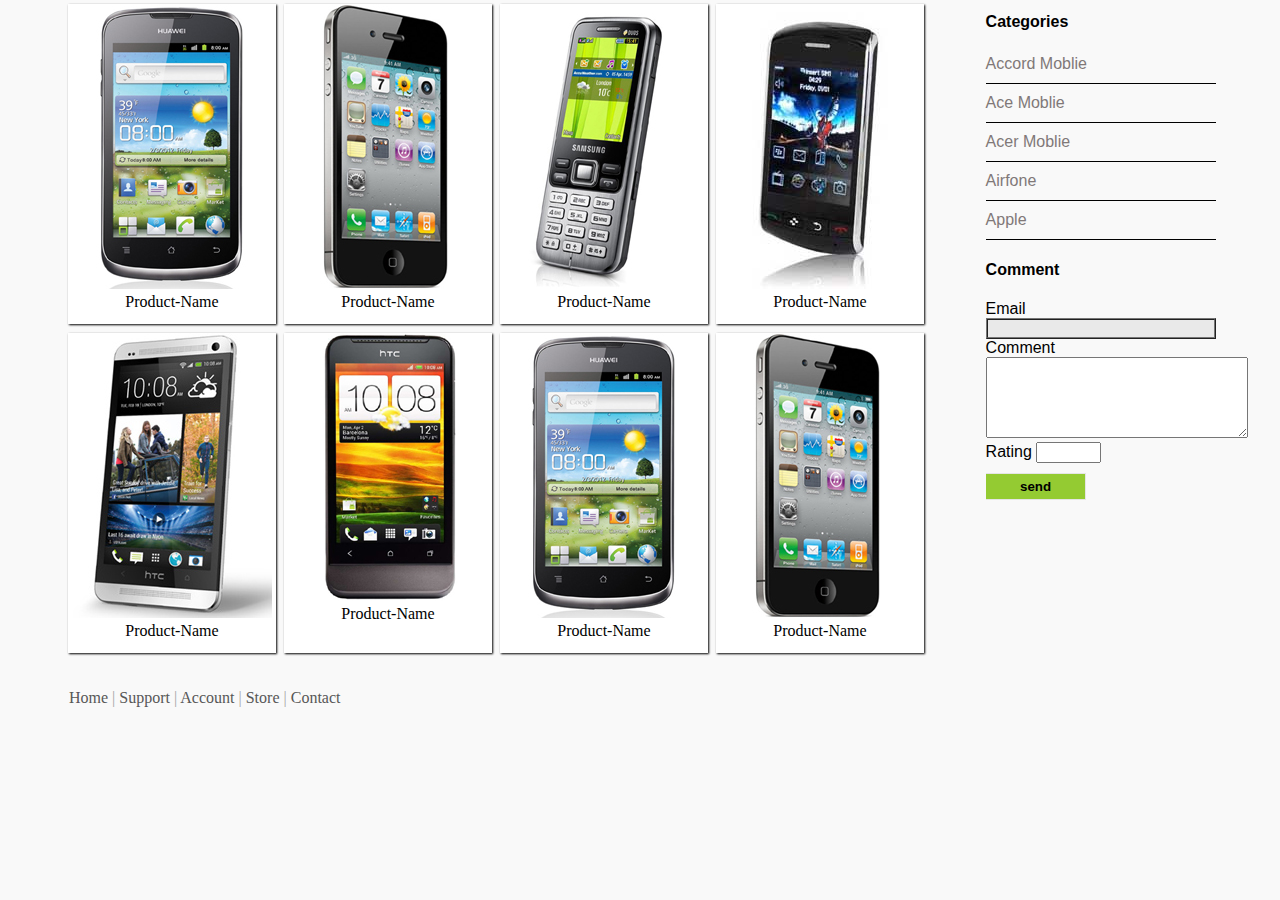
<file: DoTuanKhoi_12112002/index.html>
<!DOCTYPE HTML>
<html>
<head>
    <!-- câu 5: Đỗ Tuấn Khôi 12/11/2002  -->
    <!--===== Kỹ thuật SEO =====-->
    <meta charset="UTF-8">  <!-- giúp xác định kiểu mã hóa ký tự của trang web -->
    <meta name="viewport" content="width=device-width, initial-scale=1.0"> 
    <!--Thẻ này thông báo cho trình duyệt biết cách hiển thị một trang Web trên thiết bị di động-->
    <meta name="description" content="mô tả...">
    <!--Mô tả tóm tắt nội dung của website, nội dung mô tả này được Google hiển thị khi tìm kiếm -->
    <meta name="keywords" content="điện thoại rẻ, điện thoại đẹp,...">
    <!--các keywords giúp cho công cụ tìm kiếm biết chủ đề của trang web là gì -->
    <meta http-equiv="content-language" content="en, vi">
    <!-- thẻ khai báo ngôn ngữ của website, thẻ này cần thiết để bộ máy tìm kiếm biết 
          được ngôn ngữ và hướng người dùng vào website-->
    <meta name="author" content="Do Tuan Khoi"> <!--Tên tác giả của trang web-->

	<title>Mobilestore</title>
	<link rel="stylesheet" type="text/css" href="css/style.css">
    <script src="./js/script.js"></script>
</head>
<body>
	<!-- begin center -->
	<div class="content wrap">
		<!-- begin left grid items -->
		<div class="leftgrid">
			<ul>
				<li>
					<img src="images/m1.jpg" class="items" alt="" />
					<div>Product-Name</div>
				</li>
				<li>
					<img src="images/m2.jpg" class="items" alt="" />
					<div>Product-Name</div>
				</li>
				<li>
					<img src="images/m3.jpg" class="items" alt="" />
					<div>Product-Name</div>
				</li>
				<li>
					<img src="images/m4.jpg" class="items" alt="" />
					<div>Product-Name</div>
				</li>
				<li>
					<img src="images/m5.jpg" class="items" alt="" />
					<div>Product-Name</div>
				</li>
				<li>
					<img src="images/m6.jpg" class="items" alt="" />
					<div>Product-Name</div>
				</li>
				<li>
					<img src="images/m7.jpg" class="items" alt="" />
					<div>Product-Name</div>
				</li>
				<li>
					<img src="images/m8.jpg" class="items" alt="" />
					<div>Product-Name</div>
				</li>
			</ul>
		</div>
		<!-- end left grid items -->


        <!-- Câu 1: Đỗ Tuấn Khôi 12/11/2002 -->
		<!-- begin right slider bar -->
		<div class="rightsider">
			<!-- begin categories -->
			<div class="categories">
                <h2 class="heading-categories">Categories</h2>
                <div class="categories-list">
                    <li><a href="">Accord Moblie</a></li>
                    <li><a href="">Ace Moblie</a></li>
                    <li><a href="">Acer Moblie</a></li>
                    <li><a href="">Airfone</a></li>
                    <li><a href="">Apple</a></li>
                </div>
            </div>
			<!-- end categories -->
			<h4>Comment</h4>	
			<form action="">
              <label for="email">Email</label>
              <input type="text" name="email" id="email"> <br>
              <label for="com">Comment</label>
              <textarea name="com" id="com" cols="30" rows="5"></textarea> <br>
              <label for="rate">Rating</label>
              <input type="text" name="rate" id="rate" size="5"> <br>
              <input type="submit" value="send" name="submit" id="submit" onclick="check()">
            </form>	
		</div>
		<!-- end right slider bar -->
	</div>
	<!-- end center -->
	<!-- begin footer -->
	<div class="footer wrap">
		<p><a href="#">Home</a> <span>|</span> <a href="#">Support</a> <span>|</span> <a href="#">Account</a> <span>|</span> <a href="#">Store</a> <span>|</span> <a href="#">Contact</a></p>
	</div>
	<!-- end footer -->
	
</body>
</html>
</file>
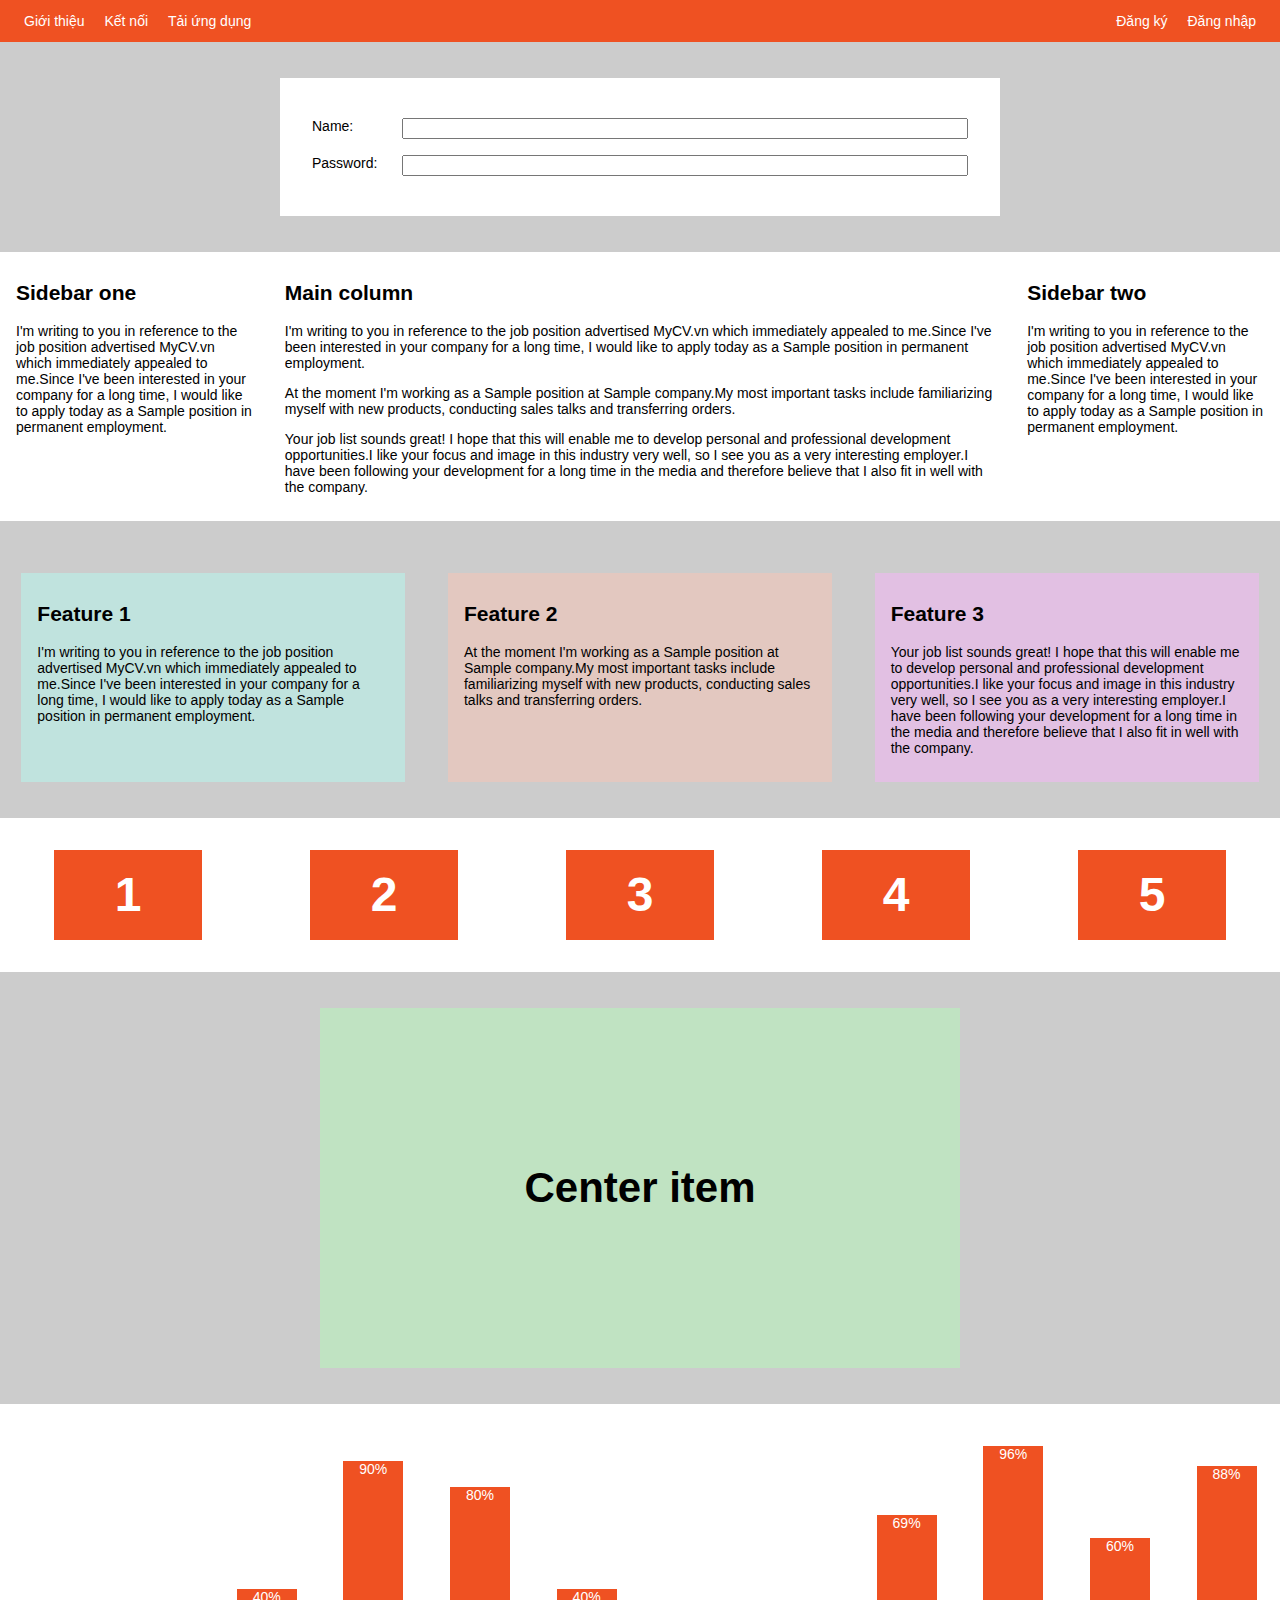
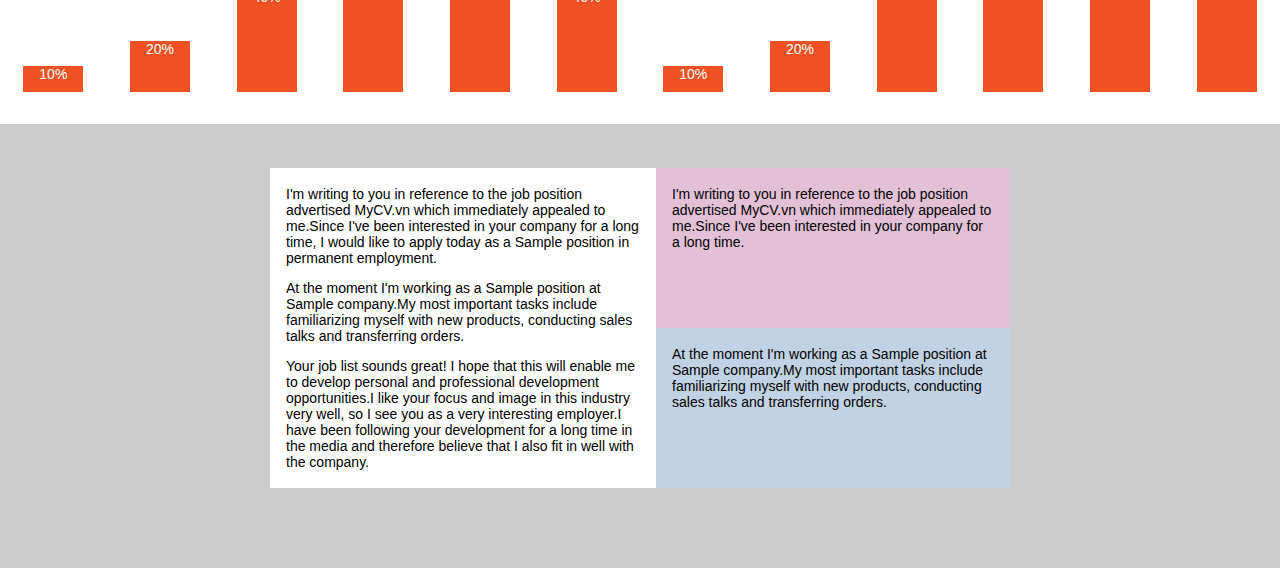
<file: Flexbox/index.html>
<!DOCTYPE html>
<html>
    <head>
        <title>Flexbox</title>
        <meta charset="utf-8">
        <link rel="stylesheet" href="main.css">
    </head>
    
    <body>
        <!-- Navbar -->
        <div class="nav">
            <ul class="nav-list">
                <li class="nav-item">Giới thiệu</li>
                <li class="nav-item">Kết nối</li>
                <li class="nav-item">Tải ứng dụng</li>
            </ul>
            <ul class="nav-list">
                <li class="nav-item">Đăng ký</li>
                <li class="nav-item">Đăng nhập</li>
            </ul>
        </div>
        
        <!-- Form layout -->
        <div class="form-container">
            <form action="" class="form">
                <div class="form__row">
                    <label class="form__label" for="name">Name:</label>
                    <input class="form__input" type="text" id="name">
                </div>
                <div class="form__row">
                    <label class="form__label" for="password">Password:</label>
                    <input class="form__input" type="password" id="password">
                </div>
            </form>
        </div>

        <!-- Column layout -->
        <div class="column-layout">
            <div class="column-item sidebar-one">
                <h2>Sidebar one</h2>
                <p>I'm writing to you in reference to the job position advertised MyCV.vn which immediately appealed to me.Since I've been interested in your company for a long time, I would like to apply today as a Sample position in permanent employment.</p>
            </div>
            <div class="column-item main-column">
                <h2>Main column</h2>
                <p>I'm writing to you in reference to the job position advertised MyCV.vn which immediately appealed to me.Since I've been interested in your company for a long time, I would like to apply today as a Sample position in permanent employment.</p>
                <p>At the moment I'm working as a Sample position at Sample company.My most important tasks include familiarizing myself with new products, conducting sales talks and transferring orders.</p>
                <p>Your job list sounds great! I hope that this will enable me to develop personal and professional development opportunities.I like your focus and image in this industry very well, so I see you as a very interesting employer.I have been following your development for a long time in the media and therefore believe that I also fit in well with the company.</p>
            </div>
            <div class="column-item sidebar-two">
                <h2>Sidebar two</h2>
                <p>I'm writing to you in reference to the job position advertised MyCV.vn which immediately appealed to me.Since I've been interested in your company for a long time, I would like to apply today as a Sample position in permanent employment.</p>
            </div>
        </div>

        <!-- Feature layout -->
        <div class="feature-layout">
            <div class="feature-item">
                <h2>Feature 1</h2>
                <p>I'm writing to you in reference to the job position advertised MyCV.vn which immediately appealed to me.Since I've been interested in your company for a long time, I would like to apply today as a Sample position in permanent employment.</p>
            </div>
            <div class="feature-item">
                <h2>Feature 2</h2>
                <p>At the moment I'm working as a Sample position at Sample company.My most important tasks include familiarizing myself with new products, conducting sales talks and transferring orders.</p>
            </div>
            <div class="feature-item">
                <h2>Feature 3</h2>
                <p>Your job list sounds great! I hope that this will enable me to develop personal and professional development opportunities.I like your focus and image in this industry very well, so I see you as a very interesting employer.I have been following your development for a long time in the media and therefore believe that I also fit in well with the company.</p>
            </div>
        </div>

        <!-- Wrap layout -->
        <div class="wrap-layout">
            <div class="wrap-layout__item">1</div>
            <div class="wrap-layout__item">2</div>
            <div class="wrap-layout__item">3</div>
            <div class="wrap-layout__item">4</div>
            <div class="wrap-layout__item">5</div>
        </div>

        <!-- Center layout -->
        <div class="center-layout">
            <h3 class="center-layout__item">Center item</h3>
        </div>

        <!-- Chart -->
        <div class="chart-layout">
            <div class="chart-layout__item" style="--percent: 10%">10%</div>
            <div class="chart-layout__item" style="--percent: 20%">20%</div>
            <div class="chart-layout__item" style="--percent: 40%">40%</div>
            <div class="chart-layout__item" style="--percent: 90%">90%</div>
            <div class="chart-layout__item" style="--percent: 80%">80%</div>
            <div class="chart-layout__item" style="--percent: 40%">40%</div>
            <div class="chart-layout__item" style="--percent: 10%">10%</div>
            <div class="chart-layout__item" style="--percent: 20%">20%</div>
            <div class="chart-layout__item" style="--percent: 69%">69%</div>
            <div class="chart-layout__item" style="--percent: 96%">96%</div>
            <div class="chart-layout__item" style="--percent: 60%">60%</div>
            <div class="chart-layout__item" style="--percent: 88%">88%</div>
        </div>

        <!-- End -->
        <div class="the-end">
            <div class="the-end__first">
                <p>I'm writing to you in reference to the job position advertised MyCV.vn which immediately appealed to me.Since I've been interested in your company for a long time, I would like to apply today as a Sample position in permanent employment.</p>
                <p>At the moment I'm working as a Sample position at Sample company.My most important tasks include familiarizing myself with new products, conducting sales talks and transferring orders.</p>
                <p>Your job list sounds great! I hope that this will enable me to develop personal and professional development opportunities.I like your focus and image in this industry very well, so I see you as a very interesting employer.I have been following your development for a long time in the media and therefore believe that I also fit in well with the company.</p>
            </div>
            <div class="the-end__second">
                <div class="the-end__second-one">
                    <p>I'm writing to you in reference to the job position advertised MyCV.vn which immediately appealed to me.Since I've been interested in your company for a long time.</p>
                </div>
                <div class="the-end__second-two">
                    <p>At the moment I'm working as a Sample position at Sample company.My most important tasks include familiarizing myself with new products, conducting sales talks and transferring orders.</p>
                </div>
            </div>
        </div>
    </body>
</html>
</file>
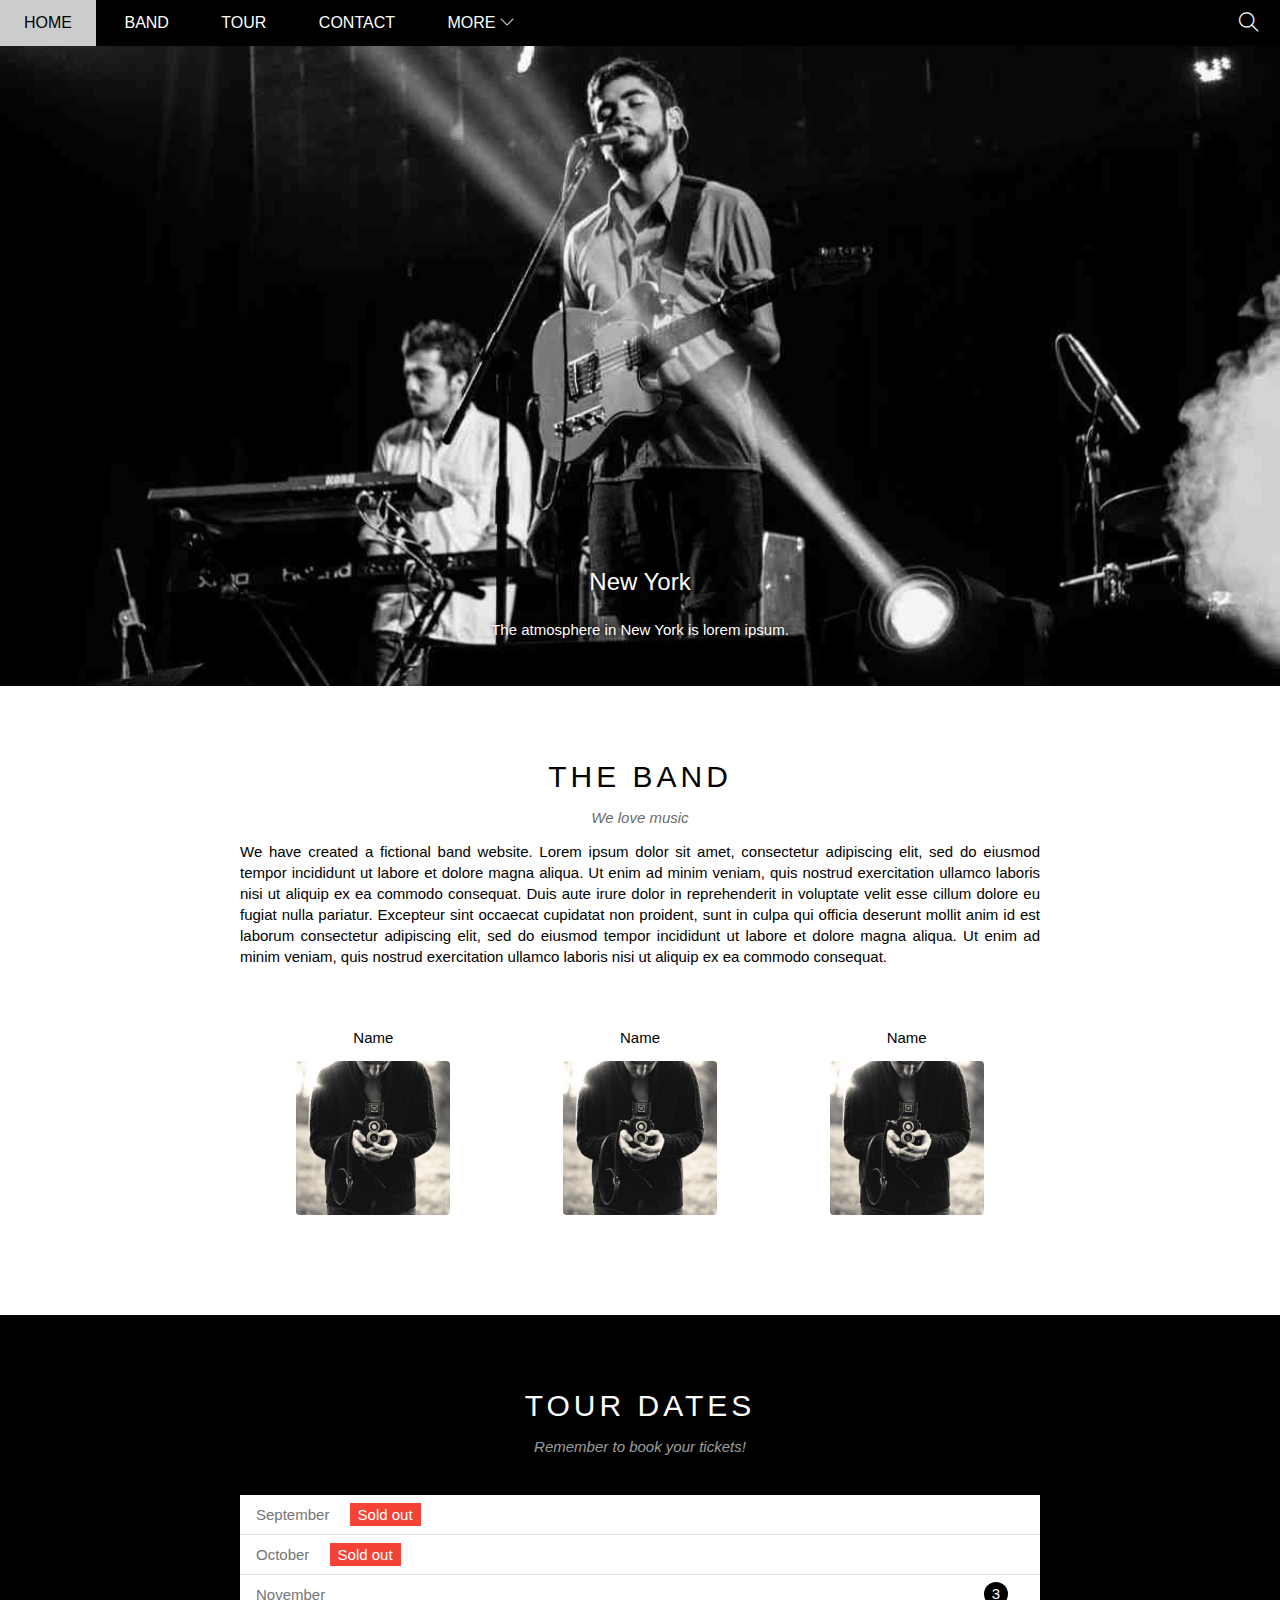
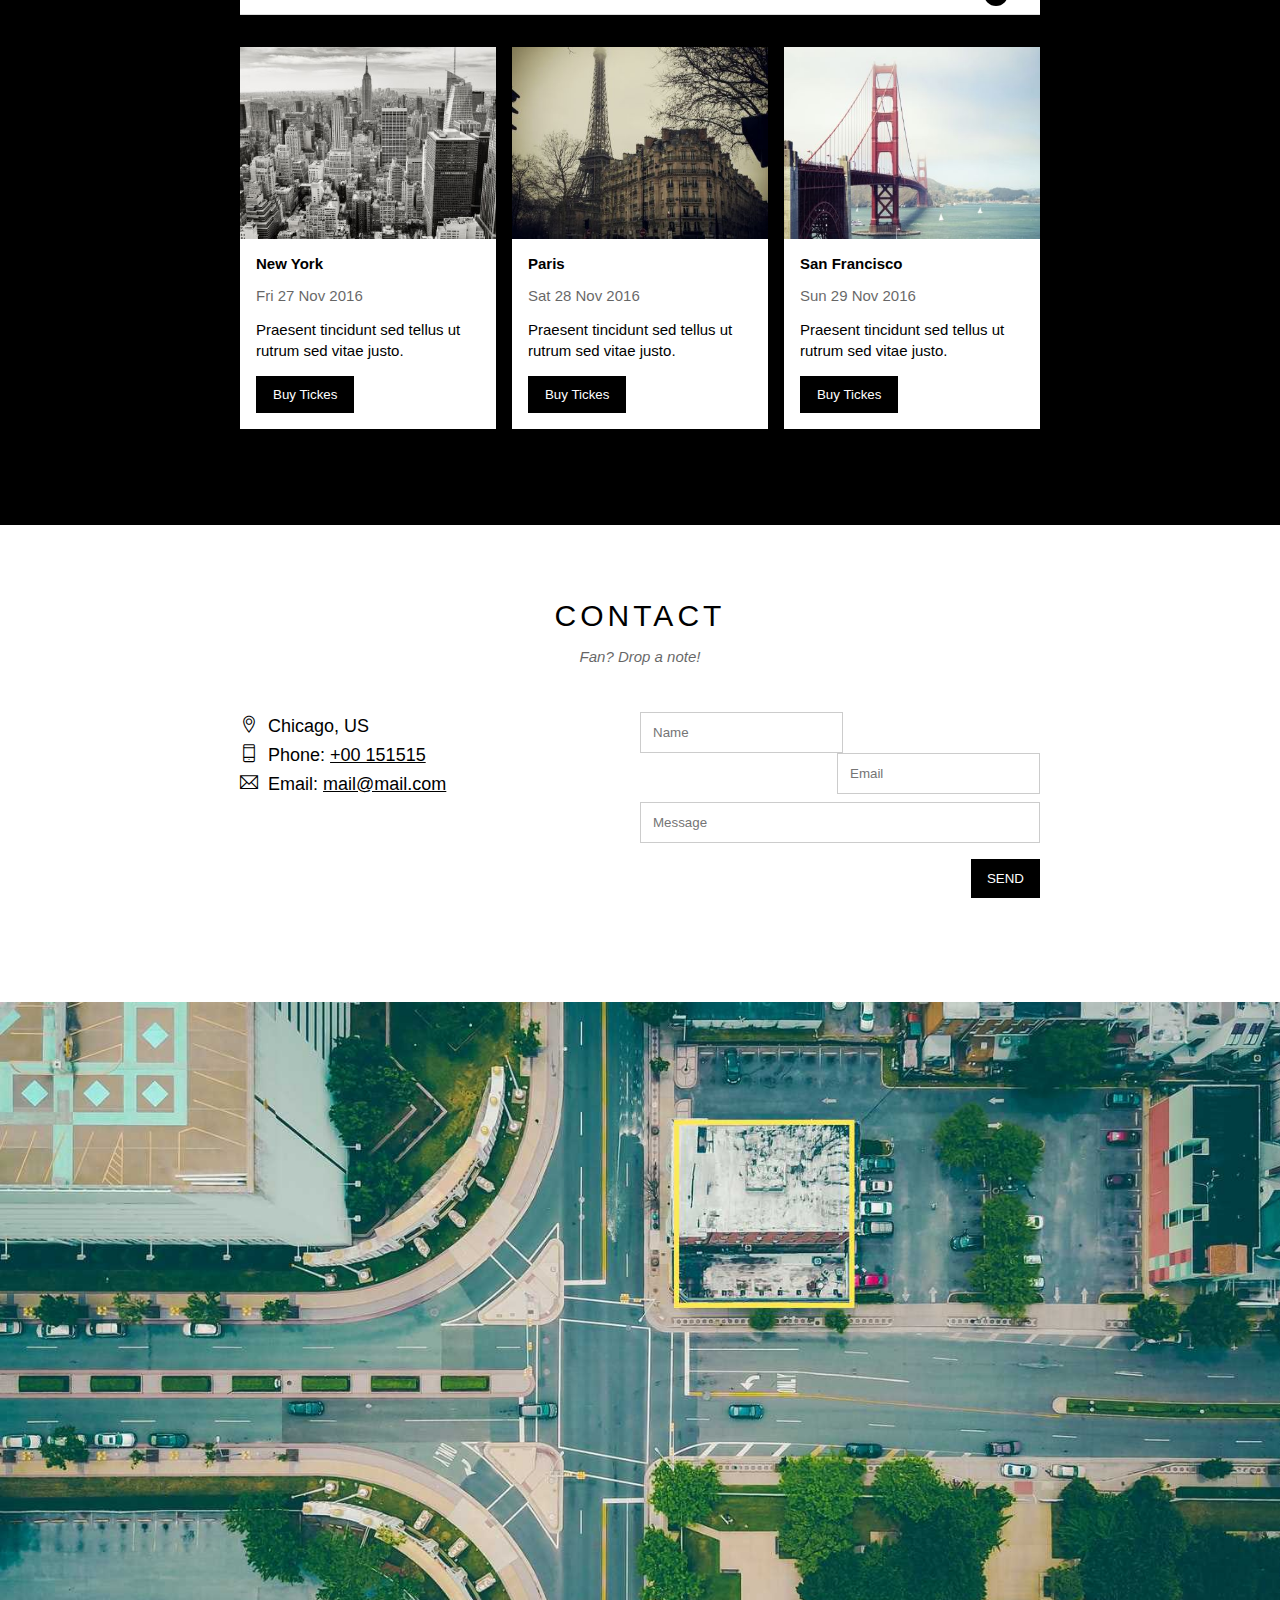
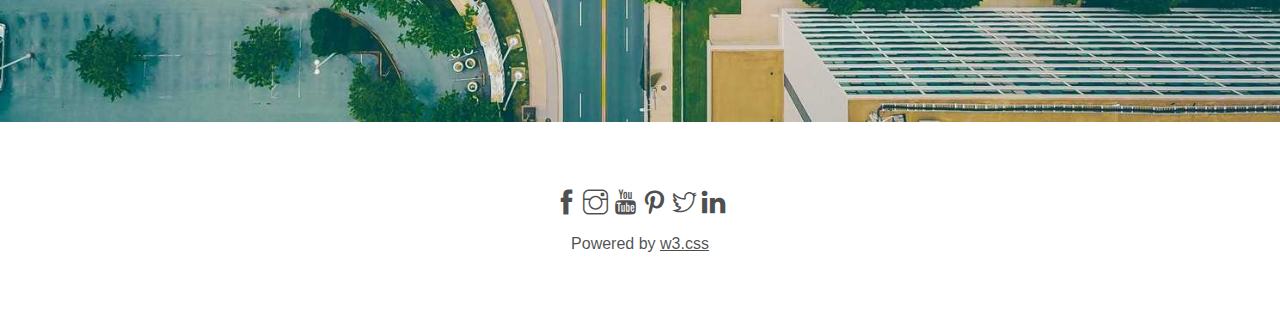
<file: W3_the-band/index.html>
<!DOCTYPE html>
<html lang="en">
<head>
    <meta charset="UTF-8">
    <meta http-equiv="X-UA-Compatible" content="IE=edge">
    <meta name="viewport" content="width=device-width, initial-scale=1.0">
    <title>The Band</title>
    <link rel="icon" href="./assets/img/logotk.png" type="image/x-icon" />
    <link rel="stylesheet" href="./assets/css/styles.css">
    <link rel="stylesheet" href="./assets/css/responsive.css">
    <link rel="stylesheet" href="./assets/fonts ICON/themify-icons/themify-icons.css">

</head>
<body>
    <div id="main">
        <div id="header">
            <!--begin: nav-->
            <ul id="nav">
                <li><a href="#">Home</a></li>
                <li><a href="#band">Band</a></li>
                <li><a href="#tour">Tour</a></li>
                <li><a href="#contact">Contact</a></li>
                <li>
                    <a href="#">
                        More
                        <i class="nav_down ti-angle-down"></i>
                    </a>
                    <ul class="subnav">
                        <li><a href="#">Merchandise</a></li>
                        <li><a href="#">Extras</a></li>
                        <li><a href="#">Media</a></li>
                    </ul>
                </li>
            </ul>
            <!--end: nav-->

            <!--begin: mobile-->
        
            <div id="mobile-menu" class="mobile-menu-btn">
                <i class="menu-icon ti-menu"></i>
            </div>
            <!-- end: mobile -->
            <!--begin: search-->
            <div class="search-header">
                <i class="search-icon ti-search"></i>
            </div>
            <!--end: search-->
           <i> </i>
        </div>

        <div id="slider">
             <div class="text-content">
                <h2> New York </h2>
                <div class="text-description">The atmosphere in New York is lorem ipsum.</div>
             </div>
        </div>

        <div id="content">
            <!-- about: one  -->
            <div id="band" class="content-section">
                <h2 class="section-heading">THE BAND</h2>
                <p class="section-sub-heading">We love music</p>
                <p class="about-text">We have created a fictional band website. Lorem ipsum dolor sit amet, consectetur adipiscing elit, sed do eiusmod tempor incididunt ut labore et dolore magna aliqua. Ut enim ad minim veniam, quis nostrud exercitation ullamco laboris nisi ut aliquip ex ea commodo consequat. Duis aute irure dolor in reprehenderit in voluptate velit esse cillum dolore eu fugiat nulla pariatur. Excepteur sint occaecat cupidatat non proident, sunt in culpa qui officia deserunt mollit anim id est laborum consectetur adipiscing elit, sed do eiusmod tempor incididunt ut labore et dolore magna aliqua. Ut enim ad minim veniam, quis nostrud exercitation ullamco laboris nisi ut aliquip ex ea commodo consequat.</p>
                <div class="member-list">
                    <div class="member-item">
                        <p class="member-name">Name</p>
                        <img src="./assets/img/band/member1.jpg" alt="name" class="member-img">
                    </div>

                    <div class="member-item">
                        <p class="member-name">Name</p>
                        <img src="./assets/img/band/member1.jpg" alt="name" class="member-img">
                    </div>

                    <div class="member-item">
                        <p class="member-name">Name</p>
                        <img src="./assets/img/band/member1.jpg" alt="name" class="member-img">
                    </div>
                    <div class="clear"></div>
                </div>
            </div>

            <!-- about: two -->
            <div id="tour" class="tour-section">
                <div class="content-section">
                    <h2 class="section-heading">TOUR DATES</h2>
                    <p class="section-sub-heading">Remember to book your tickets!</p>
                     <!-- tickets -->
                    <ul class="tickets-list">
                        <li>September <span class="sold-out">Sold out</span></li>
                        <li>October <span class="sold-out">Sold out</span></li>
                        <li>November <span class="quantity">3</span></li>
                    </ul>
                    <!-- places -->
                    <div class="places-list">
                        <div class="place-item">
                            <img src="./assets/img/places/newyork.jpg" alt="newyork" class="place-img">
                            <div class="place-body">
                                <h3 class="place-heading">New York</h3>
                                <p class="place-time">Fri 27 Nov 2016 </p>
                                <p class="place-desc">Praesent tincidunt sed tellus ut rutrum sed vitae justo.</p>
                                <button class="place-buy-btn js-buy-tickets">Buy Tickes</button>
                            </div>
                        </div>

                        <div class="place-item">
                            <img src="./assets/img/places/paris.jpg" alt="paris" class="place-img">
                            <div class="place-body">
                                <h3 class="place-heading">Paris</h3>
                                <p class="place-time">Sat 28 Nov 2016 </p>
                                <p class="place-desc">Praesent tincidunt sed tellus ut rutrum sed vitae justo.</p>
                                <button class="place-buy-btn js-buy-tickets">Buy Tickes</button>
                            </div>
                        </div>

                        <div class="place-item">
                            <img src="./assets/img/places/sanfran.jpg" alt="newyork" class="place-img">
                            <div class="place-body">
                                <h3 class="place-heading">San Francisco </h3>
                                <p class="place-time">Sun 29 Nov 2016 </p>
                                <p class="place-desc">Praesent tincidunt sed tellus ut rutrum sed vitae justo.</p>
                                <button class="place-buy-btn js-buy-tickets">Buy Tickes</button>
                            </div>
                        </div>
                        <div class="clear"></div>
                    </div>
                </div>
            </div>
            <!-- about: three -->
            <div id="contact" class="content-section">
                <h2 class="section-heading">CONTACT</h2>
                <p class="section-sub-heading">Fan? Drop a note!</p>

                <div class="contact-section">
                    <div class="contact-info">
                        <p><i class="ti-location-pin"></i>&nbsp; Chicago, US</p>
                        <p><i class="ti-mobile"></i>&nbsp; Phone: <a href="tel:+00 151515" class="inf" > +00 151515</a></p>
                        <p><i class="ti-email"></i>&nbsp; Email: <a href="mailto: mail@mail.com" class="inf" > mail@mail.com</a></p>
                    </div>
                    <form class="contact-fill-information">
                        <div class="form-control">
                            <input type="text" name="" placeholder="Name" id="" required class="form-name">
                            <input type="email" name="" placeholder="Email" id="" required class="form-email">
                            <input type="text" name="" placeholder="Message" id="" required class="form-message">
                        </div>
                        <input type="submit" value="SEND" class="form-submit" >
                    </form>
                </div>
            </div>
        </div>
        
            <div class="map-section">
                <img src="./assets/img/map.jpg" alt="map">
            </div>
        <div id="footer">
            <div class="socials-list">
                <a href=""><i class="ti-facebook"></i></a>
                <a href=""><i class="ti-instagram"></i></a>
                <a href=""><i class="ti-youtube"></i></a>
                <a href=""><i class="ti-pinterest"></i></a>
                <a href=""><i class="ti-twitter"></i></a>
                <a href=""><i class="ti-linkedin"></i></a>
            </div>
            <p class="copyright">Powered by <a href="https://www.w3schools.com/">w3.css</a></p>
        </div>
    </div>


    <!-- ============= Messenger Plugin chat Code ============= -->
    <div id="fb-root"></div>

    <!-- Your Plugin chat code -->
    <div id="fb-customer-chat" class="fb-customerchat">
    </div>

    <script>
      var chatbox = document.getElementById('fb-customer-chat');
      chatbox.setAttribute("page_id", "148320349095795");
      chatbox.setAttribute("attribution", "biz_inbox");
    </script>

    <!-- Your SDK code -->
    <script>
      window.fbAsyncInit = function() {
        FB.init({
          xfbml            : true,
          version          : 'v13.0'
        });
      };

      (function(d, s, id) {
        var js, fjs = d.getElementsByTagName(s)[0];
        if (d.getElementById(id)) return;
        js = d.createElement(s); js.id = id;
        js.src = 'https://connect.facebook.net/vi_VN/sdk/xfbml.customerchat.js';
        fjs.parentNode.insertBefore(js, fjs);
      }(document, 'script', 'facebook-jssdk'));
    </script>
    <!-- ============= END Plugin chat MESSENGER ============= -->


    <div class="modal js-modal">
        <div class="modal-container js-modal-container">
            <div class="modal-close js-modal-close">
                <i class="ti-close"></i>
            </div>
            <header class="modal-header">
                <i class="ti-bag">&nbsp;TICKETS</i>
            </header>

            <div class="modal-body">
                <label for="" class="modal-label">
                    <i class="ti-shopping-cart"></i>
                    Tickets, $15 per person
                </label>
                <input type="text" class="modal-input" placeholder="How many?">

                <label for="" class="modal-label">
                    <i class="ti-user"></i>
                    Send To
               </label>
               <input type="text" class="modal-input" placeholder="Enter email">

               <button id="buy-tickets">PAY
                    <i class="ti-check"></i>
                </button>
            </div>

            <footer class="modal-footer">
                <p class="modal-help">Need <a href="">help?</a></p>
            </footer>
        </div>
    </div>
    <!--==== js ====-->
    <script src="./assets/js/buy_tickes.js"></script>
    <script src="./assets/js/menu_mobile.js"></script>

</body>
</html>
</file>
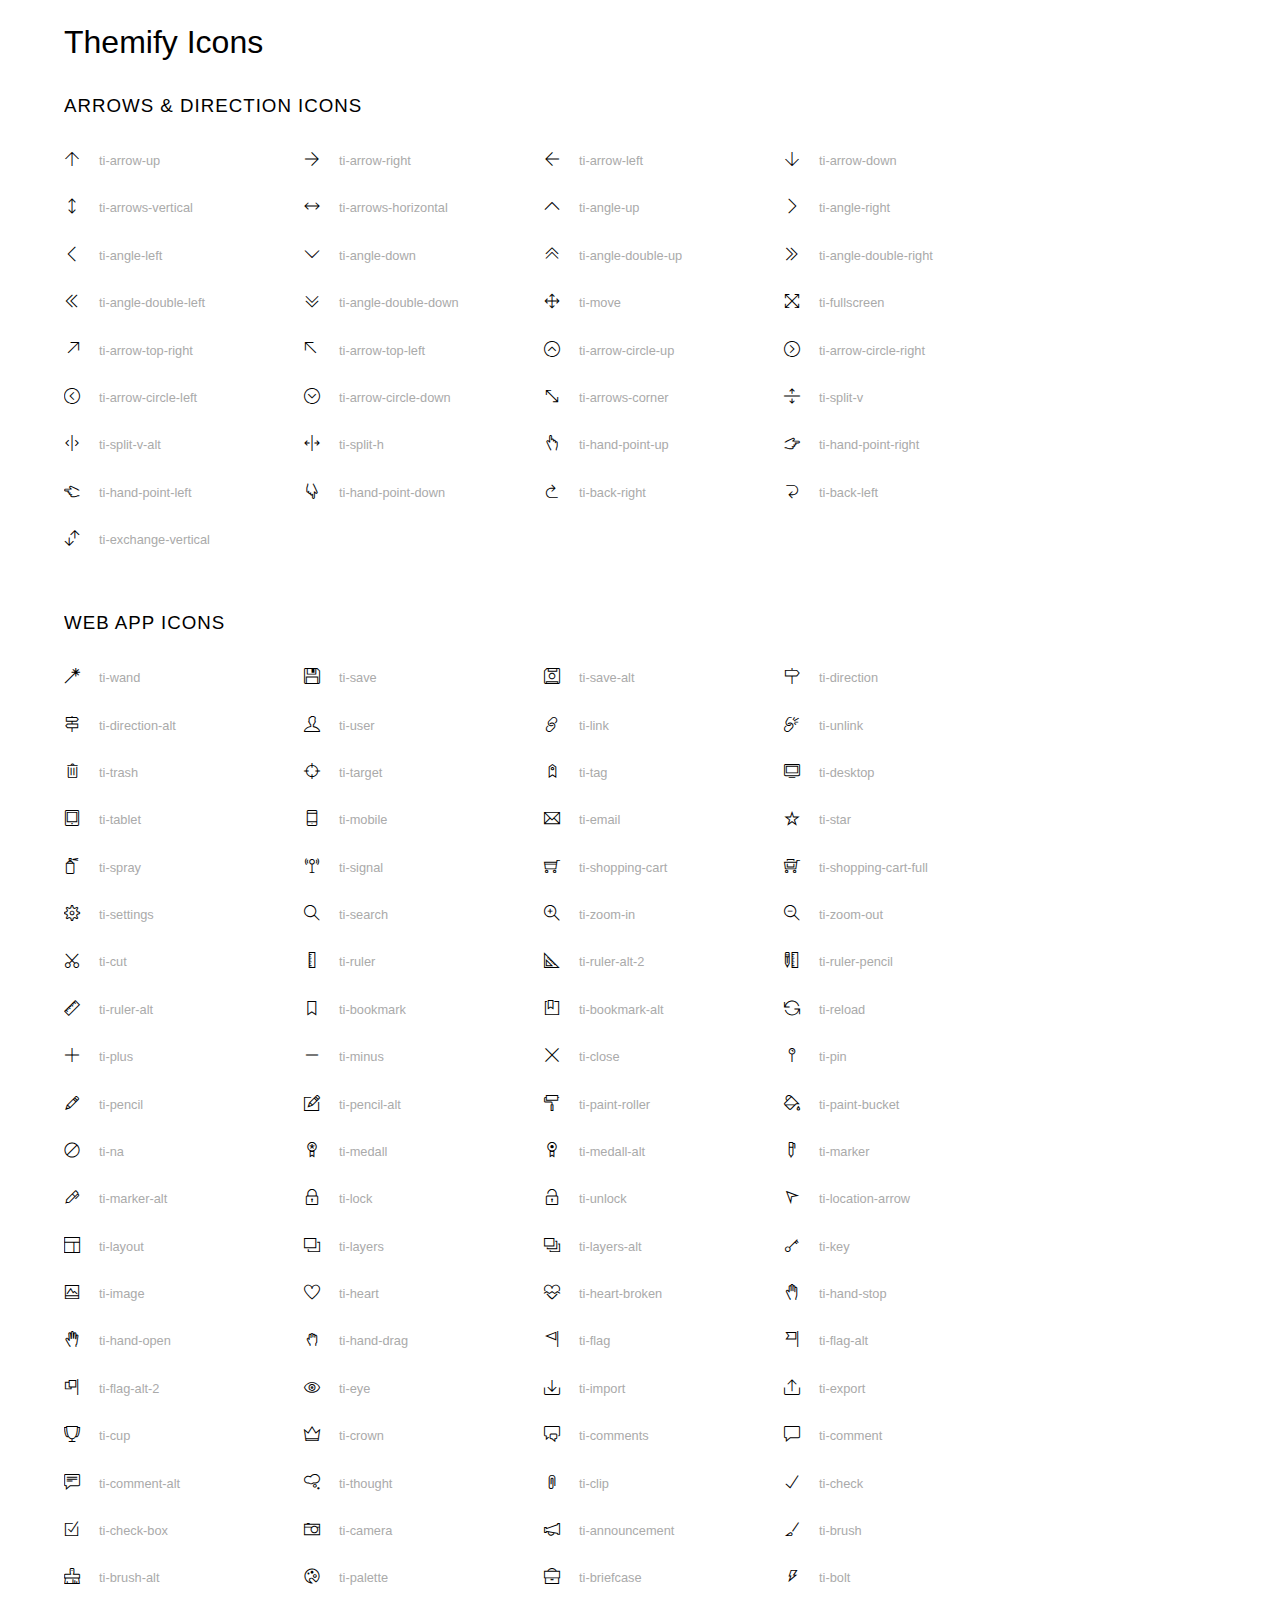
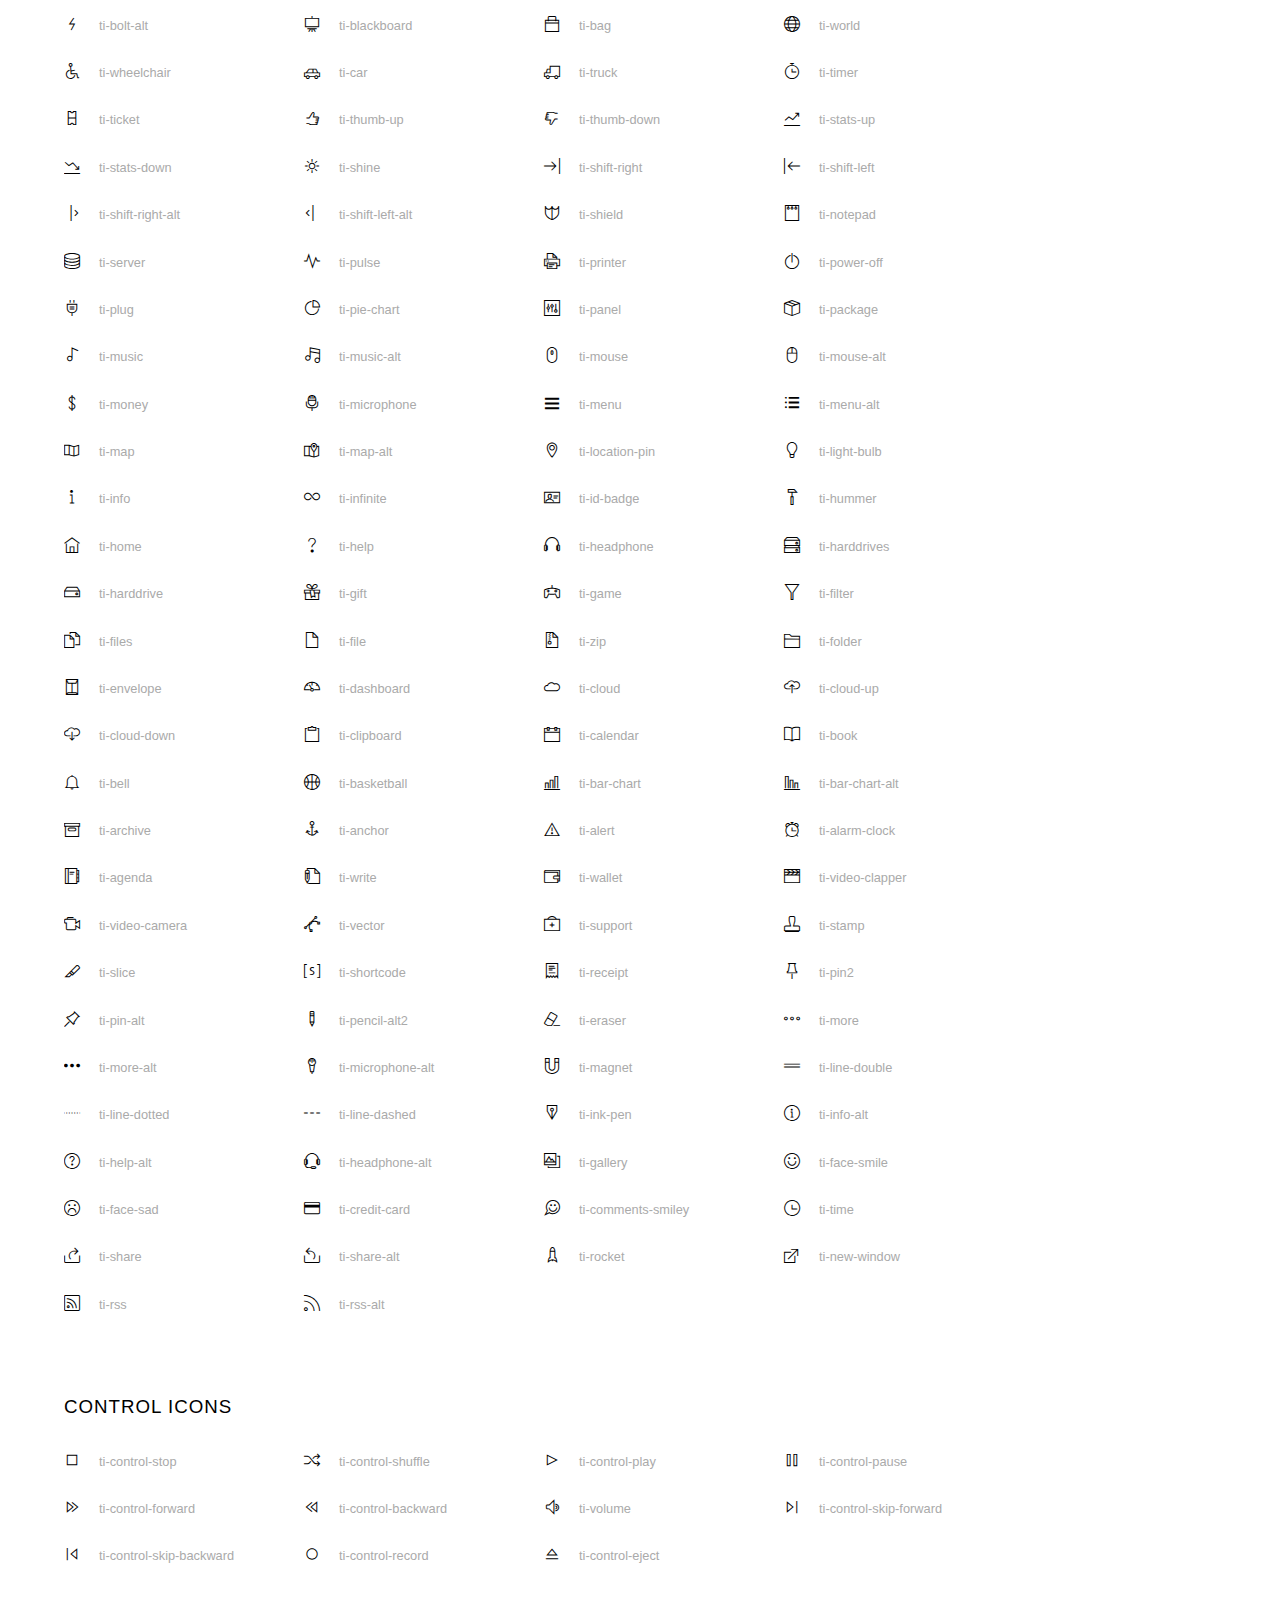
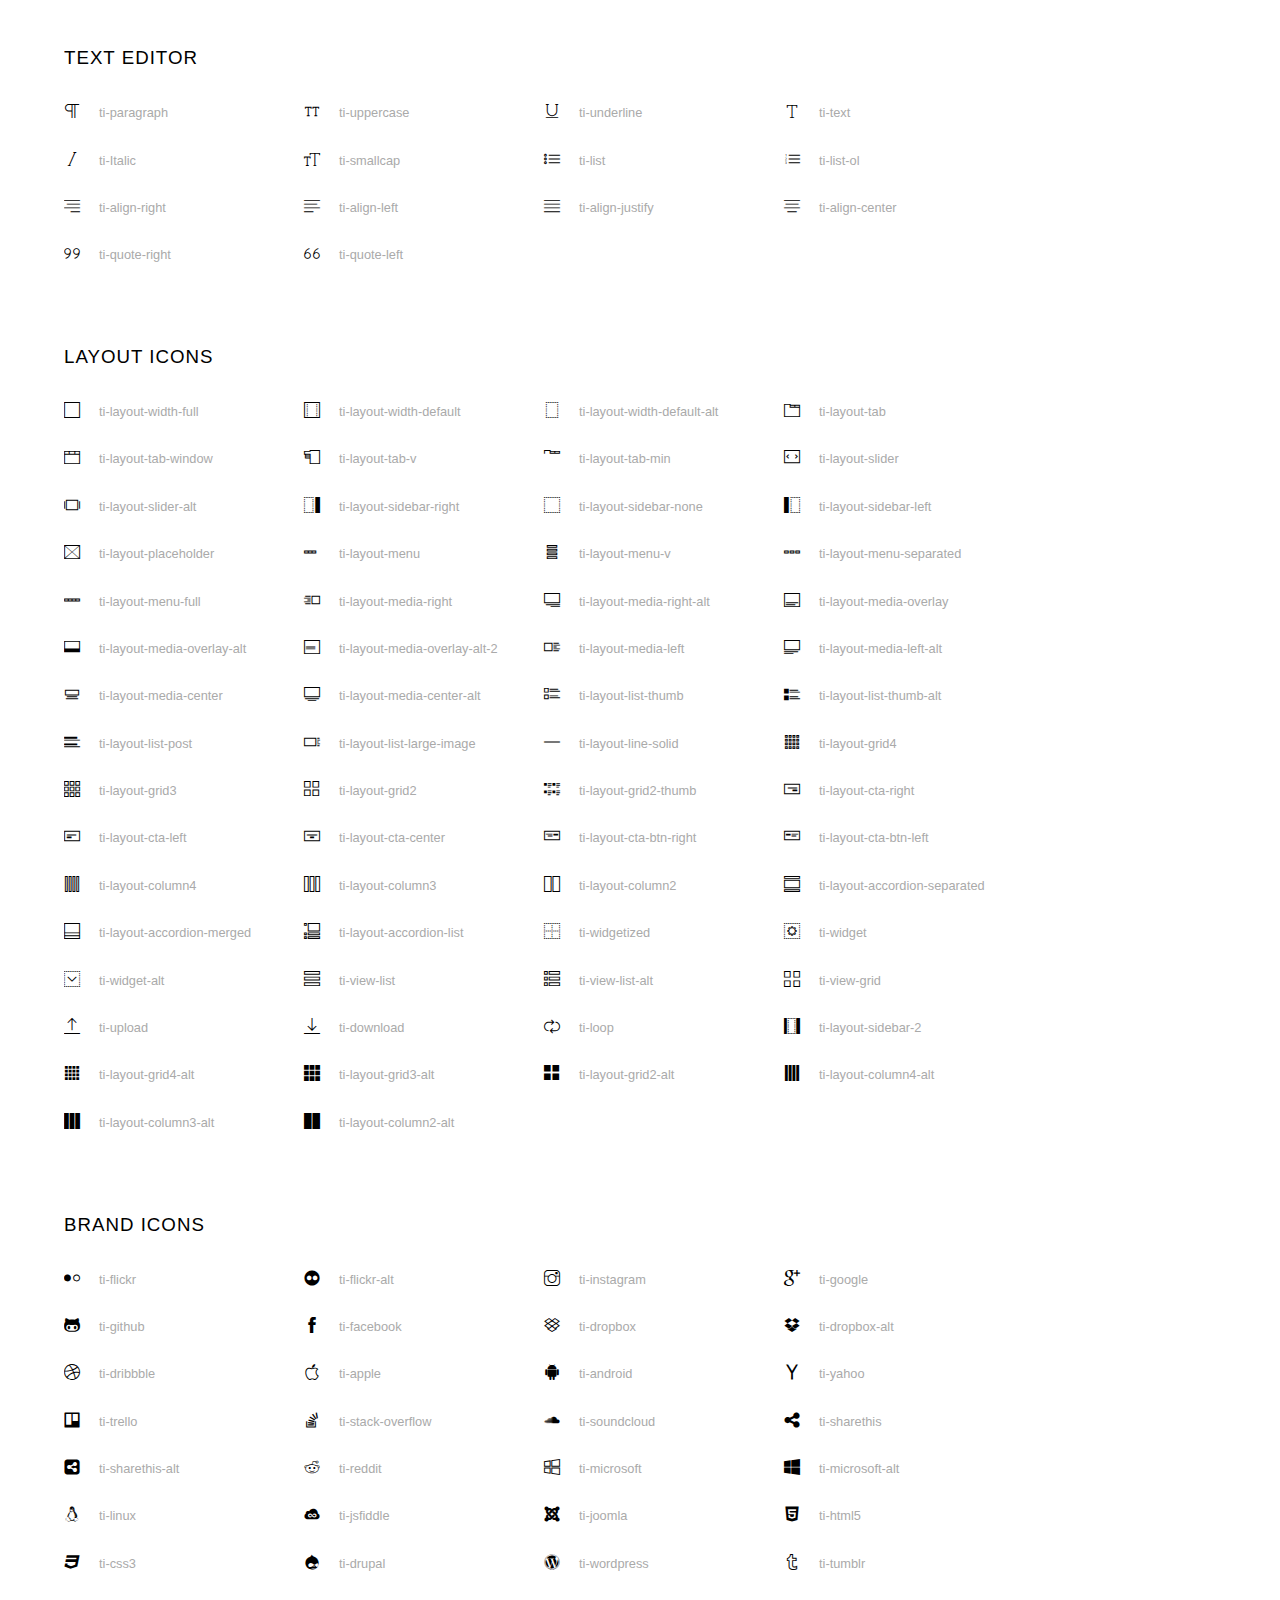
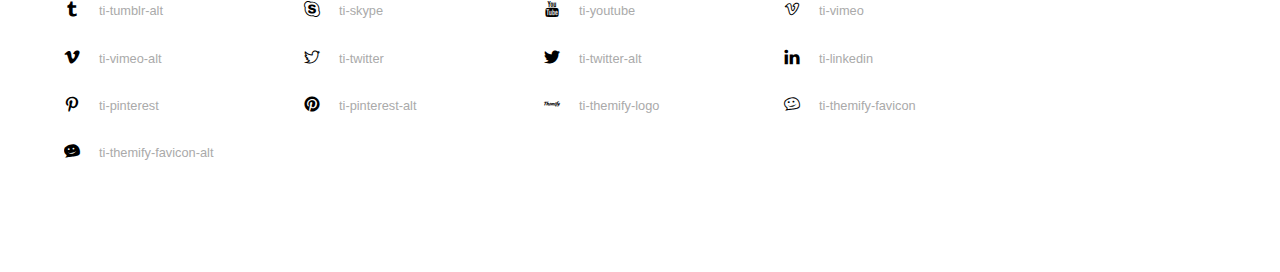
<file: W3_the band/assets/fonts ICON/themify-icons/index.html>
<!doctype html>
<html>
<head>
	<meta charset="utf-8">
	<title>Themify Icon Font</title>
	<meta name="viewport" content="width=device-width">
	<link rel="stylesheet" href="demo-files/demo.css">
	<link rel="stylesheet" href="themify-icons.css">
	<!--[if lt IE 8]><!-->
	<link rel="stylesheet" href="ie7/ie7.css">
	<!--<![endif]-->
</head>
<body>
	<h1>Themify Icons</h1>

	<div class="icon-section">

		<div class="icon-section">
			<h3>Arrows &amp; Direction Icons </h3>

			<div class="icon-container">
				<span class="ti-arrow-up"></span><span class="icon-name"> ti-arrow-up</span>
			</div>
			<div class="icon-container">
				<span class="ti-arrow-right"></span><span class="icon-name"> ti-arrow-right</span>
			</div>
			<div class="icon-container">
				<span class="ti-arrow-left"></span><span class="icon-name"> ti-arrow-left</span>
			</div>
			<div class="icon-container">
				<span class="ti-arrow-down"></span><span class="icon-name"> ti-arrow-down</span>
			</div>
			<div class="icon-container">
				<span class="ti-arrows-vertical"></span><span class="icon-name"> ti-arrows-vertical</span>
			</div>
			<div class="icon-container">
				<span class="ti-arrows-horizontal"></span><span class="icon-name"> ti-arrows-horizontal</span>
			</div>
			<div class="icon-container">
				<span class="ti-angle-up"></span><span class="icon-name"> ti-angle-up</span>
			</div>
			<div class="icon-container">
				<span class="ti-angle-right"></span><span class="icon-name"> ti-angle-right</span>
			</div>
			<div class="icon-container">
				<span class="ti-angle-left"></span><span class="icon-name"> ti-angle-left</span>
			</div>
			<div class="icon-container">
				<span class="ti-angle-down"></span><span class="icon-name"> ti-angle-down</span>
			</div>	
			<div class="icon-container">
				<span class="ti-angle-double-up"></span><span class="icon-name"> ti-angle-double-up</span>
			</div>
			<div class="icon-container">
				<span class="ti-angle-double-right"></span><span class="icon-name"> ti-angle-double-right</span>
			</div>
			<div class="icon-container">
				<span class="ti-angle-double-left"></span><span class="icon-name"> ti-angle-double-left</span>
			</div>
			<div class="icon-container">
				<span class="ti-angle-double-down"></span><span class="icon-name"> ti-angle-double-down</span>
			</div>					
			<div class="icon-container">
				<span class="ti-move"></span><span class="icon-name"> ti-move</span>
			</div>
			<div class="icon-container">
				<span class="ti-fullscreen"></span><span class="icon-name"> ti-fullscreen</span>
			</div>
			<div class="icon-container">
				<span class="ti-arrow-top-right"></span><span class="icon-name"> ti-arrow-top-right</span>
			</div>
			<div class="icon-container">
				<span class="ti-arrow-top-left"></span><span class="icon-name"> ti-arrow-top-left</span>
			</div>
			<div class="icon-container">
				<span class="ti-arrow-circle-up"></span><span class="icon-name"> ti-arrow-circle-up</span>
			</div>
			<div class="icon-container">
				<span class="ti-arrow-circle-right"></span><span class="icon-name"> ti-arrow-circle-right</span>
			</div>
			<div class="icon-container">
				<span class="ti-arrow-circle-left"></span><span class="icon-name"> ti-arrow-circle-left</span>
			</div>
			<div class="icon-container">
				<span class="ti-arrow-circle-down"></span><span class="icon-name"> ti-arrow-circle-down</span>
			</div>
			<div class="icon-container">
				<span class="ti-arrows-corner"></span><span class="icon-name"> ti-arrows-corner</span>
			</div>
			<div class="icon-container">
				<span class="ti-split-v"></span><span class="icon-name"> ti-split-v</span>
			</div>

			<div class="icon-container">
				<span class="ti-split-v-alt"></span><span class="icon-name"> ti-split-v-alt</span>
			</div>
			<div class="icon-container">
				<span class="ti-split-h"></span><span class="icon-name"> ti-split-h</span>
			</div>
			<div class="icon-container">
				<span class="ti-hand-point-up"></span><span class="icon-name"> ti-hand-point-up</span>
			</div>
			<div class="icon-container">
				<span class="ti-hand-point-right"></span><span class="icon-name"> ti-hand-point-right</span>
			</div>
			<div class="icon-container">
				<span class="ti-hand-point-left"></span><span class="icon-name"> ti-hand-point-left</span>
			</div>
			<div class="icon-container">
				<span class="ti-hand-point-down"></span><span class="icon-name"> ti-hand-point-down</span>
			</div>
			<div class="icon-container">
				<span class="ti-back-right"></span><span class="icon-name"> ti-back-right</span>
			</div>
			<div class="icon-container">
				<span class="ti-back-left"></span><span class="icon-name"> ti-back-left</span>
			</div>
			<div class="icon-container">
				<span class="ti-exchange-vertical"></span><span class="icon-name"> ti-exchange-vertical</span>
			</div>

		</div> <!-- Arrows Icons -->



		<h3>Web App Icons</h3>
		
		<div class="icon-section">

			<div class="icon-container">
				<span class="ti-wand"></span><span class="icon-name"> ti-wand</span>
			</div>
			<div class="icon-container">
				<span class="ti-save"></span><span class="icon-name"> ti-save</span>
			</div>
			<div class="icon-container">
				<span class="ti-save-alt"></span><span class="icon-name"> ti-save-alt</span>
			</div>

			<div class="icon-container">
				<span class="ti-direction"></span><span class="icon-name"> ti-direction</span>
			</div>
			<div class="icon-container">
				<span class="ti-direction-alt"></span><span class="icon-name"> ti-direction-alt</span>
			</div>
			<div class="icon-container">
				<span class="ti-user"></span><span class="icon-name"> ti-user</span>
			</div>
			<div class="icon-container">
				<span class="ti-link"></span><span class="icon-name"> ti-link</span>
			</div>
			<div class="icon-container">
				<span class="ti-unlink"></span><span class="icon-name"> ti-unlink</span>
			</div>
			<div class="icon-container">
				<span class="ti-trash"></span><span class="icon-name"> ti-trash</span>
			</div>
			<div class="icon-container">
				<span class="ti-target"></span><span class="icon-name"> ti-target</span>
			</div>
			<div class="icon-container">
				<span class="ti-tag"></span><span class="icon-name"> ti-tag</span>
			</div>
			<div class="icon-container">
				<span class="ti-desktop"></span><span class="icon-name"> ti-desktop</span>
			</div>
			<div class="icon-container">
				<span class="ti-tablet"></span><span class="icon-name"> ti-tablet</span>
			</div>
			<div class="icon-container">
				<span class="ti-mobile"></span><span class="icon-name"> ti-mobile</span>
			</div>
			<div class="icon-container">
				<span class="ti-email"></span><span class="icon-name"> ti-email</span>
			</div>	
			<div class="icon-container">
				<span class="ti-star"></span><span class="icon-name"> ti-star</span>
			</div>
			<div class="icon-container">
				<span class="ti-spray"></span><span class="icon-name"> ti-spray</span>
			</div>
			<div class="icon-container">
				<span class="ti-signal"></span><span class="icon-name"> ti-signal</span>
			</div>
			<div class="icon-container">
				<span class="ti-shopping-cart"></span><span class="icon-name"> ti-shopping-cart</span>
			</div>
			<div class="icon-container">
				<span class="ti-shopping-cart-full"></span><span class="icon-name"> ti-shopping-cart-full</span>
			</div>
			<div class="icon-container">
				<span class="ti-settings"></span><span class="icon-name"> ti-settings</span>
			</div>
			<div class="icon-container">
				<span class="ti-search"></span><span class="icon-name"> ti-search</span>
			</div>
			<div class="icon-container">
				<span class="ti-zoom-in"></span><span class="icon-name"> ti-zoom-in</span>
			</div>
			<div class="icon-container">
				<span class="ti-zoom-out"></span><span class="icon-name"> ti-zoom-out</span>
			</div>
			<div class="icon-container">
				<span class="ti-cut"></span><span class="icon-name"> ti-cut</span>
			</div>
			<div class="icon-container">
				<span class="ti-ruler"></span><span class="icon-name"> ti-ruler</span>
			</div>
			<div class="icon-container">
				<span class="ti-ruler-alt-2"></span><span class="icon-name"> ti-ruler-alt-2</span>
			</div>			
			<div class="icon-container">
				<span class="ti-ruler-pencil"></span><span class="icon-name"> ti-ruler-pencil</span>
			</div>
			<div class="icon-container">
				<span class="ti-ruler-alt"></span><span class="icon-name"> ti-ruler-alt</span>
			</div>
			<div class="icon-container">
				<span class="ti-bookmark"></span><span class="icon-name"> ti-bookmark</span>
			</div>
			<div class="icon-container">
				<span class="ti-bookmark-alt"></span><span class="icon-name"> ti-bookmark-alt</span>
			</div>
			<div class="icon-container">
				<span class="ti-reload"></span><span class="icon-name"> ti-reload</span>
			</div>
			<div class="icon-container">
				<span class="ti-plus"></span><span class="icon-name"> ti-plus</span>
			</div>
			<div class="icon-container">
				<span class="ti-minus"></span><span class="icon-name"> ti-minus</span>
			</div>
			<div class="icon-container">
				<span class="ti-close"></span><span class="icon-name"> ti-close</span>
			</div>			
			<div class="icon-container">
				<span class="ti-pin"></span><span class="icon-name"> ti-pin</span>
			</div>
			<div class="icon-container">
				<span class="ti-pencil"></span><span class="icon-name"> ti-pencil</span>
			</div>
					
		  	<div class="icon-container">
				<span class="ti-pencil-alt"></span><span class="icon-name"> ti-pencil-alt</span>
			</div>
			<div class="icon-container">
				<span class="ti-paint-roller"></span><span class="icon-name"> ti-paint-roller</span>
			</div>
			<div class="icon-container">
				<span class="ti-paint-bucket"></span><span class="icon-name"> ti-paint-bucket</span>
			</div>
			<div class="icon-container">
				<span class="ti-na"></span><span class="icon-name"> ti-na</span>
			</div>
			<div class="icon-container">
				<span class="ti-medall"></span><span class="icon-name"> ti-medall</span>
			</div>
			<div class="icon-container">
				<span class="ti-medall-alt"></span><span class="icon-name"> ti-medall-alt</span>
			</div>
			<div class="icon-container">
				<span class="ti-marker"></span><span class="icon-name"> ti-marker</span>
			</div>
			<div class="icon-container">
				<span class="ti-marker-alt"></span><span class="icon-name"> ti-marker-alt</span>
			</div>

			<div class="icon-container">
				<span class="ti-lock"></span><span class="icon-name"> ti-lock</span>
			</div>
			<div class="icon-container">
				<span class="ti-unlock"></span><span class="icon-name"> ti-unlock</span>
			</div>
			<div class="icon-container">
				<span class="ti-location-arrow"></span><span class="icon-name"> ti-location-arrow</span>
			</div>
			<div class="icon-container">
				<span class="ti-layout"></span><span class="icon-name"> ti-layout</span>
			</div>
			<div class="icon-container">
				<span class="ti-layers"></span><span class="icon-name"> ti-layers</span>
			</div>
			<div class="icon-container">
				<span class="ti-layers-alt"></span><span class="icon-name"> ti-layers-alt</span>
			</div>
			<div class="icon-container">
				<span class="ti-key"></span><span class="icon-name"> ti-key</span>
			</div>
			<div class="icon-container">
				<span class="ti-image"></span><span class="icon-name"> ti-image</span>
			</div>
			<div class="icon-container">
				<span class="ti-heart"></span><span class="icon-name"> ti-heart</span>
			</div>
			<div class="icon-container">
				<span class="ti-heart-broken"></span><span class="icon-name"> ti-heart-broken</span>
			</div>
			<div class="icon-container">
				<span class="ti-hand-stop"></span><span class="icon-name"> ti-hand-stop</span>
			</div>
			<div class="icon-container">
				<span class="ti-hand-open"></span><span class="icon-name"> ti-hand-open</span>
			</div>
			<div class="icon-container">
				<span class="ti-hand-drag"></span><span class="icon-name"> ti-hand-drag</span>
			</div>
			<div class="icon-container">
				<span class="ti-flag"></span><span class="icon-name"> ti-flag</span>
			</div>
			<div class="icon-container">
				<span class="ti-flag-alt"></span><span class="icon-name"> ti-flag-alt</span>
			</div>
			<div class="icon-container">
				<span class="ti-flag-alt-2"></span><span class="icon-name"> ti-flag-alt-2</span>
			</div>
			<div class="icon-container">
				<span class="ti-eye"></span><span class="icon-name"> ti-eye</span>
			</div>
			<div class="icon-container">
				<span class="ti-import"></span><span class="icon-name"> ti-import</span>
			</div>			
			<div class="icon-container">
				<span class="ti-export"></span><span class="icon-name"> ti-export</span>
			</div>
			<div class="icon-container">
				<span class="ti-cup"></span><span class="icon-name"> ti-cup</span>
			</div>
			<div class="icon-container">
				<span class="ti-crown"></span><span class="icon-name"> ti-crown</span>
			</div>
			<div class="icon-container">
				<span class="ti-comments"></span><span class="icon-name"> ti-comments</span>
			</div>
			<div class="icon-container">
				<span class="ti-comment"></span><span class="icon-name"> ti-comment</span>
			</div>
			<div class="icon-container">
				<span class="ti-comment-alt"></span><span class="icon-name"> ti-comment-alt</span>
			</div>
			<div class="icon-container">
				<span class="ti-thought"></span><span class="icon-name"> ti-thought</span>
			</div>			
			<div class="icon-container">
				<span class="ti-clip"></span><span class="icon-name"> ti-clip</span>
			</div>

			<div class="icon-container">
				<span class="ti-check"></span><span class="icon-name"> ti-check</span>
			</div>
			<div class="icon-container">
				<span class="ti-check-box"></span><span class="icon-name"> ti-check-box</span>
			</div>
			<div class="icon-container">
				<span class="ti-camera"></span><span class="icon-name"> ti-camera</span>
			</div>
			<div class="icon-container">
				<span class="ti-announcement"></span><span class="icon-name"> ti-announcement</span>
			</div>
			<div class="icon-container">
				<span class="ti-brush"></span><span class="icon-name"> ti-brush</span>
			</div>
			<div class="icon-container">
				<span class="ti-brush-alt"></span><span class="icon-name"> ti-brush-alt</span>
			</div>
			<div class="icon-container">
				<span class="ti-palette"></span><span class="icon-name"> ti-palette</span>
			</div>			
			<div class="icon-container">
				<span class="ti-briefcase"></span><span class="icon-name"> ti-briefcase</span>
			</div>
			<div class="icon-container">
				<span class="ti-bolt"></span><span class="icon-name"> ti-bolt</span>
			</div>
			<div class="icon-container">
				<span class="ti-bolt-alt"></span><span class="icon-name"> ti-bolt-alt</span>
			</div>
			<div class="icon-container">
				<span class="ti-blackboard"></span><span class="icon-name"> ti-blackboard</span>
			</div>
			<div class="icon-container">
				<span class="ti-bag"></span><span class="icon-name"> ti-bag</span>
			</div>
			<div class="icon-container">
				<span class="ti-world"></span><span class="icon-name"> ti-world</span>
			</div>
			<div class="icon-container">
				<span class="ti-wheelchair"></span><span class="icon-name"> ti-wheelchair</span>
			</div>
			<div class="icon-container">
				<span class="ti-car"></span><span class="icon-name"> ti-car</span>
			</div>
			<div class="icon-container">
				<span class="ti-truck"></span><span class="icon-name"> ti-truck</span>
			</div>
			<div class="icon-container">
				<span class="ti-timer"></span><span class="icon-name"> ti-timer</span>
			</div>
			<div class="icon-container">
				<span class="ti-ticket"></span><span class="icon-name"> ti-ticket</span>
			</div>
			<div class="icon-container">
				<span class="ti-thumb-up"></span><span class="icon-name"> ti-thumb-up</span>
			</div>
			<div class="icon-container">
				<span class="ti-thumb-down"></span><span class="icon-name"> ti-thumb-down</span>
			</div>

			<div class="icon-container">
				<span class="ti-stats-up"></span><span class="icon-name"> ti-stats-up</span>
			</div>
			<div class="icon-container">
				<span class="ti-stats-down"></span><span class="icon-name"> ti-stats-down</span>
			</div>
			<div class="icon-container">
				<span class="ti-shine"></span><span class="icon-name"> ti-shine</span>
			</div>
			<div class="icon-container">
				<span class="ti-shift-right"></span><span class="icon-name"> ti-shift-right</span>
			</div>
			<div class="icon-container">
				<span class="ti-shift-left"></span><span class="icon-name"> ti-shift-left</span>
			</div>

			<div class="icon-container">
				<span class="ti-shift-right-alt"></span><span class="icon-name"> ti-shift-right-alt</span>
			</div>
			<div class="icon-container">
				<span class="ti-shift-left-alt"></span><span class="icon-name"> ti-shift-left-alt</span>
			</div>
			<div class="icon-container">
				<span class="ti-shield"></span><span class="icon-name"> ti-shield</span>
			</div>
			<div class="icon-container">
				<span class="ti-notepad"></span><span class="icon-name"> ti-notepad</span>
			</div>
			<div class="icon-container">
				<span class="ti-server"></span><span class="icon-name"> ti-server</span>
			</div>

			<div class="icon-container">
				<span class="ti-pulse"></span><span class="icon-name"> ti-pulse</span>
			</div>
			<div class="icon-container">
				<span class="ti-printer"></span><span class="icon-name"> ti-printer</span>
			</div>
			<div class="icon-container">
				<span class="ti-power-off"></span><span class="icon-name"> ti-power-off</span>
			</div>
			<div class="icon-container">
				<span class="ti-plug"></span><span class="icon-name"> ti-plug</span>
			</div>
			<div class="icon-container">
				<span class="ti-pie-chart"></span><span class="icon-name"> ti-pie-chart</span>
			</div>

			<div class="icon-container">
				<span class="ti-panel"></span><span class="icon-name"> ti-panel</span>
			</div>
			<div class="icon-container">
				<span class="ti-package"></span><span class="icon-name"> ti-package</span>
			</div>
			<div class="icon-container">
				<span class="ti-music"></span><span class="icon-name"> ti-music</span>
			</div>
			<div class="icon-container">
				<span class="ti-music-alt"></span><span class="icon-name"> ti-music-alt</span>
			</div>
			<div class="icon-container">
				<span class="ti-mouse"></span><span class="icon-name"> ti-mouse</span>
			</div>
			<div class="icon-container">
				<span class="ti-mouse-alt"></span><span class="icon-name"> ti-mouse-alt</span>
			</div>
			<div class="icon-container">
				<span class="ti-money"></span><span class="icon-name"> ti-money</span>
			</div>
			<div class="icon-container">
				<span class="ti-microphone"></span><span class="icon-name"> ti-microphone</span>
			</div>
			<div class="icon-container">
				<span class="ti-menu"></span><span class="icon-name"> ti-menu</span>
			</div>
			<div class="icon-container">
				<span class="ti-menu-alt"></span><span class="icon-name"> ti-menu-alt</span>
			</div>
			<div class="icon-container">
				<span class="ti-map"></span><span class="icon-name"> ti-map</span>
			</div>
			<div class="icon-container">
				<span class="ti-map-alt"></span><span class="icon-name"> ti-map-alt</span>
			</div>

			<div class="icon-container">
				<span class="ti-location-pin"></span><span class="icon-name"> ti-location-pin</span>
			</div>

			<div class="icon-container">
				<span class="ti-light-bulb"></span><span class="icon-name"> ti-light-bulb</span>
			</div>
			<div class="icon-container">
				<span class="ti-info"></span><span class="icon-name"> ti-info</span>
			</div>
			<div class="icon-container">
				<span class="ti-infinite"></span><span class="icon-name"> ti-infinite</span>
			</div>
			<div class="icon-container">
				<span class="ti-id-badge"></span><span class="icon-name"> ti-id-badge</span>
			</div>
			<div class="icon-container">
				<span class="ti-hummer"></span><span class="icon-name"> ti-hummer</span>
			</div>
			<div class="icon-container">
				<span class="ti-home"></span><span class="icon-name"> ti-home</span>
			</div>
			<div class="icon-container">
				<span class="ti-help"></span><span class="icon-name"> ti-help</span>
			</div>
			<div class="icon-container">
				<span class="ti-headphone"></span><span class="icon-name"> ti-headphone</span>
			</div>
			<div class="icon-container">
				<span class="ti-harddrives"></span><span class="icon-name"> ti-harddrives</span>
			</div>
			<div class="icon-container">
				<span class="ti-harddrive"></span><span class="icon-name"> ti-harddrive</span>
			</div>
			<div class="icon-container">
				<span class="ti-gift"></span><span class="icon-name"> ti-gift</span>
			</div>
			<div class="icon-container">
				<span class="ti-game"></span><span class="icon-name"> ti-game</span>
			</div>
			<div class="icon-container">
				<span class="ti-filter"></span><span class="icon-name"> ti-filter</span>
			</div>
			<div class="icon-container">
				<span class="ti-files"></span><span class="icon-name"> ti-files</span>
			</div>
			<div class="icon-container">
				<span class="ti-file"></span><span class="icon-name"> ti-file</span>
			</div>
			<div class="icon-container">
				<span class="ti-zip"></span><span class="icon-name"> ti-zip</span>
			</div>
			<div class="icon-container">
				<span class="ti-folder"></span><span class="icon-name"> ti-folder</span>
			</div>			
			<div class="icon-container">
				<span class="ti-envelope"></span><span class="icon-name"> ti-envelope</span>
			</div>


			<div class="icon-container">
				<span class="ti-dashboard"></span><span class="icon-name"> ti-dashboard</span>
			</div>
			<div class="icon-container">
				<span class="ti-cloud"></span><span class="icon-name"> ti-cloud</span>
			</div>
			<div class="icon-container">
				<span class="ti-cloud-up"></span><span class="icon-name"> ti-cloud-up</span>
			</div>
			<div class="icon-container">
				<span class="ti-cloud-down"></span><span class="icon-name"> ti-cloud-down</span>
			</div>
			<div class="icon-container">
				<span class="ti-clipboard"></span><span class="icon-name"> ti-clipboard</span>
			</div>
			<div class="icon-container">
				<span class="ti-calendar"></span><span class="icon-name"> ti-calendar</span>
			</div>
			<div class="icon-container">
				<span class="ti-book"></span><span class="icon-name"> ti-book</span>
			</div>
			<div class="icon-container">
				<span class="ti-bell"></span><span class="icon-name"> ti-bell</span>
			</div>
			<div class="icon-container">
				<span class="ti-basketball"></span><span class="icon-name"> ti-basketball</span>
			</div>
			<div class="icon-container">
				<span class="ti-bar-chart"></span><span class="icon-name"> ti-bar-chart</span>
			</div>
			<div class="icon-container">
				<span class="ti-bar-chart-alt"></span><span class="icon-name"> ti-bar-chart-alt</span>
			</div>


			<div class="icon-container">
				<span class="ti-archive"></span><span class="icon-name"> ti-archive</span>
			</div>
			<div class="icon-container">
				<span class="ti-anchor"></span><span class="icon-name"> ti-anchor</span>
			</div>

			<div class="icon-container">
				<span class="ti-alert"></span><span class="icon-name"> ti-alert</span>
			</div>
			<div class="icon-container">
				<span class="ti-alarm-clock"></span><span class="icon-name"> ti-alarm-clock</span>
			</div>
			<div class="icon-container">
				<span class="ti-agenda"></span><span class="icon-name"> ti-agenda</span>
			</div>
			<div class="icon-container">
				<span class="ti-write"></span><span class="icon-name"> ti-write</span>
			</div>

			<div class="icon-container">
				<span class="ti-wallet"></span><span class="icon-name"> ti-wallet</span>
			</div>
			<div class="icon-container">
				<span class="ti-video-clapper"></span><span class="icon-name"> ti-video-clapper</span>
			</div>
			<div class="icon-container">
				<span class="ti-video-camera"></span><span class="icon-name"> ti-video-camera</span>
			</div>
			<div class="icon-container">
				<span class="ti-vector"></span><span class="icon-name"> ti-vector</span>
			</div>

			<div class="icon-container">
				<span class="ti-support"></span><span class="icon-name"> ti-support</span>
			</div>
			<div class="icon-container">
				<span class="ti-stamp"></span><span class="icon-name"> ti-stamp</span>
			</div>
			<div class="icon-container">
				<span class="ti-slice"></span><span class="icon-name"> ti-slice</span>
			</div>
			<div class="icon-container">
				<span class="ti-shortcode"></span><span class="icon-name"> ti-shortcode</span>
			</div>
			<div class="icon-container">
				<span class="ti-receipt"></span><span class="icon-name"> ti-receipt</span>
			</div>
			<div class="icon-container">
				<span class="ti-pin2"></span><span class="icon-name"> ti-pin2</span>
			</div>
			<div class="icon-container">
				<span class="ti-pin-alt"></span><span class="icon-name"> ti-pin-alt</span>
			</div>
			<div class="icon-container">
				<span class="ti-pencil-alt2"></span><span class="icon-name"> ti-pencil-alt2</span>
			</div>
			<div class="icon-container">
				<span class="ti-eraser"></span><span class="icon-name"> ti-eraser</span>
			</div>			
			<div class="icon-container">
				<span class="ti-more"></span><span class="icon-name"> ti-more</span>
			</div>
			<div class="icon-container">
				<span class="ti-more-alt"></span><span class="icon-name"> ti-more-alt</span>
			</div>
			<div class="icon-container">
				<span class="ti-microphone-alt"></span><span class="icon-name"> ti-microphone-alt</span>
			</div>
			<div class="icon-container">
				<span class="ti-magnet"></span><span class="icon-name"> ti-magnet</span>
			</div>
			<div class="icon-container">
				<span class="ti-line-double"></span><span class="icon-name"> ti-line-double</span>
			</div>
			<div class="icon-container">
				<span class="ti-line-dotted"></span><span class="icon-name"> ti-line-dotted</span>
			</div>
			<div class="icon-container">
				<span class="ti-line-dashed"></span><span class="icon-name"> ti-line-dashed</span>
			</div>

			<div class="icon-container">
				<span class="ti-ink-pen"></span><span class="icon-name"> ti-ink-pen</span>
			</div>
			<div class="icon-container">
				<span class="ti-info-alt"></span><span class="icon-name"> ti-info-alt</span>
			</div>
			<div class="icon-container">
				<span class="ti-help-alt"></span><span class="icon-name"> ti-help-alt</span>
			</div>
			<div class="icon-container">
				<span class="ti-headphone-alt"></span><span class="icon-name"> ti-headphone-alt</span>
			</div>

			<div class="icon-container">
				<span class="ti-gallery"></span><span class="icon-name"> ti-gallery</span>
			</div>
			<div class="icon-container">
				<span class="ti-face-smile"></span><span class="icon-name"> ti-face-smile</span>
			</div>
			<div class="icon-container">
				<span class="ti-face-sad"></span><span class="icon-name"> ti-face-sad</span>
			</div>
			<div class="icon-container">
				<span class="ti-credit-card"></span><span class="icon-name"> ti-credit-card</span>
			</div>
			<div class="icon-container">
				<span class="ti-comments-smiley"></span><span class="icon-name"> ti-comments-smiley</span>
			</div>
			<div class="icon-container">
				<span class="ti-time"></span><span class="icon-name"> ti-time</span>
			</div>
			<div class="icon-container">
				<span class="ti-share"></span><span class="icon-name"> ti-share</span>
			</div>
			<div class="icon-container">
				<span class="ti-share-alt"></span><span class="icon-name"> ti-share-alt</span>
			</div>
			<div class="icon-container">
				<span class="ti-rocket"></span><span class="icon-name"> ti-rocket</span>
			</div>

			<div class="icon-container">
				<span class="ti-new-window"></span><span class="icon-name"> ti-new-window</span>
			</div>

			<div class="icon-container">
				<span class="ti-rss"></span><span class="icon-name"> ti-rss</span>
			</div>

			<div class="icon-container">
				<span class="ti-rss-alt"></span><span class="icon-name"> ti-rss-alt</span>
			</div>
			
		</div><!-- Web App Icons -->


		<div class="icon-section">
			<h3>Control Icons</h3>
			<div class="icon-container">
				<span class="ti-control-stop"></span><span class="icon-name"> ti-control-stop</span>
			</div>
			<div class="icon-container">
				<span class="ti-control-shuffle"></span><span class="icon-name"> ti-control-shuffle</span>
			</div>
			<div class="icon-container">
				<span class="ti-control-play"></span><span class="icon-name"> ti-control-play</span>
			</div>
			<div class="icon-container">
				<span class="ti-control-pause"></span><span class="icon-name"> ti-control-pause</span>
			</div>
			<div class="icon-container">
				<span class="ti-control-forward"></span><span class="icon-name"> ti-control-forward</span>
			</div>
			<div class="icon-container">
				<span class="ti-control-backward"></span><span class="icon-name"> ti-control-backward</span>
			</div>	
			<div class="icon-container">
				<span class="ti-volume"></span><span class="icon-name"> ti-volume</span>
			</div>
			<div class="icon-container">
				<span class="ti-control-skip-forward"></span><span class="icon-name"> ti-control-skip-forward</span>
			</div>
			<div class="icon-container">
				<span class="ti-control-skip-backward"></span><span class="icon-name"> ti-control-skip-backward</span>
			</div>
			<div class="icon-container">
				<span class="ti-control-record"></span><span class="icon-name"> ti-control-record</span>
			</div>
			<div class="icon-container">
				<span class="ti-control-eject"></span><span class="icon-name"> ti-control-eject</span>
			</div>			
		</div> <!-- Control Icons -->


		<div class="icon-section">
			<h3>Text Editor</h3>

			<div class="icon-container">
				<span class="ti-paragraph"></span><span class="icon-name"> ti-paragraph</span>
			</div>
			<div class="icon-container">
				<span class="ti-uppercase"></span><span class="icon-name"> ti-uppercase</span>
			</div>

			<div class="icon-container">
				<span class="ti-underline"></span><span class="icon-name"> ti-underline</span>
			</div>
			<div class="icon-container">
				<span class="ti-text"></span><span class="icon-name"> ti-text</span>
			</div>
			<div class="icon-container">
				<span class="ti-Italic"></span><span class="icon-name"> ti-Italic</span>
			</div>
			<div class="icon-container">
				<span class="ti-smallcap"></span><span class="icon-name"> ti-smallcap</span>
			</div>
			<div class="icon-container">
				<span class="ti-list"></span><span class="icon-name"> ti-list</span>
			</div>
			<div class="icon-container">
				<span class="ti-list-ol"></span><span class="icon-name"> ti-list-ol</span>
			</div>
			<div class="icon-container">
				<span class="ti-align-right"></span><span class="icon-name"> ti-align-right</span>
			</div>
			<div class="icon-container">
				<span class="ti-align-left"></span><span class="icon-name"> ti-align-left</span>
			</div>
			<div class="icon-container">
				<span class="ti-align-justify"></span><span class="icon-name"> ti-align-justify</span>
			</div>
			<div class="icon-container">
				<span class="ti-align-center"></span><span class="icon-name"> ti-align-center</span>
			</div>
			<div class="icon-container">
				<span class="ti-quote-right"></span><span class="icon-name"> ti-quote-right</span>
			</div>
			<div class="icon-container">
				<span class="ti-quote-left"></span><span class="icon-name"> ti-quote-left</span>
			</div>

		</div> <!-- Text Editor -->



		<div class="icon-section">
			<h3>Layout Icons</h3>
			<div class="icon-container">
				<span class="ti-layout-width-full"></span><span class="icon-name"> ti-layout-width-full</span>
			</div>
			<div class="icon-container">
				<span class="ti-layout-width-default"></span><span class="icon-name"> ti-layout-width-default</span>
			</div>
			<div class="icon-container">
				<span class="ti-layout-width-default-alt"></span><span class="icon-name"> ti-layout-width-default-alt</span>
			</div>
			<div class="icon-container">
				<span class="ti-layout-tab"></span><span class="icon-name"> ti-layout-tab</span>
			</div>
			<div class="icon-container">
				<span class="ti-layout-tab-window"></span><span class="icon-name"> ti-layout-tab-window</span>
			</div>
			<div class="icon-container">
				<span class="ti-layout-tab-v"></span><span class="icon-name"> ti-layout-tab-v</span>
			</div>
			<div class="icon-container">
				<span class="ti-layout-tab-min"></span><span class="icon-name"> ti-layout-tab-min</span>
			</div>
			<div class="icon-container">
				<span class="ti-layout-slider"></span><span class="icon-name"> ti-layout-slider</span>
			</div>
			<div class="icon-container">
				<span class="ti-layout-slider-alt"></span><span class="icon-name"> ti-layout-slider-alt</span>
			</div>
			<div class="icon-container">
				<span class="ti-layout-sidebar-right"></span><span class="icon-name"> ti-layout-sidebar-right</span>
			</div>
			<div class="icon-container">
				<span class="ti-layout-sidebar-none"></span><span class="icon-name"> ti-layout-sidebar-none</span>
			</div>
			<div class="icon-container">
				<span class="ti-layout-sidebar-left"></span><span class="icon-name"> ti-layout-sidebar-left</span>
			</div>
			<div class="icon-container">
				<span class="ti-layout-placeholder"></span><span class="icon-name"> ti-layout-placeholder</span>
			</div>
			<div class="icon-container">
				<span class="ti-layout-menu"></span><span class="icon-name"> ti-layout-menu</span>
			</div>
			<div class="icon-container">
				<span class="ti-layout-menu-v"></span><span class="icon-name"> ti-layout-menu-v</span>
			</div>
			<div class="icon-container">
				<span class="ti-layout-menu-separated"></span><span class="icon-name"> ti-layout-menu-separated</span>
			</div>
			<div class="icon-container">
				<span class="ti-layout-menu-full"></span><span class="icon-name"> ti-layout-menu-full</span>
			</div>
			<div class="icon-container">
				<span class="ti-layout-media-right"></span><span class="icon-name"> ti-layout-media-right</span>
			</div>
			<div class="icon-container">
				<span class="ti-layout-media-right-alt"></span><span class="icon-name"> ti-layout-media-right-alt</span>
			</div>
			<div class="icon-container">
				<span class="ti-layout-media-overlay"></span><span class="icon-name"> ti-layout-media-overlay</span>
			</div>
			<div class="icon-container">
				<span class="ti-layout-media-overlay-alt"></span><span class="icon-name"> ti-layout-media-overlay-alt</span>
			</div>
			<div class="icon-container">
				<span class="ti-layout-media-overlay-alt-2"></span><span class="icon-name"> ti-layout-media-overlay-alt-2</span>
			</div>
			<div class="icon-container">
				<span class="ti-layout-media-left"></span><span class="icon-name"> ti-layout-media-left</span>
			</div>
			<div class="icon-container">
				<span class="ti-layout-media-left-alt"></span><span class="icon-name"> ti-layout-media-left-alt</span>
			</div>
			<div class="icon-container">
				<span class="ti-layout-media-center"></span><span class="icon-name"> ti-layout-media-center</span>
			</div>
			<div class="icon-container">
				<span class="ti-layout-media-center-alt"></span><span class="icon-name"> ti-layout-media-center-alt</span>
			</div>
			<div class="icon-container">
				<span class="ti-layout-list-thumb"></span><span class="icon-name"> ti-layout-list-thumb</span>
			</div>
			<div class="icon-container">
				<span class="ti-layout-list-thumb-alt"></span><span class="icon-name"> ti-layout-list-thumb-alt</span>
			</div>
			<div class="icon-container">
				<span class="ti-layout-list-post"></span><span class="icon-name"> ti-layout-list-post</span>
			</div>
			<div class="icon-container">
				<span class="ti-layout-list-large-image"></span><span class="icon-name"> ti-layout-list-large-image</span>
			</div>
			<div class="icon-container">
				<span class="ti-layout-line-solid"></span><span class="icon-name"> ti-layout-line-solid</span>
			</div>
			<div class="icon-container">
				<span class="ti-layout-grid4"></span><span class="icon-name"> ti-layout-grid4</span>
			</div>
			<div class="icon-container">
				<span class="ti-layout-grid3"></span><span class="icon-name"> ti-layout-grid3</span>
			</div>
			<div class="icon-container">
				<span class="ti-layout-grid2"></span><span class="icon-name"> ti-layout-grid2</span>
			</div>
			<div class="icon-container">
				<span class="ti-layout-grid2-thumb"></span><span class="icon-name"> ti-layout-grid2-thumb</span>
			</div>
			<div class="icon-container">
				<span class="ti-layout-cta-right"></span><span class="icon-name"> ti-layout-cta-right</span>
			</div>
			<div class="icon-container">
				<span class="ti-layout-cta-left"></span><span class="icon-name"> ti-layout-cta-left</span>
			</div>
			<div class="icon-container">
				<span class="ti-layout-cta-center"></span><span class="icon-name"> ti-layout-cta-center</span>
			</div>
			<div class="icon-container">
				<span class="ti-layout-cta-btn-right"></span><span class="icon-name"> ti-layout-cta-btn-right</span>
			</div>
			<div class="icon-container">
				<span class="ti-layout-cta-btn-left"></span><span class="icon-name"> ti-layout-cta-btn-left</span>
			</div>
			<div class="icon-container">
				<span class="ti-layout-column4"></span><span class="icon-name"> ti-layout-column4</span>
			</div>
			<div class="icon-container">
				<span class="ti-layout-column3"></span><span class="icon-name"> ti-layout-column3</span>
			</div>
			<div class="icon-container">
				<span class="ti-layout-column2"></span><span class="icon-name"> ti-layout-column2</span>
			</div>
			<div class="icon-container">
				<span class="ti-layout-accordion-separated"></span><span class="icon-name"> ti-layout-accordion-separated</span>
			</div>
			<div class="icon-container">
				<span class="ti-layout-accordion-merged"></span><span class="icon-name"> ti-layout-accordion-merged</span>
			</div>
			<div class="icon-container">
				<span class="ti-layout-accordion-list"></span><span class="icon-name"> ti-layout-accordion-list</span>
			</div>
			<div class="icon-container">
				<span class="ti-widgetized"></span><span class="icon-name"> ti-widgetized</span>
			</div>
			<div class="icon-container">
				<span class="ti-widget"></span><span class="icon-name"> ti-widget</span>
			</div>
			<div class="icon-container">
				<span class="ti-widget-alt"></span><span class="icon-name"> ti-widget-alt</span>
			</div>
			<div class="icon-container">
				<span class="ti-view-list"></span><span class="icon-name"> ti-view-list</span>
			</div>
			<div class="icon-container">
				<span class="ti-view-list-alt"></span><span class="icon-name"> ti-view-list-alt</span>
			</div>
			<div class="icon-container">
				<span class="ti-view-grid"></span><span class="icon-name"> ti-view-grid</span>
			</div>
			<div class="icon-container">
				<span class="ti-upload"></span><span class="icon-name"> ti-upload</span>
			</div>
			<div class="icon-container">
				<span class="ti-download"></span><span class="icon-name"> ti-download</span>
			</div>	
			<div class="icon-container">
				<span class="ti-loop"></span><span class="icon-name"> ti-loop</span>
			</div>
			<div class="icon-container">
				<span class="ti-layout-sidebar-2"></span><span class="icon-name"> ti-layout-sidebar-2</span>
			</div>
			<div class="icon-container">
				<span class="ti-layout-grid4-alt"></span><span class="icon-name"> ti-layout-grid4-alt</span>
			</div>
			<div class="icon-container">
				<span class="ti-layout-grid3-alt"></span><span class="icon-name"> ti-layout-grid3-alt</span>
			</div>
			<div class="icon-container">
				<span class="ti-layout-grid2-alt"></span><span class="icon-name"> ti-layout-grid2-alt</span>
			</div>
			<div class="icon-container">
				<span class="ti-layout-column4-alt"></span><span class="icon-name"> ti-layout-column4-alt</span>
			</div>
			<div class="icon-container">
				<span class="ti-layout-column3-alt"></span><span class="icon-name"> ti-layout-column3-alt</span>
			</div>
			<div class="icon-container">
				<span class="ti-layout-column2-alt"></span><span class="icon-name"> ti-layout-column2-alt</span>
			</div>		


		</div> <!-- Layout Icons -->


		<div class="icon-section">
			<h3>Brand Icons</h3>

			<div class="icon-container">
				<span class="ti-flickr"></span><span class="icon-name"> ti-flickr</span>
			</div>
			<div class="icon-container">
				<span class="ti-flickr-alt"></span><span class="icon-name"> ti-flickr-alt</span>
			</div>			
			<div class="icon-container">
				<span class="ti-instagram"></span><span class="icon-name"> ti-instagram</span>
			</div>
			<div class="icon-container">
				<span class="ti-google"></span><span class="icon-name"> ti-google</span>
			</div>
			<div class="icon-container">
				<span class="ti-github"></span><span class="icon-name"> ti-github</span>
			</div>

			<div class="icon-container">
				<span class="ti-facebook"></span><span class="icon-name"> ti-facebook</span>
			</div>
			<div class="icon-container">
				<span class="ti-dropbox"></span><span class="icon-name"> ti-dropbox</span>
			</div>
			<div class="icon-container">
				<span class="ti-dropbox-alt"></span><span class="icon-name"> ti-dropbox-alt</span>
			</div>
			<div class="icon-container">
				<span class="ti-dribbble"></span><span class="icon-name"> ti-dribbble</span>
			</div>
			<div class="icon-container">
				<span class="ti-apple"></span><span class="icon-name"> ti-apple</span>
			</div>
			<div class="icon-container">
				<span class="ti-android"></span><span class="icon-name"> ti-android</span>
			</div>
			<div class="icon-container">
				<span class="ti-yahoo"></span><span class="icon-name"> ti-yahoo</span>
			</div>
			<div class="icon-container">
				<span class="ti-trello"></span><span class="icon-name"> ti-trello</span>
			</div>
			<div class="icon-container">
				<span class="ti-stack-overflow"></span><span class="icon-name"> ti-stack-overflow</span>
			</div>
			<div class="icon-container">
				<span class="ti-soundcloud"></span><span class="icon-name"> ti-soundcloud</span>
			</div>
			<div class="icon-container">
				<span class="ti-sharethis"></span><span class="icon-name"> ti-sharethis</span>
			</div>
			<div class="icon-container">
				<span class="ti-sharethis-alt"></span><span class="icon-name"> ti-sharethis-alt</span>
			</div>
			<div class="icon-container">
				<span class="ti-reddit"></span><span class="icon-name"> ti-reddit</span>
			</div>

			<div class="icon-container">
				<span class="ti-microsoft"></span><span class="icon-name"> ti-microsoft</span>
			</div>
			<div class="icon-container">
				<span class="ti-microsoft-alt"></span><span class="icon-name"> ti-microsoft-alt</span>
			</div>
			<div class="icon-container">
				<span class="ti-linux"></span><span class="icon-name"> ti-linux</span>
			</div>
			<div class="icon-container">
				<span class="ti-jsfiddle"></span><span class="icon-name"> ti-jsfiddle</span>
			</div>
			<div class="icon-container">
				<span class="ti-joomla"></span><span class="icon-name"> ti-joomla</span>
			</div>
			<div class="icon-container">
				<span class="ti-html5"></span><span class="icon-name"> ti-html5</span>
			</div>
			<div class="icon-container">
				<span class="ti-css3"></span><span class="icon-name"> ti-css3</span>
			</div>	
			<div class="icon-container">
				<span class="ti-drupal"></span><span class="icon-name"> ti-drupal</span>
			</div>
			<div class="icon-container">
				<span class="ti-wordpress"></span><span class="icon-name"> ti-wordpress</span>
			</div>		
			<div class="icon-container">
				<span class="ti-tumblr"></span><span class="icon-name"> ti-tumblr</span>
			</div>
			<div class="icon-container">
				<span class="ti-tumblr-alt"></span><span class="icon-name"> ti-tumblr-alt</span>
			</div>
			<div class="icon-container">
				<span class="ti-skype"></span><span class="icon-name"> ti-skype</span>
			</div>
			<div class="icon-container">
				<span class="ti-youtube"></span><span class="icon-name"> ti-youtube</span>
			</div>
			<div class="icon-container">
				<span class="ti-vimeo"></span><span class="icon-name"> ti-vimeo</span>
			</div>
			<div class="icon-container">
				<span class="ti-vimeo-alt"></span><span class="icon-name"> ti-vimeo-alt</span>
			</div>			
			<div class="icon-container">
				<span class="ti-twitter"></span><span class="icon-name"> ti-twitter</span>
			</div>
			<div class="icon-container">
				<span class="ti-twitter-alt"></span><span class="icon-name"> ti-twitter-alt</span>
			</div>
			<div class="icon-container">
				<span class="ti-linkedin"></span><span class="icon-name"> ti-linkedin</span>
			</div>
			<div class="icon-container">
				<span class="ti-pinterest"></span><span class="icon-name"> ti-pinterest</span>
			</div>

			<div class="icon-container">
				<span class="ti-pinterest-alt"></span><span class="icon-name"> ti-pinterest-alt</span>
			</div>
			<div class="icon-container">
				<span class="ti-themify-logo"></span><span class="icon-name"> ti-themify-logo</span>
			</div>
			<div class="icon-container">
				<span class="ti-themify-favicon"></span><span class="icon-name"> ti-themify-favicon</span>
			</div>
			<div class="icon-container">
				<span class="ti-themify-favicon-alt"></span><span class="icon-name"> ti-themify-favicon-alt</span>
			</div>

		</div> <!-- brand Icons -->

	</div>

</body>
</html>
</file>
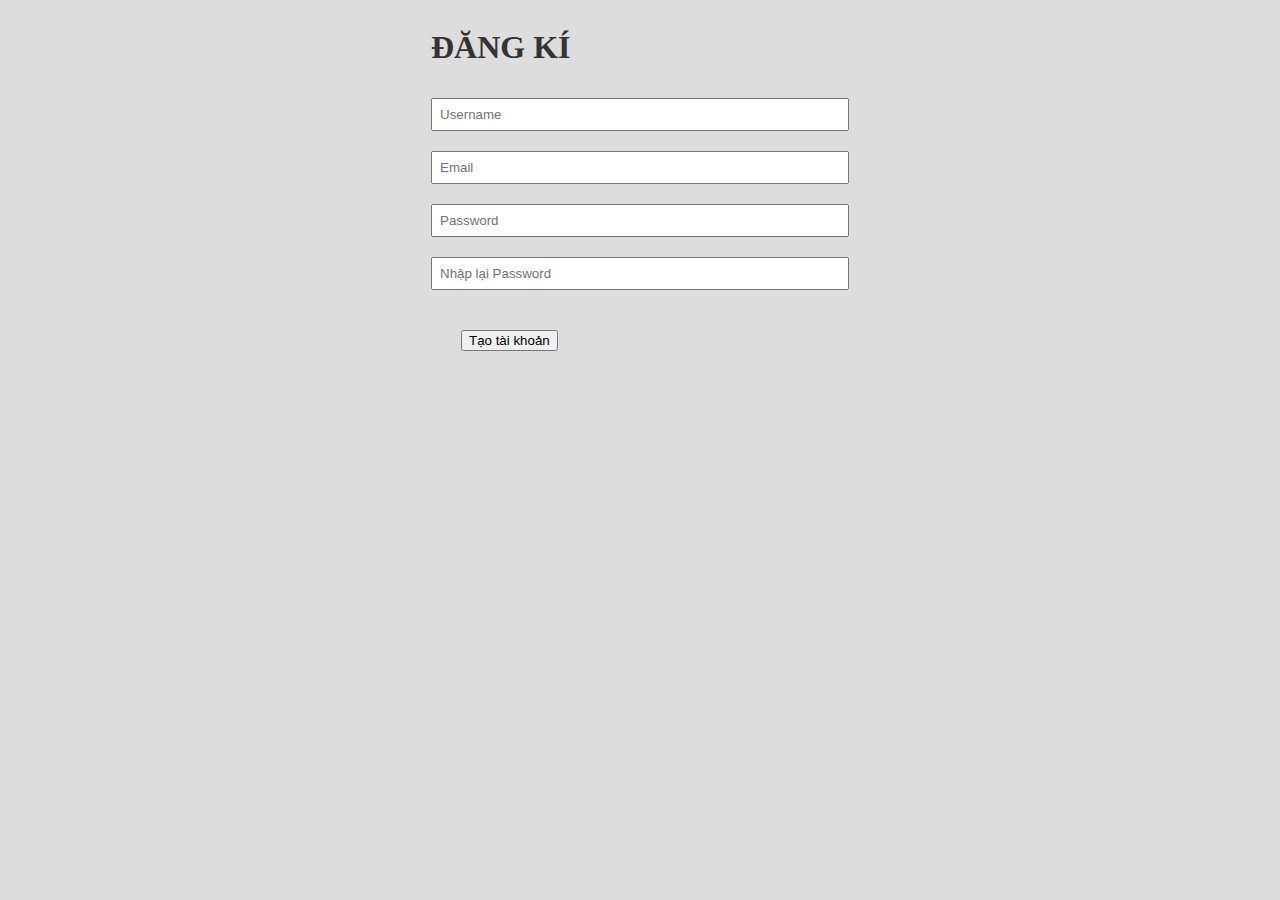
<file: dangki.html>
<!DOCTYPE html>
<html lang="en">
<head>
    <meta charset="UTF-8">
    <meta name="viewport" content="width=device-width, initial-scale=1.0">
    <title>Document</title>
    <link rel="stylesheet" href="https://use.fontawesome.com/releases/v5.1.1/css/all.css">
    <style type="text/css">
        body {
    background-color: #ddd;
}
.formdangki {
    display: flex;
    justify-content: center;
}
.form {
    display: flex;
    justify-content: center;
}
.input {
    flex-direction: column;
}
.heading {
    color: #333;
}
#name, #email, #pass, #pass-after {
    width: 400px;
    padding: 7px;
    margin: 10px 0;
}
#error-name, #error-email, #error-pass, #error-pass-after{
    display: none;
    color: tomato;
    margin: 0;
}
#dangkicreate {
    margin: 30px
}

    </style>

</head>
<body>
<div class="formdangki">
    <form>
        <h1 class="heading">ĐĂNG KÍ</h1>
        <input type="text" id="name" placeholder="Username" required> <br>
        <p id="error-name">Tên không hợp lệ: Vui lòng nhập trên 10 kí tự</p>
        <input type="email" id="email" placeholder="Email" required > <br>
        <p id="error-email">Email không hợp lệ</p>
        <input type="password" id="pass" placeholder="Password" required > <br>
        <p id="error-pass">Password không hợp lệ</p>
        <input type="password" id="pass-after" placeholder="Nhập lại Password" required > <br>
        <p id="error-pass-after">Password nhập lại không giống</p>
        <input type="button"value="Tạo tài khoản"id="dangkicreate"onclick="validate()"/>
    </form>
</div>

    <script type="text/javascript">
        const email = document.getElementById('email');
const pass = document.getElementById('pass');
const name = document.getElementById('name');
const passafter = document.getElementById('pass-after');
const dangkicreate = document.getElementById('dangkicreate');
const Login = document.getElementById('dangki-dangnhap');

const emailform =/^[a-zA-Z0-9.!#$%&’*+/=?^_`{|}~-]+@[a-zA-Z0-9-]+(?:\.[a-zA-Z0-9-]+)*$/;
const passform = /^[a-zA-Z0-9.!#$%&’*+/=?^_`{|}~-]{6,12}$/;
const nameform = /^[a-zA-Z0-9.!#$%&’*+/=?^_`{|}~-]{10,100}$/;

dangkicreate.addEventListener('click',add);

Login.addEventListener('click',next);


function checkName(){
  if(!nameform.test(name.value)){
    document.getElementById('error-name').style.display = 'block';
    document.getElementById('name').style.border = '1px solid red';
    return false;
  }
  else{
    document.getElementById('name').style.border = '1px solid green';
    document.getElementById('error-name').style.display = 'none';
    return true;
  }
}
function checkEmail(){
  if(!emailform.test(email.value)){
    document.getElementById('error-email').style.display = 'block';
    document.getElementById('email').style.border = '1px solid red';
    return false;
  }
  else{
    document.getElementById('email').style.border = '1px solid green';
    document.getElementById('error-email').style.display = 'none';
    return true;
  }
    
}
function checkPass(){
  if(!passform.test(pass.value)){
    document.getElementById('error-pass').style.display = 'block';
    document.getElementById('pass').style.border = '1px solid red';
    return false;
  }
  else{
    document.getElementById('error-pass').style.display = 'none';
    document.getElementById('pass').style.border = '1px solid green';
    return true;
  } 
}
function checkPassAfter(){
  if(passafter.value.length == 0 && pass.value.length == 0){
    document.getElementById('pass-after').style.border = '1px solid red';
    return false;
  }
  else{
    if(!passform.test(passafter.value) && pass.value != passafter.value)
    {
    document.getElementById('error-pass-after').style.display = 'block';
    document.getElementById('pass-after').style.border = '1px solid red';
    return false;
  }
     if(passform.test(passafter.value) && pass.value == passafter.value){

    document.getElementById('pass-after').style.border = '1px solid green';
    return true;
  }
 }
}
function add(){
  
    checkName();
    checkEmail();
    checkPass();
    checkPassAfter();

    if(checkEmail() && checkName() && checkPass() && checkPassAfter()){
      alert('Tạo khoản ' + name.value + ' thành công');
      localStorage.setItem(email.value,pass.value);
    }
}

    </script>
</body>
</html>
</file>
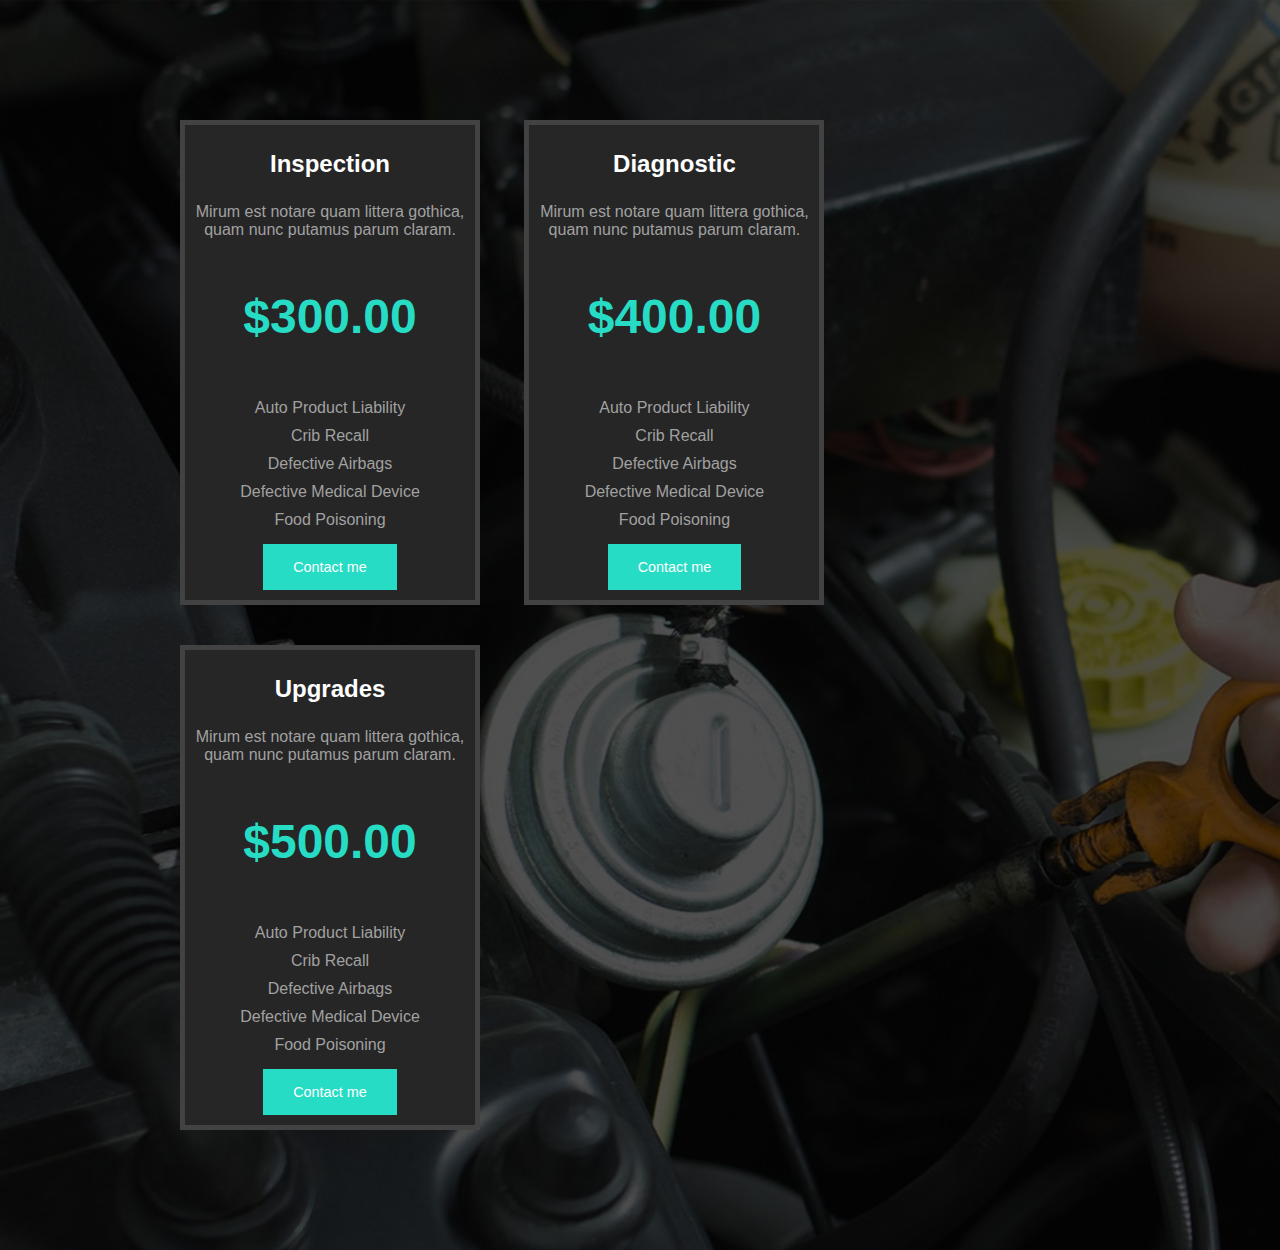
<file: practice-web-design/Lab3/plan-page.html>
<!DOCTYPE html>
<html lang="en">
<head>
    <meta charset="UTF-8">
    <title>Plan Page</title>
    <link rel="stylesheet" href="plan-page.css">
</head>
<body>
<section>
    <article>
        <h1>Inspection</h1>
        <p>Mirum est notare quam littera gothica, quam nunc putamus parum claram.</p>
        <p class="price">$300.00</p>
        <ul>
            <li>Auto Product Liability</li>
            <li>Crib Recall</li>
            <li>Defective Airbags</li>
            <li>Defective Medical Device</li>
            <li>Food Poisoning</li>
        </ul>
        <button>Contact me</button>
    </article>
    <article>
        <h1>Diagnostic</h1>
        <p>Mirum est notare quam littera gothica, quam nunc putamus parum claram.</p>
        <p class="price">$400.00</p>
        <ul>
            <li>Auto Product Liability</li>
            <li>Crib Recall</li>
            <li>Defective Airbags</li>
            <li>Defective Medical Device</li>
            <li>Food Poisoning</li>
        </ul>
        <button>Contact me</button>
    </article>
    <article>
        <h1>Upgrades</h1>
        <p>Mirum est notare quam littera gothica, quam nunc putamus parum claram.</p>
        <p class="price">$500.00</p>
        <ul>
            <li>Auto Product Liability</li>
            <li>Crib Recall</li>
            <li>Defective Airbags</li>
            <li>Defective Medical Device</li>
            <li>Food Poisoning</li>
        </ul>
        <button>Contact me</button>
    </article>

</section>
</body>
</html>
</file>
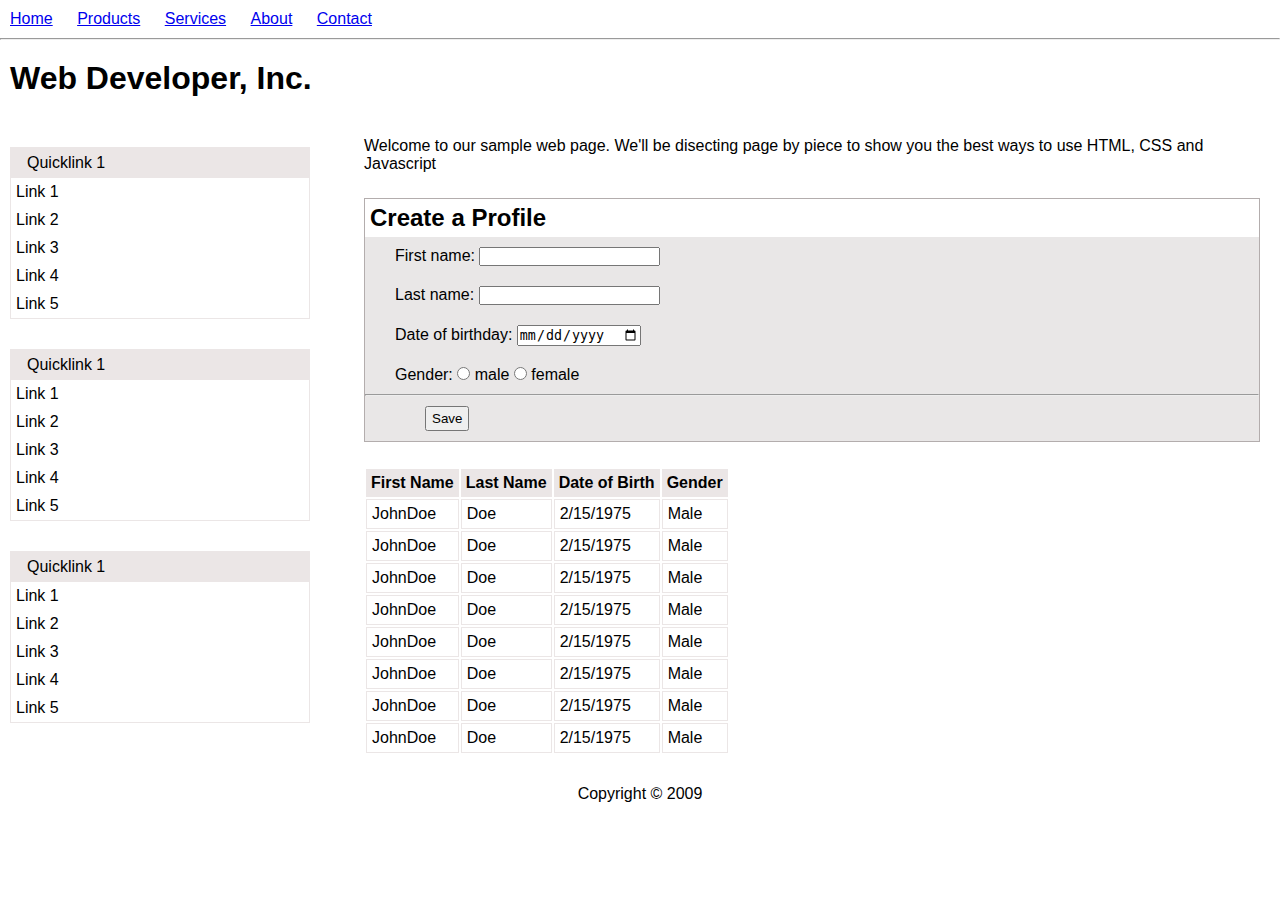
<file: practice-web-design/test1/web-developers.html>
<!DOCTYPE html>
<html lang="en">
<head>
    <meta charset="UTF-8">
    <title>Web Developers</title>
    <link rel="stylesheet" href="">
    <link rel="stylesheet" href="test1.css">
</head>
<body>
    <div class="nav">
        <ul>
            <li><a href="#">Home</a></li>
            <li><a href="#">Products</a></li>
            <li><a href="#">Services</a></li>
            <li><a href="#">About</a></li>
            <li><a href="#">Contact</a></li>
        </ul>
    </div>
    <hr>
    <div class="container">
        <h1>Web Developer, Inc.</h1>
        <div class="quicklinkleft">
           <div class="quick">
               <p class="quicklink"> Quicklink 1</p>
                <ul>
                   <li><a href="#">Link 1</a></li>
                   <li><a href="#">Link 2</a></li>
                   <li><a href="#">Link 3</a></li>
                   <li><a href="#">Link 4</a></li>
                   <li><a href="#">Link 5</a></li>
                </ul>
            </div>

            <div class="quick">
               <p class="quicklink"> Quicklink 1</p>
                <ul>
                   <li><a href="#">Link 1</a></li>
                   <li><a href="#">Link 2</a></li>
                   <li><a href="#">Link 3</a></li>
                   <li><a href="#">Link 4</a></li>
                   <li><a href="#">Link 5</a></li>
                </ul>
            </div>

            <div class="quick">
                <p class="quicklink"> Quicklink 1</p>
                 <ul>
                    <li><a href="#">Link 1</a></li>
                    <li><a href="#">Link 2</a></li>
                    <li><a href="#">Link 3</a></li>
                    <li><a href="#">Link 4</a></li>
                    <li><a href="#">Link 5</a></li>
                 </ul>
             </div>
        </div>

        <div class="content">
            <p class="content-page">Welcome to our sample web page. We'll be disecting page by piece to show you the best ways to use HTML, CSS and Javascript </p>
            <div class="create">
                <h2>Create a Profile</h2>
                <form>
                    <div class="fname">
                    <label for="fname">First name:  </label>
                    <input type="text" name="fname" id="fname">
                    </div>

                    <div class="lname">
                    <label for="lname">Last name:  </label>
                    <input type="text" name="lname" id="lname">
                    </div>

                    <div class="birthday">
                    <label for="birthday">Date of birthday:  </label>
                    <input type="date" name="birthday" id="birthday">
                    </div>

                    <div class="gender">
                    <label for="gender" name="gender" id="gender">Gender: </label>
                    <input type="radio" name="radio" id="male" value="male">
                    <label for="male">male </label>
                    <input type="radio" name="radio" id="female" value="female">
                    <label for="male">female </label>
                    </div>
                    <hr>
                    <input type="submit" value="Save" class="save">
                </form>
            </div>
        
        <div class="name-board">
            <table class="table-name">
                <tr>
                    <th>First Name</th>
                    <th>Last Name</th>
                    <th>Date of Birth</th>
                    <th>Gender</th>
                </tr>
                <tr>
                    <td>JohnDoe</td>
                    <td>Doe</td>
                    <td>2/15/1975</td>
                    <td>Male</td>
                </tr>
                <tr>
                    <td>JohnDoe</td>
                    <td>Doe</td>
                    <td>2/15/1975</td>
                    <td>Male</td>
                </tr>
                <tr>
                    <td>JohnDoe</td>
                    <td>Doe</td>
                    <td>2/15/1975</td>
                    <td>Male</td>
                </tr>
                <tr>
                    <td>JohnDoe</td>
                    <td>Doe</td>
                    <td>2/15/1975</td>
                    <td>Male</td>
                </tr>
                <tr>
                    <td>JohnDoe</td>
                    <td>Doe</td>
                    <td>2/15/1975</td>
                    <td>Male</td>
                </tr>
                <tr>
                    <td>JohnDoe</td>
                    <td>Doe</td>
                    <td>2/15/1975</td>
                    <td>Male</td>
                </tr>
                <tr>
                    <td>JohnDoe</td>
                    <td>Doe</td>
                    <td>2/15/1975</td>
                    <td>Male</td>
                </tr>
                <tr>
                    <td>JohnDoe</td>
                    <td>Doe</td>
                    <td>2/15/1975</td>
                    <td>Male</td>
                </tr>

            </table>
        </div>
    </div>
    <footer> 
        <p class="footer"> Copyright © 2009 </p>
     </footer>

</body>
</html>
</file>
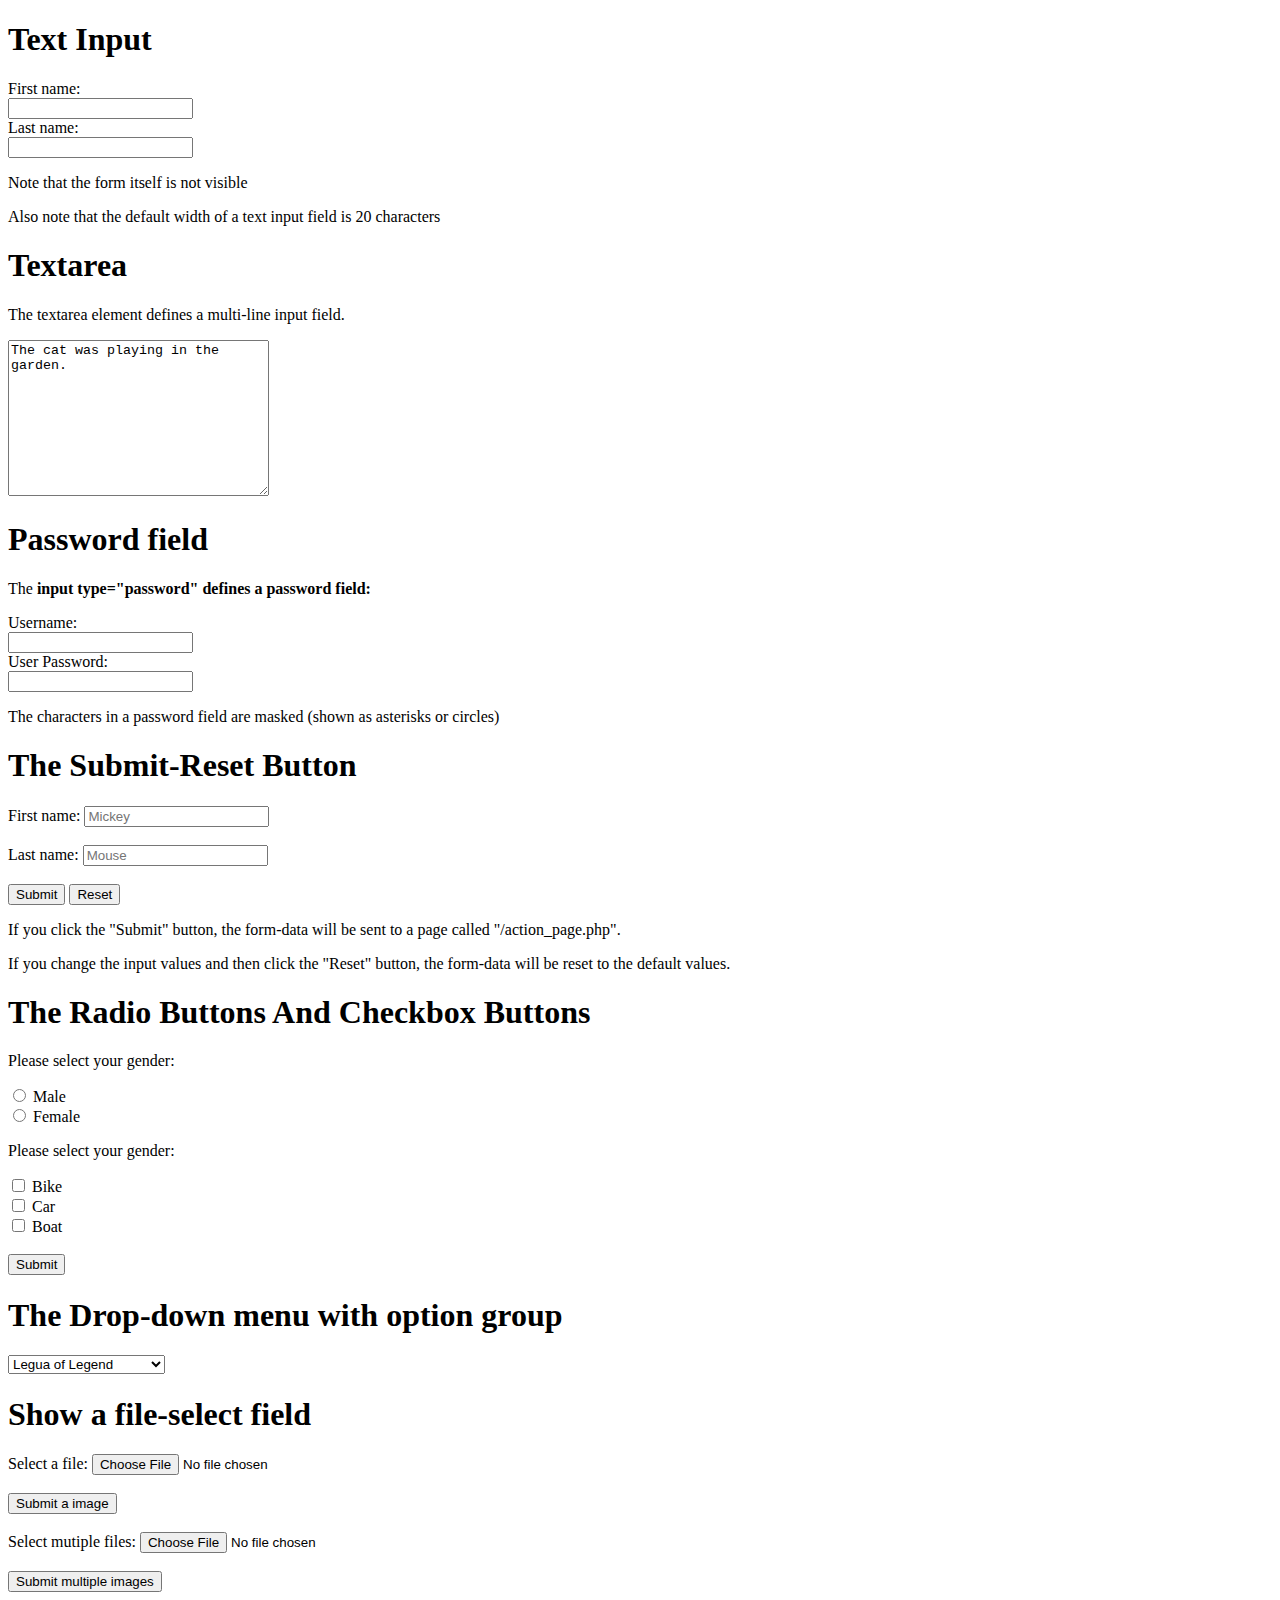
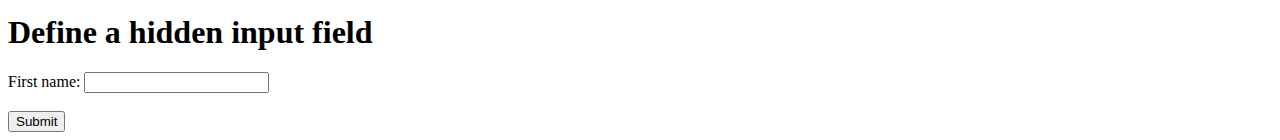
<file: WEB.design-Sfit/Buoi1- Form/btvn1-form.html>
<!DOCTYPE html>
<html lang="en">
<head>
    <meta charset="UTF-8">
    <title>SFIT</title>
</head>
<body>
<div class="html-form">
    <div class="text-input">
        <h1>Text Input</h1>
        <form>
			<label for="fname">First name:</label><br>
			<input type="text" name="fname" id="fname"><br>
			<label for="lname">Last name:</label><br>
			<input type="text" name="lname" id="lname"><br>
	    </form>
        <p>Note that the form itself is not visible</p>
        <p>Also note that the default width of a text input field is 20 characters</p>
    </div>

    <div class="textarea">
        <h1>Textarea</h1>
        <p>The textarea element defines a multi-line input field.</p>
        <form>
            <textarea name="message" rows="10" cols="30">The cat was playing in the garden.</textarea>
        </form>
    </div>

    <div class="password-field">
        <h1>Password field</h1>
        <p>The <b>input type="password" defines a password field:</b></p>
        <form>
            <label for="username">Username:</label><br>
            <input type="text" name="username" id="username" required><br>
            <label for="password">User Password:</label><br>
            <input type="password" name="password" id="password" required><br>
        </form>
        <p>The characters  in a password field are masked (shown as asterisks or circles)</p>
    </div>

    <div class="the-submit-reset-button">
        <h1>The Submit-Reset Button</h1>
        <form>
                <label for="fname">First name:</label>
                <input type="text" name="fname" id="fname" placeholder="Mickey"><br>
                <br>
                <label for="lname">Last name:</label>
                <input type="text" name="lname" id="lname" placeholder="Mouse">
                <br><br>
                <input type="submit" value="Submit">
                <input type="submit" value="Reset">
        </form>
        <p>If you click the "Submit" button, the form-data will be sent to a page called "/action_page.php".</p>
        <p>If you change the input values and then click the "Reset" button, the form-data will be reset to the default values.</p>
    </div>

    <div class="radio-checkbox">
        <h1>The Radio Buttons And Checkbox Buttons</h1>
        <p>Please select your gender:</p>
        <form action="radio">
            <input type="radio" name="radio" id="Male" value="Male">
            <label for="CNTT1">Male</label><br>
            <input type="radio" name="radio" id="Female" value="Female">
            <label for="CNTT2">Female</label><br>
        </form>

        <p>Please select your gender:</p>
        <form>
            <input type="checkbox" name="checkbox" id="bike" value="bike">
            <label for="CNTT1">Bike</label><br>
            <input type="checkbox" name="checkbox" id="car" value="car">
            <label for="CNTT2">Car</label><br>
            <input type="checkbox" name="checkbox" id="boat" value="boat">
            <label for="CNTT3">Boat</label><br><br>		
        </form>
        <input type="submit" value="Submit">
    </div>

    <div class="drop-down">
        <h1>The Drop-down menu with option group</h1>
        <form>
            <select id="game" name="Game">
                <option value=lol">Legua of Legend</option>
                <option value="dota">Defend of the Ancients</option>
                <option value="ff">Garena Free Fire</option>
                <option value="fifa">Fifa Online</option>
            </select>	
        </form>
    </div>

    <div class="show-file-select">
        <h1>Show a file-select field</h1>
        <form>
            <label for="myfile">Select a file:</label>
            <input type="file" name="myfile" id="myfile"> <br><br>
            <input type="submit" value="Submit a image">
        </form>
        <br>
        <form>
            <label for="myfile">Select mutiple files:</label>
            <input type="file" name="myfile" id="myfile"> <br><br>
            <input type="submit" value="Submit multiple images">
        </form>
    </div>

    <div class="define-hidden-input-field">
        <h1>Define a hidden input field</h1>
        <form>
            <label for="fname">First name:</label>
            <input type="text" id="fname" name="fname"><br><br>
            <input type="hidden" id="custId" name="custId" value="3487">
            <input type="submit" value="Submit">
          </form>
    </div>

</div>
</body>
</html>
</file>
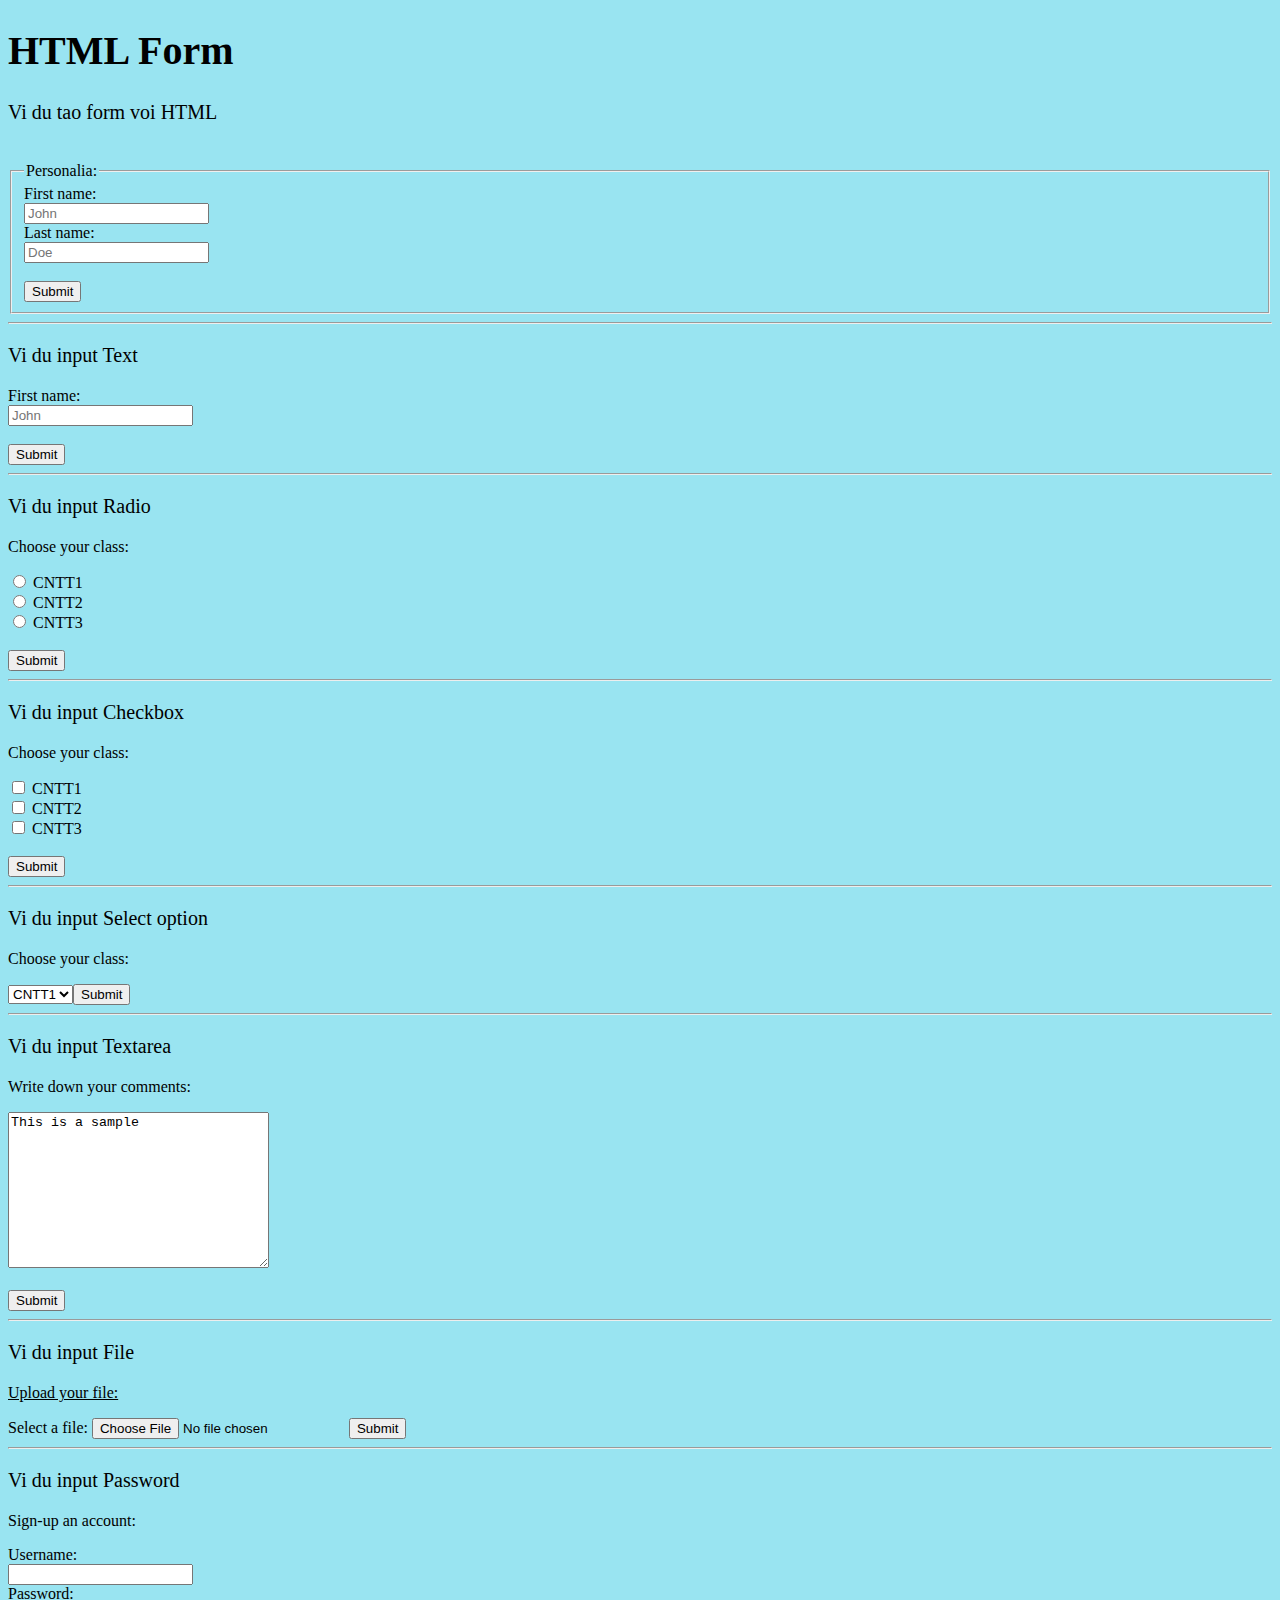
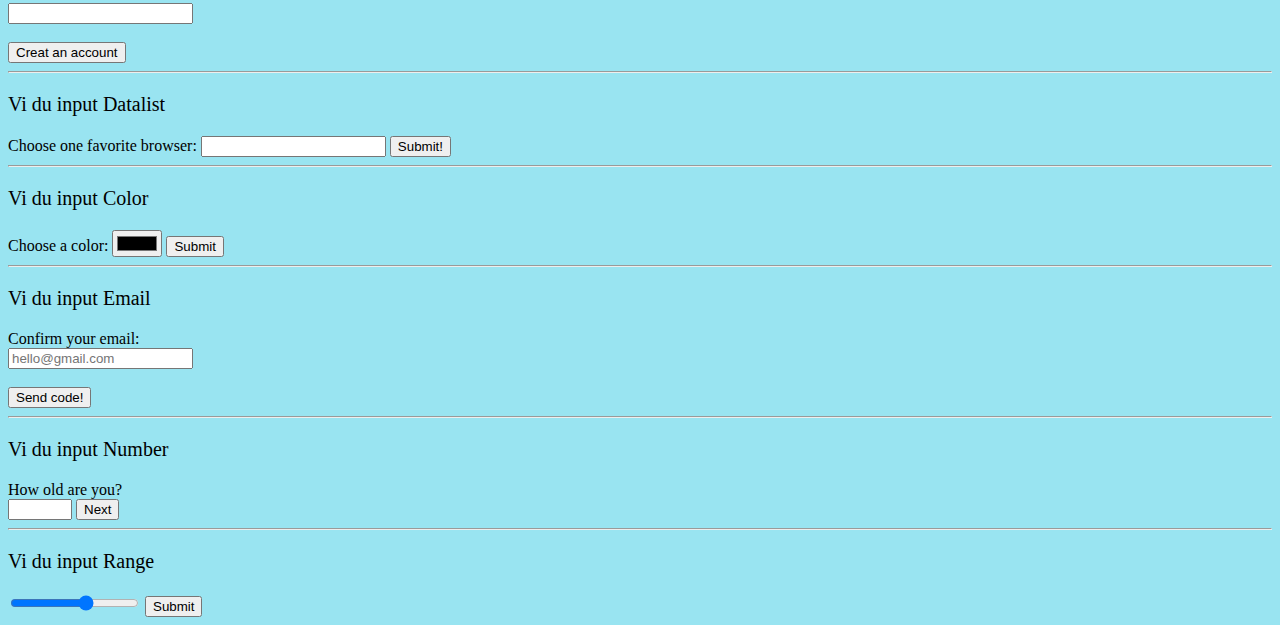
<file: WEB.design-Sfit/Buoi1- Form/html_form.html>
<!DOCTYPE html>
<html>
<head>
	<title>Vi Du Form</title>
	<meta charset="UTF-8">
</head>
<body style="background-color:#99E4F1">
	<h1 style="font-size: 40px">HTML Form</h1>
	<p style="font-size: 20px">Vi du tao form voi HTML</p>
	<br>
	<form>
		<fieldset>
			<legend>Personalia:</legend>
			<label for="fname">First name:</label><br>
			<input type="text" name="fname" id="fname" placeholder="John"><br>
			<label for="lname">Last name:</label><br>
			<input type="text" name="lname" id="lname" placeholder="Doe"><br><br>
			<input type="submit" value="Submit">
		</fieldset>
	</form>
	<hr>
	<p style="font-size: 20px">Vi du input Text</p>
	<form>
		<label for="fname">First name:</label><br>
		<input type="text" name="fname" id="fname" placeholder="John"><br><br>
		<input type="submit">
	</form>
	<hr>
	<p style="font-size: 20px">Vi du input Radio</p>
	<p>Choose your class:</p>
	<form>
		<input type="radio" name="itclass" id="CNTT1" value="CNTT1">
		<label for="CNTT1">CNTT1</label><br>
		<input type="radio" name="itclass" id="CNTT2" value="CNTT2">
		<label for="CNTT2">CNTT2</label><br>
		<input type="radio" name="itclass" id="CNTT3" value="CNTT3">
		<label for="CNTT3">CNTT3</label><br><br>
		<input type="submit">		
	</form>
	<hr>
	<p style="font-size: 20px">Vi du input Checkbox</p>
	<p>Choose your class:</p>
	<form>
		<input type="checkbox" name="itclass" id="CNTT1" value="CNTT1">
		<label for="CNTT1">CNTT1</label><br>
		<input type="checkbox" name="itclass" id="CNTT2" value="CNTT2">
		<label for="CNTT2">CNTT2</label><br>
		<input type="checkbox" name="itclass" id="CNTT3" value="CNTT3">
		<label for="CNTT3">CNTT3</label><br><br>		
		<input type="submit">
	</form>
	<hr>
	<p style="font-size: 20px">Vi du input Select option</p>
	<p>Choose your class:</p>
	<form>
		<select id="cntt" name="ITclass">
			<option value="CNTT1">CNTT1</option>
			<option value="CNTT2">CNTT2</option>
			<option value="CNTT3">CNTT3</option>
			<input type="submit">
		</select>	
	</form>
	<hr>	
	<p style="font-size: 20px">Vi du input Textarea</p>
	<p>Write down your comments:</p>
	<form>
		<textarea name="message" rows="10" cols="30">This is a sample
		</textarea><br><br>
		<input type="submit" value="Submit">
	</form>
	<hr>
	<p style="font-size: 20px">Vi du input File</p>
	<p><u>Upload your file:</u></p>
	<form>
		<label for="myfile">Select a file:</label>
		<input type="file" name="myfile" id="myfile">
		<input type="submit">
	</form>
	<hr>
	<p style="font-size: 20px">Vi du input Password</p>
	<p>Sign-up an account:</p>
	<form>
		<label for="username">Username:</label><br>
		<input type="text" name="username" id="username" required><br>
		<label for="password">Password:</label><br>
		<input type="password" name="password" id="password" required><br><br>
		<input type="submit" value="Creat an account">
	</form>
	<hr>
	<form>
		<p style="font-size: 20px">Vi du input Datalist</p>
		Choose one favorite browser:
		<form>
			<input list="mang">
			<datalist id="mang">
				<option value="Internet Explorer">IE</option>
				<option value="Fire Fox">FF</option>
				<option value="Coc Coc">CC</option>
				<option value="Chrome">ChR</option>
				<option value="Opera">Op</option>
			</datalist>
			<input type="submit" value="Submit!">
		</form>
	</form>
	<hr>
	<p style="font-size: 20px">Vi du input Color</p>
	<form>
 		<label for="mausac">Choose a color: </label>
 		<input type="color" id="mausac" name="Mau">
 		<input type="submit">
 	</form>
 	<hr>
 	<p style="font-size: 20px">Vi du input Email</p>
 	<form>
 		<label for="mail">Confirm your email:</label><br>
 		<input type="email" id="mail" name="Mail" placeholder="hello@gmail.com"><br><br>
 		<input type="submit" value="Send code!">
 	</form>
 	<hr>
 	<p style="font-size: 20px">Vi du input Number</p>
 	<form>
 		<label for="so">How old are you?</label><br>
 		<input type="number" id="so" name="num" min="1" max="100">
 		<input type="submit" value="Next">
 	</form>
 	<hr>
 	<p style="font-size: 20px">Vi du input Range</p>
 	<form>
 		<label for="keo"> </label>
 		<input type="range" id="keo" name="xoetxoet" min="0" max="5">
 		<input type="submit">
 	</form>
</body>
</html>
</file>
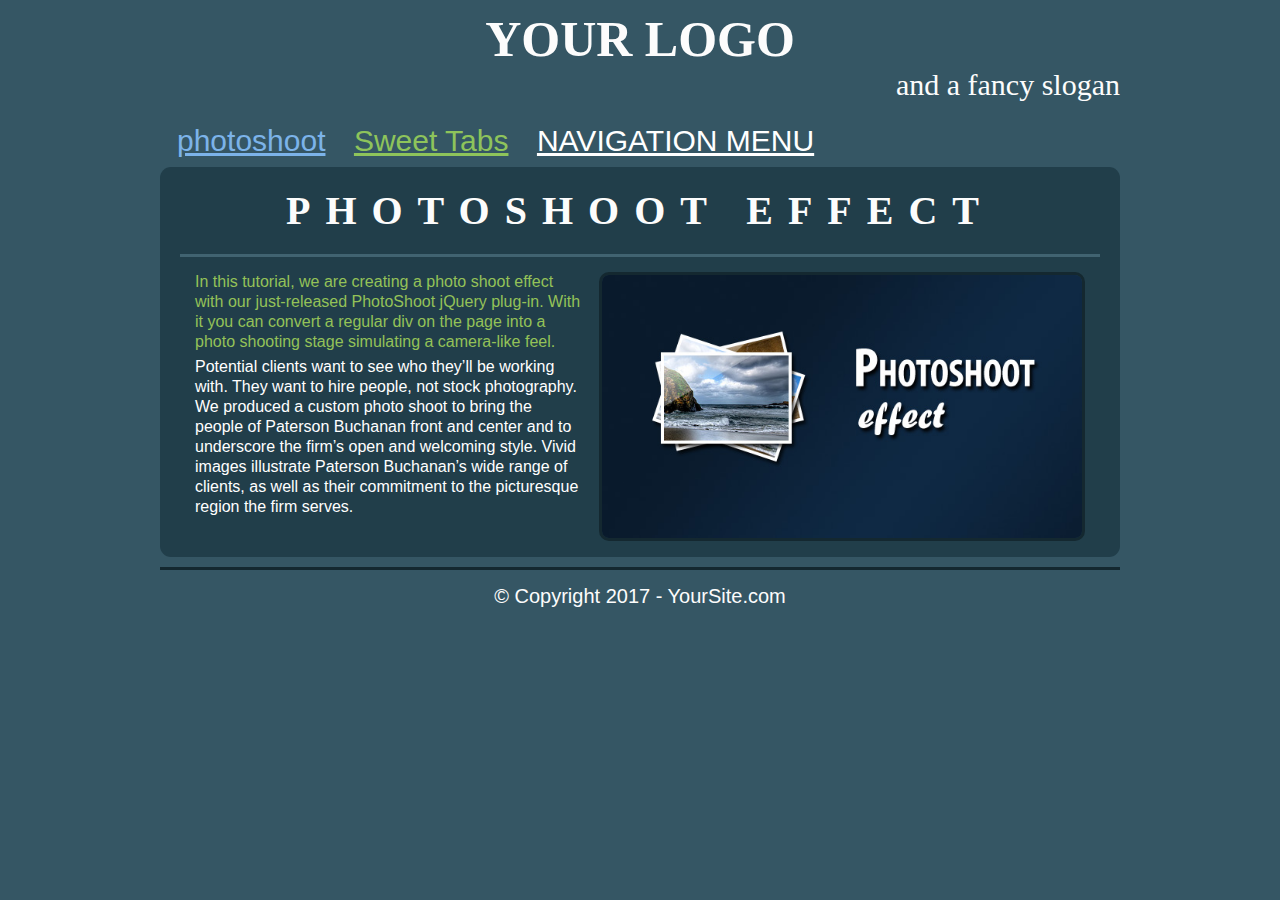
<file: practice-web-design/Lab2/Photo-shoot-effect/photo-shoot-effect.html>
<!DOCTYPE html>
<html lang="en">
<head>
    <title>Photo Shoot Effect</title>
    <link rel="stylesheet" type="text/css" href="photo-shoot-effect.css"/>
</head>
<body>
<header>
    <h1>Your Logo</h1>
    <h3>and a fancy slogan</h3>
    <nav>
        <ul>
            <li><a href="#">PHOTOSHOOT</a></li>
            <li><a href="#" title="sweet tabs">Sweet Tabs</a></li>
            <li><a href="#">Navigation Menu</a></li>
        </ul>
    </nav>
</header>

<main>
    <article>
        <h2>Photoshoot Effect</h2>
        <div class="article-content">
            <figure>
                <img src="images/photo.jpg"/>
            </figure>
            <p>
                In this tutorial, we are creating a photo shoot effect with our just-released PhotoShoot jQuery
                plug-in. With it you can convert a regular div on the page into a photo shooting stage simulating a
                camera-like feel.
            </p>
            <p>
                Potential clients want to see who they’ll be working with. They want to hire people, not stock
                photography. We produced a custom photo shoot to bring the people of Paterson Buchanan front and
                center and to underscore the firm’s open and welcoming style. Vivid images illustrate Paterson
                Buchanan’s wide range of clients, as well as their commitment to the picturesque region the firm
                serves.
            </p>
        </div>
    </article>
</main>

<footer>
    &copy; Copyright 2017 - YourSite.com
</footer>
</body>
</html>
</file>
<file: DoTuanKhoi_12112002/css/style.css>
a {
	text-decoration: none;
}

body{
	background-color: #F9F9F9;
	margin: 0;
}
.wrap{
	width: 90%;
	margin: 0 auto;
}

/*begin left grid items*/
.leftgrid{
	width: 80%;
	float: left;
}
.leftgrid ul{
	width: 100%;
	margin: 0;
	padding: 0;
	list-style: none;
}
.leftgrid li{
	width: 24%;
	float: left;
	background-color: white;
	box-sizing: border-box;
	margin: .5%;
	text-align: center;
}
.leftgrid img{
	size: 100%;
}
/*end left grid items*/
/*begin right side bar*/		
.rightsider{
	float:right;
	width:20%;
	font-family: 'Open Sans', sans-serif;
}
/*end right side bar*/

/* Câu 2: Đỗ Tuấn Khôi 12.11.2002 */
/*begin categories*/
.heading-categories {
    font-size: 16px;
}
.categories-list li {
    list-style: none;
    border-bottom: 1px solid #000;
    padding: 10px 0;
}
.categories-list li a {
    color: #807878;
}
.categories-list li a:hover {
    color: #94CB32;
    font-size: 18px;
}
/*end catetories*/
/*begin footer*/
.footer{
	clear: both;		
	overflow: auto;
	line-height: 50px;
	color: #A6A6A6;
	padding-left: 10px;
	
}
.footer a{
	color: #575757;
	text-decoration: none;
}
.footer a:hover{
	color: #94CB32;
}

/*end footer*/
/*begin comment form*/
#email{
	width: 100%;
	box-sizing: border-box;
	background-color: #E9E9E9;
	border-style: ridge;
}
#submit{
	width: 100px;
	color: #000;			
	padding: 5px 9px 5px 10px;
	border: 1px solid #e5e5e5;
	margin: 10px 0;
	border-left:none;
	cursor:pointer;
	background:#94CB32;
	font-weight: bold;
}
/*end conment form*/

/* Câu 4: responsive  */ 
/* giúp người dùng với nhiều thiết bị tốt hơn  */
 /* == PC == */
 @media (min-width: 1024px) {

}
  /* == TABLET == */
@media (min-width: 740px) and (max-width: 1023px) {
	.leftgrid li{
		width: 45%;
	}
}

  /* == MOBILE == */
@media (max-width: 739px) {
	.leftgrid li{
		width: 100%;
	}
	.rightsider{
		width: 100%;
	}
}

/* câu 4: thẩm mỹ */
.leftgrid li {
	height: 320px;
	box-shadow: 1px 1px 2px;
}
.leftgrid li:hover { /*  giúp đẹp hơn có điểm nhấn  */
	cursor: pointer;
	opacity: 0.8;
}
.leftgrid {
	width: 75%;
}
</file>
<file: Flexbox/main.css>
* {
    box-sizing: border-box;
}

html, body {
    margin: 0;
    padding: 0;
    font-size: 14px;
    font-family: Arial, Helvetica, sans-serif;
}

body {
    background-color: #ccc;
}

/* Navbar */
.nav {
    min-height: 42px;
    background-color: #EF5122;
    display: flex;
    justify-content: space-between;
}

.nav-list {
    padding-left: 0;
    margin: auto 16px;
}

.nav-item {
    color: #fff;
    list-style: none;
    margin: 0 8px;
    display: inline-block;
}

/* Form layout */
.form-container {
    max-width: 720px;
    padding: 32px;
    margin: 36px auto 0 auto;
    background-color: #fff;
}

.form__row {
    padding: 8px 0;
    display: flex;
}

.form__label {
    min-width: 90px;
}

.form__input {
    flex: 1;
}

/* Column layout */
.column-layout {
    margin-top: 36px;
    padding: 12px 0;
    background-color: #fff;
    display: flex;
}

.column-item {
    padding: 0 16px;
}

.sidebar-one {
    flex: 1;
}

.sidebar-two {
    flex: 1;
}

.main-column {
    flex: 3;
}

/* Feature layout */
.feature-layout {
    margin-top: 36px;
    display: flex;
    flex-direction: column;
    justify-content: space-around;

}

/* PC, Tablet */
@media (min-width: 740px) {
    .feature-layout {
        flex-direction: row;
    }
}

.feature-item {
    padding: 12px 16px;
    margin-top: 16px;
    flex-basis: 30%;
}

.feature-item:nth-child(1) {
    background-color: rgb(192, 227, 222);
}

.feature-item:nth-child(2) {
    background-color: rgb(227, 200, 192);
}

.feature-item:nth-child(3) {
    background-color: rgb(226, 192, 227);
}

/* Wrap layout */
.wrap-layout {
    background-color: #fff;
    margin-top: 36px;
    padding: 12px 0 32px 0;
    display: flex;
    justify-content: space-around;
    flex-wrap: wrap;
}

.wrap-layout__item {
    width: 148px;
    height: 90px;
    color: #fff;
    text-align: center;
    line-height: 90px;
    font-size: 48px;
    font-weight: 700;
    margin-top: 20px;
    background-color: #EF5122;
}

/* Center layout */
.center-layout {
    background-color: rgb(192, 227, 194);
    margin: 36px auto 0 auto;
    padding: 32px 0;
    max-width: 640px;
    height: 360px;
    display: flex;
}

.center-layout__item {
    font-size: 42px;
    font-weight: 700;
    margin: auto;
}

/* Chart layout */
.chart-layout {
    margin: 36px auto 0 auto;
    padding: 32px 0;
    height: 320px;
    background-color: #fff;
    display: flex;
    justify-content: space-around;
}

.chart-layout__item {
    align-self: flex-end;
    width: 60px;
    color: #fff;
    text-align: center;
    height: var(--percent);
    background-color: #EF5122;
    animation: growth ease-in 0.7s;
}
@keyframes growth {
    from {
        height: calc( var(--percent) - 50%);
        opacity: 0;
    }
    to {
        height: var(--percent) ;
        opacity: 1;
    }
}

/* End */
.the-end {
    margin: 12px auto 48px auto;
    padding: 32px 0;
    max-width: 740px;
    min-height: 360px;
    display: flex;
}

.the-end__first {
    padding: 4px 16px;
    background-color: #fff;
    flex: 1;
}

.the-end__second {
    flex: 1;
    display: flex;
    flex-direction: column;
}

.the-end__second-one {
    padding: 4px 16px;
    background-color: rgb(227, 192, 214);
    flex: 1;
}

.the-end__second-two {
    padding: 4px 16px;
    background-color: rgb(192, 210, 227);
    flex: 1;

}
</file>
<file: W3_the-band/assets/css/responsive.css>
/* mobile */
@media (max-width: 46.1875em) {
    #header {
        overflow: hidden;
    }
    #header .search-header {
          display: none;
    }
    #header .mobile-menu-btn {
        display: block;
    }
    #nav {
        display: block;
    }
    #nav > li {
        display: block;
    }
    #nav > li:first-child {
        display: inline-block;
    }
    #nav .subnav {
        position: initial;
        background-color: #333;
    }
    #nav .subnav a{
        color: #fff;
        padding: 12px 42px;
    }
    #content .content-section {
        padding: 64px 16px;
    }
    #content .member-item {
        width: 100%;
        margin-bottom: 20px;
    }
    #content .member-img {
        width: 60%;
    }
    .places-list .place-item {
        width: 100%;
        margin-bottom: 16px;
    }
    .place-item .place-buy-btn {
        width: 100%;
    }
    /* contact */
    .contact-info, .contact-fill-information {
        width: 100%;
    }
    .contact-fill-information {
        margin-top: 16px;
    }
    .contact-info{
        line-height: 2;
    }
    .form-control .form-name,
    .form-control .form-email,
    .form-submit {
        width: 100%;
    }
    .form-submit {
        appearance: none;
    }
    .form-control .form-email {
        margin-top: 8px;
    }
    #footer .socials-list a {
        font-size: 35px;
        margin: 0 8px;
    }
}

/* tablet */ 
@media (min-width: 46.25em) and (max-width: 63.9375em) {
    #content .content-section {
        padding: 64px 16px;
    }
    #footer .socials-list a {
        font-size: 48px;
        margin: 0 8px;
    }
    #footer .copyright {
        font-size: 20px;
    }
    .contact-info{
        margin: 20px 0;
        line-height: 2;
    }
    .form-control .form-name,
    .form-control .form-email {
        width: 100%;
    }
    .form-control .form-email{
        margin-top: 8px;
    }
}
</file>
<file: W3_the-band/assets/fonts ICON/themify-icons/themify-icons.css>
@font-face {
	font-family: 'themify';
	src:url('fonts/themify.eot?-fvbane');
	src:url('fonts/themify.eot?#iefix-fvbane') format('embedded-opentype'),
		url('fonts/themify.woff?-fvbane') format('woff'),
		url('fonts/themify.ttf?-fvbane') format('truetype'),
		url('fonts/themify.svg?-fvbane#themify') format('svg');
	font-weight: normal;
	font-style: normal;
}

[class^="ti-"], [class*=" ti-"] {
	font-family: 'themify';
	speak: none;
	font-style: normal;
	font-weight: normal;
	font-variant: normal;
	text-transform: none;
	line-height: 1;

	/* Better Font Rendering =========== */
	-webkit-font-smoothing: antialiased;
	-moz-osx-font-smoothing: grayscale;
}

.ti-wand:before {
	content: "\e600";
}
.ti-volume:before {
	content: "\e601";
}
.ti-user:before {
	content: "\e602";
}
.ti-unlock:before {
	content: "\e603";
}
.ti-unlink:before {
	content: "\e604";
}
.ti-trash:before {
	content: "\e605";
}
.ti-thought:before {
	content: "\e606";
}
.ti-target:before {
	content: "\e607";
}
.ti-tag:before {
	content: "\e608";
}
.ti-tablet:before {
	content: "\e609";
}
.ti-star:before {
	content: "\e60a";
}
.ti-spray:before {
	content: "\e60b";
}
.ti-signal:before {
	content: "\e60c";
}
.ti-shopping-cart:before {
	content: "\e60d";
}
.ti-shopping-cart-full:before {
	content: "\e60e";
}
.ti-settings:before {
	content: "\e60f";
}
.ti-search:before {
	content: "\e610";
}
.ti-zoom-in:before {
	content: "\e611";
}
.ti-zoom-out:before {
	content: "\e612";
}
.ti-cut:before {
	content: "\e613";
}
.ti-ruler:before {
	content: "\e614";
}
.ti-ruler-pencil:before {
	content: "\e615";
}
.ti-ruler-alt:before {
	content: "\e616";
}
.ti-bookmark:before {
	content: "\e617";
}
.ti-bookmark-alt:before {
	content: "\e618";
}
.ti-reload:before {
	content: "\e619";
}
.ti-plus:before {
	content: "\e61a";
}
.ti-pin:before {
	content: "\e61b";
}
.ti-pencil:before {
	content: "\e61c";
}
.ti-pencil-alt:before {
	content: "\e61d";
}
.ti-paint-roller:before {
	content: "\e61e";
}
.ti-paint-bucket:before {
	content: "\e61f";
}
.ti-na:before {
	content: "\e620";
}
.ti-mobile:before {
	content: "\e621";
}
.ti-minus:before {
	content: "\e622";
}
.ti-medall:before {
	content: "\e623";
}
.ti-medall-alt:before {
	content: "\e624";
}
.ti-marker:before {
	content: "\e625";
}
.ti-marker-alt:before {
	content: "\e626";
}
.ti-arrow-up:before {
	content: "\e627";
}
.ti-arrow-right:before {
	content: "\e628";
}
.ti-arrow-left:before {
	content: "\e629";
}
.ti-arrow-down:before {
	content: "\e62a";
}
.ti-lock:before {
	content: "\e62b";
}
.ti-location-arrow:before {
	content: "\e62c";
}
.ti-link:before {
	content: "\e62d";
}
.ti-layout:before {
	content: "\e62e";
}
.ti-layers:before {
	content: "\e62f";
}
.ti-layers-alt:before {
	content: "\e630";
}
.ti-key:before {
	content: "\e631";
}
.ti-import:before {
	content: "\e632";
}
.ti-image:before {
	content: "\e633";
}
.ti-heart:before {
	content: "\e634";
}
.ti-heart-broken:before {
	content: "\e635";
}
.ti-hand-stop:before {
	content: "\e636";
}
.ti-hand-open:before {
	content: "\e637";
}
.ti-hand-drag:before {
	content: "\e638";
}
.ti-folder:before {
	content: "\e639";
}
.ti-flag:before {
	content: "\e63a";
}
.ti-flag-alt:before {
	content: "\e63b";
}
.ti-flag-alt-2:before {
	content: "\e63c";
}
.ti-eye:before {
	content: "\e63d";
}
.ti-export:before {
	content: "\e63e";
}
.ti-exchange-vertical:before {
	content: "\e63f";
}
.ti-desktop:before {
	content: "\e640";
}
.ti-cup:before {
	content: "\e641";
}
.ti-crown:before {
	content: "\e642";
}
.ti-comments:before {
	content: "\e643";
}
.ti-comment:before {
	content: "\e644";
}
.ti-comment-alt:before {
	content: "\e645";
}
.ti-close:before {
	content: "\e646";
}
.ti-clip:before {
	content: "\e647";
}
.ti-angle-up:before {
	content: "\e648";
}
.ti-angle-right:before {
	content: "\e649";
}
.ti-angle-left:before {
	content: "\e64a";
}
.ti-angle-down:before {
	content: "\e64b";
}
.ti-check:before {
	content: "\e64c";
}
.ti-check-box:before {
	content: "\e64d";
}
.ti-camera:before {
	content: "\e64e";
}
.ti-announcement:before {
	content: "\e64f";
}
.ti-brush:before {
	content: "\e650";
}
.ti-briefcase:before {
	content: "\e651";
}
.ti-bolt:before {
	content: "\e652";
}
.ti-bolt-alt:before {
	content: "\e653";
}
.ti-blackboard:before {
	content: "\e654";
}
.ti-bag:before {
	content: "\e655";
}
.ti-move:before {
	content: "\e656";
}
.ti-arrows-vertical:before {
	content: "\e657";
}
.ti-arrows-horizontal:before {
	content: "\e658";
}
.ti-fullscreen:before {
	content: "\e659";
}
.ti-arrow-top-right:before {
	content: "\e65a";
}
.ti-arrow-top-left:before {
	content: "\e65b";
}
.ti-arrow-circle-up:before {
	content: "\e65c";
}
.ti-arrow-circle-right:before {
	content: "\e65d";
}
.ti-arrow-circle-left:before {
	content: "\e65e";
}
.ti-arrow-circle-down:before {
	content: "\e65f";
}
.ti-angle-double-up:before {
	content: "\e660";
}
.ti-angle-double-right:before {
	content: "\e661";
}
.ti-angle-double-left:before {
	content: "\e662";
}
.ti-angle-double-down:before {
	content: "\e663";
}
.ti-zip:before {
	content: "\e664";
}
.ti-world:before {
	content: "\e665";
}
.ti-wheelchair:before {
	content: "\e666";
}
.ti-view-list:before {
	content: "\e667";
}
.ti-view-list-alt:before {
	content: "\e668";
}
.ti-view-grid:before {
	content: "\e669";
}
.ti-uppercase:before {
	content: "\e66a";
}
.ti-upload:before {
	content: "\e66b";
}
.ti-underline:before {
	content: "\e66c";
}
.ti-truck:before {
	content: "\e66d";
}
.ti-timer:before {
	content: "\e66e";
}
.ti-ticket:before {
	content: "\e66f";
}
.ti-thumb-up:before {
	content: "\e670";
}
.ti-thumb-down:before {
	content: "\e671";
}
.ti-text:before {
	content: "\e672";
}
.ti-stats-up:before {
	content: "\e673";
}
.ti-stats-down:before {
	content: "\e674";
}
.ti-split-v:before {
	content: "\e675";
}
.ti-split-h:before {
	content: "\e676";
}
.ti-smallcap:before {
	content: "\e677";
}
.ti-shine:before {
	content: "\e678";
}
.ti-shift-right:before {
	content: "\e679";
}
.ti-shift-left:before {
	content: "\e67a";
}
.ti-shield:before {
	content: "\e67b";
}
.ti-notepad:before {
	content: "\e67c";
}
.ti-server:before {
	content: "\e67d";
}
.ti-quote-right:before {
	content: "\e67e";
}
.ti-quote-left:before {
	content: "\e67f";
}
.ti-pulse:before {
	content: "\e680";
}
.ti-printer:before {
	content: "\e681";
}
.ti-power-off:before {
	content: "\e682";
}
.ti-plug:before {
	content: "\e683";
}
.ti-pie-chart:before {
	content: "\e684";
}
.ti-paragraph:before {
	content: "\e685";
}
.ti-panel:before {
	content: "\e686";
}
.ti-package:before {
	content: "\e687";
}
.ti-music:before {
	content: "\e688";
}
.ti-music-alt:before {
	content: "\e689";
}
.ti-mouse:before {
	content: "\e68a";
}
.ti-mouse-alt:before {
	content: "\e68b";
}
.ti-money:before {
	content: "\e68c";
}
.ti-microphone:before {
	content: "\e68d";
}
.ti-menu:before {
	content: "\e68e";
}
.ti-menu-alt:before {
	content: "\e68f";
}
.ti-map:before {
	content: "\e690";
}
.ti-map-alt:before {
	content: "\e691";
}
.ti-loop:before {
	content: "\e692";
}
.ti-location-pin:before {
	content: "\e693";
}
.ti-list:before {
	content: "\e694";
}
.ti-light-bulb:before {
	content: "\e695";
}
.ti-Italic:before {
	content: "\e696";
}
.ti-info:before {
	content: "\e697";
}
.ti-infinite:before {
	content: "\e698";
}
.ti-id-badge:before {
	content: "\e699";
}
.ti-hummer:before {
	content: "\e69a";
}
.ti-home:before {
	content: "\e69b";
}
.ti-help:before {
	content: "\e69c";
}
.ti-headphone:before {
	content: "\e69d";
}
.ti-harddrives:before {
	content: "\e69e";
}
.ti-harddrive:before {
	content: "\e69f";
}
.ti-gift:before {
	content: "\e6a0";
}
.ti-game:before {
	content: "\e6a1";
}
.ti-filter:before {
	content: "\e6a2";
}
.ti-files:before {
	content: "\e6a3";
}
.ti-file:before {
	content: "\e6a4";
}
.ti-eraser:before {
	content: "\e6a5";
}
.ti-envelope:before {
	content: "\e6a6";
}
.ti-download:before {
	content: "\e6a7";
}
.ti-direction:before {
	content: "\e6a8";
}
.ti-direction-alt:before {
	content: "\e6a9";
}
.ti-dashboard:before {
	content: "\e6aa";
}
.ti-control-stop:before {
	content: "\e6ab";
}
.ti-control-shuffle:before {
	content: "\e6ac";
}
.ti-control-play:before {
	content: "\e6ad";
}
.ti-control-pause:before {
	content: "\e6ae";
}
.ti-control-forward:before {
	content: "\e6af";
}
.ti-control-backward:before {
	content: "\e6b0";
}
.ti-cloud:before {
	content: "\e6b1";
}
.ti-cloud-up:before {
	content: "\e6b2";
}
.ti-cloud-down:before {
	content: "\e6b3";
}
.ti-clipboard:before {
	content: "\e6b4";
}
.ti-car:before {
	content: "\e6b5";
}
.ti-calendar:before {
	content: "\e6b6";
}
.ti-book:before {
	content: "\e6b7";
}
.ti-bell:before {
	content: "\e6b8";
}
.ti-basketball:before {
	content: "\e6b9";
}
.ti-bar-chart:before {
	content: "\e6ba";
}
.ti-bar-chart-alt:before {
	content: "\e6bb";
}
.ti-back-right:before {
	content: "\e6bc";
}
.ti-back-left:before {
	content: "\e6bd";
}
.ti-arrows-corner:before {
	content: "\e6be";
}
.ti-archive:before {
	content: "\e6bf";
}
.ti-anchor:before {
	content: "\e6c0";
}
.ti-align-right:before {
	content: "\e6c1";
}
.ti-align-left:before {
	content: "\e6c2";
}
.ti-align-justify:before {
	content: "\e6c3";
}
.ti-align-center:before {
	content: "\e6c4";
}
.ti-alert:before {
	content: "\e6c5";
}
.ti-alarm-clock:before {
	content: "\e6c6";
}
.ti-agenda:before {
	content: "\e6c7";
}
.ti-write:before {
	content: "\e6c8";
}
.ti-window:before {
	content: "\e6c9";
}
.ti-widgetized:before {
	content: "\e6ca";
}
.ti-widget:before {
	content: "\e6cb";
}
.ti-widget-alt:before {
	content: "\e6cc";
}
.ti-wallet:before {
	content: "\e6cd";
}
.ti-video-clapper:before {
	content: "\e6ce";
}
.ti-video-camera:before {
	content: "\e6cf";
}
.ti-vector:before {
	content: "\e6d0";
}
.ti-themify-logo:before {
	content: "\e6d1";
}
.ti-themify-favicon:before {
	content: "\e6d2";
}
.ti-themify-favicon-alt:before {
	content: "\e6d3";
}
.ti-support:before {
	content: "\e6d4";
}
.ti-stamp:before {
	content: "\e6d5";
}
.ti-split-v-alt:before {
	content: "\e6d6";
}
.ti-slice:before {
	content: "\e6d7";
}
.ti-shortcode:before {
	content: "\e6d8";
}
.ti-shift-right-alt:before {
	content: "\e6d9";
}
.ti-shift-left-alt:before {
	content: "\e6da";
}
.ti-ruler-alt-2:before {
	content: "\e6db";
}
.ti-receipt:before {
	content: "\e6dc";
}
.ti-pin2:before {
	content: "\e6dd";
}
.ti-pin-alt:before {
	content: "\e6de";
}
.ti-pencil-alt2:before {
	content: "\e6df";
}
.ti-palette:before {
	content: "\e6e0";
}
.ti-more:before {
	content: "\e6e1";
}
.ti-more-alt:before {
	content: "\e6e2";
}
.ti-microphone-alt:before {
	content: "\e6e3";
}
.ti-magnet:before {
	content: "\e6e4";
}
.ti-line-double:before {
	content: "\e6e5";
}
.ti-line-dotted:before {
	content: "\e6e6";
}
.ti-line-dashed:before {
	content: "\e6e7";
}
.ti-layout-width-full:before {
	content: "\e6e8";
}
.ti-layout-width-default:before {
	content: "\e6e9";
}
.ti-layout-width-default-alt:before {
	content: "\e6ea";
}
.ti-layout-tab:before {
	content: "\e6eb";
}
.ti-layout-tab-window:before {
	content: "\e6ec";
}
.ti-layout-tab-v:before {
	content: "\e6ed";
}
.ti-layout-tab-min:before {
	content: "\e6ee";
}
.ti-layout-slider:before {
	content: "\e6ef";
}
.ti-layout-slider-alt:before {
	content: "\e6f0";
}
.ti-layout-sidebar-right:before {
	content: "\e6f1";
}
.ti-layout-sidebar-none:before {
	content: "\e6f2";
}
.ti-layout-sidebar-left:before {
	content: "\e6f3";
}
.ti-layout-placeholder:before {
	content: "\e6f4";
}
.ti-layout-menu:before {
	content: "\e6f5";
}
.ti-layout-menu-v:before {
	content: "\e6f6";
}
.ti-layout-menu-separated:before {
	content: "\e6f7";
}
.ti-layout-menu-full:before {
	content: "\e6f8";
}
.ti-layout-media-right-alt:before {
	content: "\e6f9";
}
.ti-layout-media-right:before {
	content: "\e6fa";
}
.ti-layout-media-overlay:before {
	content: "\e6fb";
}
.ti-layout-media-overlay-alt:before {
	content: "\e6fc";
}
.ti-layout-media-overlay-alt-2:before {
	content: "\e6fd";
}
.ti-layout-media-left-alt:before {
	content: "\e6fe";
}
.ti-layout-media-left:before {
	content: "\e6ff";
}
.ti-layout-media-center-alt:before {
	content: "\e700";
}
.ti-layout-media-center:before {
	content: "\e701";
}
.ti-layout-list-thumb:before {
	content: "\e702";
}
.ti-layout-list-thumb-alt:before {
	content: "\e703";
}
.ti-layout-list-post:before {
	content: "\e704";
}
.ti-layout-list-large-image:before {
	content: "\e705";
}
.ti-layout-line-solid:before {
	content: "\e706";
}
.ti-layout-grid4:before {
	content: "\e707";
}
.ti-layout-grid3:before {
	content: "\e708";
}
.ti-layout-grid2:before {
	content: "\e709";
}
.ti-layout-grid2-thumb:before {
	content: "\e70a";
}
.ti-layout-cta-right:before {
	content: "\e70b";
}
.ti-layout-cta-left:before {
	content: "\e70c";
}
.ti-layout-cta-center:before {
	content: "\e70d";
}
.ti-layout-cta-btn-right:before {
	content: "\e70e";
}
.ti-layout-cta-btn-left:before {
	content: "\e70f";
}
.ti-layout-column4:before {
	content: "\e710";
}
.ti-layout-column3:before {
	content: "\e711";
}
.ti-layout-column2:before {
	content: "\e712";
}
.ti-layout-accordion-separated:before {
	content: "\e713";
}
.ti-layout-accordion-merged:before {
	content: "\e714";
}
.ti-layout-accordion-list:before {
	content: "\e715";
}
.ti-ink-pen:before {
	content: "\e716";
}
.ti-info-alt:before {
	content: "\e717";
}
.ti-help-alt:before {
	content: "\e718";
}
.ti-headphone-alt:before {
	content: "\e719";
}
.ti-hand-point-up:before {
	content: "\e71a";
}
.ti-hand-point-right:before {
	content: "\e71b";
}
.ti-hand-point-left:before {
	content: "\e71c";
}
.ti-hand-point-down:before {
	content: "\e71d";
}
.ti-gallery:before {
	content: "\e71e";
}
.ti-face-smile:before {
	content: "\e71f";
}
.ti-face-sad:before {
	content: "\e720";
}
.ti-credit-card:before {
	content: "\e721";
}
.ti-control-skip-forward:before {
	content: "\e722";
}
.ti-control-skip-backward:before {
	content: "\e723";
}
.ti-control-record:before {
	content: "\e724";
}
.ti-control-eject:before {
	content: "\e725";
}
.ti-comments-smiley:before {
	content: "\e726";
}
.ti-brush-alt:before {
	content: "\e727";
}
.ti-youtube:before {
	content: "\e728";
}
.ti-vimeo:before {
	content: "\e729";
}
.ti-twitter:before {
	content: "\e72a";
}
.ti-time:before {
	content: "\e72b";
}
.ti-tumblr:before {
	content: "\e72c";
}
.ti-skype:before {
	content: "\e72d";
}
.ti-share:before {
	content: "\e72e";
}
.ti-share-alt:before {
	content: "\e72f";
}
.ti-rocket:before {
	content: "\e730";
}
.ti-pinterest:before {
	content: "\e731";
}
.ti-new-window:before {
	content: "\e732";
}
.ti-microsoft:before {
	content: "\e733";
}
.ti-list-ol:before {
	content: "\e734";
}
.ti-linkedin:before {
	content: "\e735";
}
.ti-layout-sidebar-2:before {
	content: "\e736";
}
.ti-layout-grid4-alt:before {
	content: "\e737";
}
.ti-layout-grid3-alt:before {
	content: "\e738";
}
.ti-layout-grid2-alt:before {
	content: "\e739";
}
.ti-layout-column4-alt:before {
	content: "\e73a";
}
.ti-layout-column3-alt:before {
	content: "\e73b";
}
.ti-layout-column2-alt:before {
	content: "\e73c";
}
.ti-instagram:before {
	content: "\e73d";
}
.ti-google:before {
	content: "\e73e";
}
.ti-github:before {
	content: "\e73f";
}
.ti-flickr:before {
	content: "\e740";
}
.ti-facebook:before {
	content: "\e741";
}
.ti-dropbox:before {
	content: "\e742";
}
.ti-dribbble:before {
	content: "\e743";
}
.ti-apple:before {
	content: "\e744";
}
.ti-android:before {
	content: "\e745";
}
.ti-save:before {
	content: "\e746";
}
.ti-save-alt:before {
	content: "\e747";
}
.ti-yahoo:before {
	content: "\e748";
}
.ti-wordpress:before {
	content: "\e749";
}
.ti-vimeo-alt:before {
	content: "\e74a";
}
.ti-twitter-alt:before {
	content: "\e74b";
}
.ti-tumblr-alt:before {
	content: "\e74c";
}
.ti-trello:before {
	content: "\e74d";
}
.ti-stack-overflow:before {
	content: "\e74e";
}
.ti-soundcloud:before {
	content: "\e74f";
}
.ti-sharethis:before {
	content: "\e750";
}
.ti-sharethis-alt:before {
	content: "\e751";
}
.ti-reddit:before {
	content: "\e752";
}
.ti-pinterest-alt:before {
	content: "\e753";
}
.ti-microsoft-alt:before {
	content: "\e754";
}
.ti-linux:before {
	content: "\e755";
}
.ti-jsfiddle:before {
	content: "\e756";
}
.ti-joomla:before {
	content: "\e757";
}
.ti-html5:before {
	content: "\e758";
}
.ti-flickr-alt:before {
	content: "\e759";
}
.ti-email:before {
	content: "\e75a";
}
.ti-drupal:before {
	content: "\e75b";
}
.ti-dropbox-alt:before {
	content: "\e75c";
}
.ti-css3:before {
	content: "\e75d";
}
.ti-rss:before {
	content: "\e75e";
}
.ti-rss-alt:before {
	content: "\e75f";
}
</file>
<file: W3_the band/assets/fonts ICON/themify-icons/demo-files/demo.css>
body {
	font: normal 1em/1.5em Arial, Helvetica, sans-serif;
	max-width: 90%;
	margin: 30px auto 0;
}
h1, h3 {
	font-weight: normal;
}
h3 {
	font-size: 1.4;
	text-transform: uppercase;
	letter-spacing: 1px;
}

.icon-section {
	margin: 0 0 3em;
	clear: both;
	overflow: hidden;
}
.icon-container {
	width: 240px; 
	padding: .7em 0;
	float: left; 
	position: relative;
	text-align: left;
}
.icon-container [class^="ti-"], 
.icon-container [class*=" ti-"] {
	color: #000;
	position: absolute;
	margin-top: 3px;
	transition: .3s;
}
.icon-container:hover [class^="ti-"],
.icon-container:hover [class*=" ti-"] {
	font-size: 2.2em;
	margin-top: -5px;
}
.icon-container:hover .icon-name {
	color: #000;
}
.icon-name {
	color: #aaa;
	margin-left: 35px;
	font-size: .8em;
	transition: .3s;
}
.icon-container:hover .icon-name {
	margin-left: 45px;
}
</file>
<file: W3_the band/assets/fonts ICON/themify-icons/themify-icons.css>
@font-face {
	font-family: 'themify';
	src:url('fonts/themify.eot?-fvbane');
	src:url('fonts/themify.eot?#iefix-fvbane') format('embedded-opentype'),
		url('fonts/themify.woff?-fvbane') format('woff'),
		url('fonts/themify.ttf?-fvbane') format('truetype'),
		url('fonts/themify.svg?-fvbane#themify') format('svg');
	font-weight: normal;
	font-style: normal;
}

[class^="ti-"], [class*=" ti-"] {
	font-family: 'themify';
	speak: none;
	font-style: normal;
	font-weight: normal;
	font-variant: normal;
	text-transform: none;
	line-height: 1;

	/* Better Font Rendering =========== */
	-webkit-font-smoothing: antialiased;
	-moz-osx-font-smoothing: grayscale;
}

.ti-wand:before {
	content: "\e600";
}
.ti-volume:before {
	content: "\e601";
}
.ti-user:before {
	content: "\e602";
}
.ti-unlock:before {
	content: "\e603";
}
.ti-unlink:before {
	content: "\e604";
}
.ti-trash:before {
	content: "\e605";
}
.ti-thought:before {
	content: "\e606";
}
.ti-target:before {
	content: "\e607";
}
.ti-tag:before {
	content: "\e608";
}
.ti-tablet:before {
	content: "\e609";
}
.ti-star:before {
	content: "\e60a";
}
.ti-spray:before {
	content: "\e60b";
}
.ti-signal:before {
	content: "\e60c";
}
.ti-shopping-cart:before {
	content: "\e60d";
}
.ti-shopping-cart-full:before {
	content: "\e60e";
}
.ti-settings:before {
	content: "\e60f";
}
.ti-search:before {
	content: "\e610";
}
.ti-zoom-in:before {
	content: "\e611";
}
.ti-zoom-out:before {
	content: "\e612";
}
.ti-cut:before {
	content: "\e613";
}
.ti-ruler:before {
	content: "\e614";
}
.ti-ruler-pencil:before {
	content: "\e615";
}
.ti-ruler-alt:before {
	content: "\e616";
}
.ti-bookmark:before {
	content: "\e617";
}
.ti-bookmark-alt:before {
	content: "\e618";
}
.ti-reload:before {
	content: "\e619";
}
.ti-plus:before {
	content: "\e61a";
}
.ti-pin:before {
	content: "\e61b";
}
.ti-pencil:before {
	content: "\e61c";
}
.ti-pencil-alt:before {
	content: "\e61d";
}
.ti-paint-roller:before {
	content: "\e61e";
}
.ti-paint-bucket:before {
	content: "\e61f";
}
.ti-na:before {
	content: "\e620";
}
.ti-mobile:before {
	content: "\e621";
}
.ti-minus:before {
	content: "\e622";
}
.ti-medall:before {
	content: "\e623";
}
.ti-medall-alt:before {
	content: "\e624";
}
.ti-marker:before {
	content: "\e625";
}
.ti-marker-alt:before {
	content: "\e626";
}
.ti-arrow-up:before {
	content: "\e627";
}
.ti-arrow-right:before {
	content: "\e628";
}
.ti-arrow-left:before {
	content: "\e629";
}
.ti-arrow-down:before {
	content: "\e62a";
}
.ti-lock:before {
	content: "\e62b";
}
.ti-location-arrow:before {
	content: "\e62c";
}
.ti-link:before {
	content: "\e62d";
}
.ti-layout:before {
	content: "\e62e";
}
.ti-layers:before {
	content: "\e62f";
}
.ti-layers-alt:before {
	content: "\e630";
}
.ti-key:before {
	content: "\e631";
}
.ti-import:before {
	content: "\e632";
}
.ti-image:before {
	content: "\e633";
}
.ti-heart:before {
	content: "\e634";
}
.ti-heart-broken:before {
	content: "\e635";
}
.ti-hand-stop:before {
	content: "\e636";
}
.ti-hand-open:before {
	content: "\e637";
}
.ti-hand-drag:before {
	content: "\e638";
}
.ti-folder:before {
	content: "\e639";
}
.ti-flag:before {
	content: "\e63a";
}
.ti-flag-alt:before {
	content: "\e63b";
}
.ti-flag-alt-2:before {
	content: "\e63c";
}
.ti-eye:before {
	content: "\e63d";
}
.ti-export:before {
	content: "\e63e";
}
.ti-exchange-vertical:before {
	content: "\e63f";
}
.ti-desktop:before {
	content: "\e640";
}
.ti-cup:before {
	content: "\e641";
}
.ti-crown:before {
	content: "\e642";
}
.ti-comments:before {
	content: "\e643";
}
.ti-comment:before {
	content: "\e644";
}
.ti-comment-alt:before {
	content: "\e645";
}
.ti-close:before {
	content: "\e646";
}
.ti-clip:before {
	content: "\e647";
}
.ti-angle-up:before {
	content: "\e648";
}
.ti-angle-right:before {
	content: "\e649";
}
.ti-angle-left:before {
	content: "\e64a";
}
.ti-angle-down:before {
	content: "\e64b";
}
.ti-check:before {
	content: "\e64c";
}
.ti-check-box:before {
	content: "\e64d";
}
.ti-camera:before {
	content: "\e64e";
}
.ti-announcement:before {
	content: "\e64f";
}
.ti-brush:before {
	content: "\e650";
}
.ti-briefcase:before {
	content: "\e651";
}
.ti-bolt:before {
	content: "\e652";
}
.ti-bolt-alt:before {
	content: "\e653";
}
.ti-blackboard:before {
	content: "\e654";
}
.ti-bag:before {
	content: "\e655";
}
.ti-move:before {
	content: "\e656";
}
.ti-arrows-vertical:before {
	content: "\e657";
}
.ti-arrows-horizontal:before {
	content: "\e658";
}
.ti-fullscreen:before {
	content: "\e659";
}
.ti-arrow-top-right:before {
	content: "\e65a";
}
.ti-arrow-top-left:before {
	content: "\e65b";
}
.ti-arrow-circle-up:before {
	content: "\e65c";
}
.ti-arrow-circle-right:before {
	content: "\e65d";
}
.ti-arrow-circle-left:before {
	content: "\e65e";
}
.ti-arrow-circle-down:before {
	content: "\e65f";
}
.ti-angle-double-up:before {
	content: "\e660";
}
.ti-angle-double-right:before {
	content: "\e661";
}
.ti-angle-double-left:before {
	content: "\e662";
}
.ti-angle-double-down:before {
	content: "\e663";
}
.ti-zip:before {
	content: "\e664";
}
.ti-world:before {
	content: "\e665";
}
.ti-wheelchair:before {
	content: "\e666";
}
.ti-view-list:before {
	content: "\e667";
}
.ti-view-list-alt:before {
	content: "\e668";
}
.ti-view-grid:before {
	content: "\e669";
}
.ti-uppercase:before {
	content: "\e66a";
}
.ti-upload:before {
	content: "\e66b";
}
.ti-underline:before {
	content: "\e66c";
}
.ti-truck:before {
	content: "\e66d";
}
.ti-timer:before {
	content: "\e66e";
}
.ti-ticket:before {
	content: "\e66f";
}
.ti-thumb-up:before {
	content: "\e670";
}
.ti-thumb-down:before {
	content: "\e671";
}
.ti-text:before {
	content: "\e672";
}
.ti-stats-up:before {
	content: "\e673";
}
.ti-stats-down:before {
	content: "\e674";
}
.ti-split-v:before {
	content: "\e675";
}
.ti-split-h:before {
	content: "\e676";
}
.ti-smallcap:before {
	content: "\e677";
}
.ti-shine:before {
	content: "\e678";
}
.ti-shift-right:before {
	content: "\e679";
}
.ti-shift-left:before {
	content: "\e67a";
}
.ti-shield:before {
	content: "\e67b";
}
.ti-notepad:before {
	content: "\e67c";
}
.ti-server:before {
	content: "\e67d";
}
.ti-quote-right:before {
	content: "\e67e";
}
.ti-quote-left:before {
	content: "\e67f";
}
.ti-pulse:before {
	content: "\e680";
}
.ti-printer:before {
	content: "\e681";
}
.ti-power-off:before {
	content: "\e682";
}
.ti-plug:before {
	content: "\e683";
}
.ti-pie-chart:before {
	content: "\e684";
}
.ti-paragraph:before {
	content: "\e685";
}
.ti-panel:before {
	content: "\e686";
}
.ti-package:before {
	content: "\e687";
}
.ti-music:before {
	content: "\e688";
}
.ti-music-alt:before {
	content: "\e689";
}
.ti-mouse:before {
	content: "\e68a";
}
.ti-mouse-alt:before {
	content: "\e68b";
}
.ti-money:before {
	content: "\e68c";
}
.ti-microphone:before {
	content: "\e68d";
}
.ti-menu:before {
	content: "\e68e";
}
.ti-menu-alt:before {
	content: "\e68f";
}
.ti-map:before {
	content: "\e690";
}
.ti-map-alt:before {
	content: "\e691";
}
.ti-loop:before {
	content: "\e692";
}
.ti-location-pin:before {
	content: "\e693";
}
.ti-list:before {
	content: "\e694";
}
.ti-light-bulb:before {
	content: "\e695";
}
.ti-Italic:before {
	content: "\e696";
}
.ti-info:before {
	content: "\e697";
}
.ti-infinite:before {
	content: "\e698";
}
.ti-id-badge:before {
	content: "\e699";
}
.ti-hummer:before {
	content: "\e69a";
}
.ti-home:before {
	content: "\e69b";
}
.ti-help:before {
	content: "\e69c";
}
.ti-headphone:before {
	content: "\e69d";
}
.ti-harddrives:before {
	content: "\e69e";
}
.ti-harddrive:before {
	content: "\e69f";
}
.ti-gift:before {
	content: "\e6a0";
}
.ti-game:before {
	content: "\e6a1";
}
.ti-filter:before {
	content: "\e6a2";
}
.ti-files:before {
	content: "\e6a3";
}
.ti-file:before {
	content: "\e6a4";
}
.ti-eraser:before {
	content: "\e6a5";
}
.ti-envelope:before {
	content: "\e6a6";
}
.ti-download:before {
	content: "\e6a7";
}
.ti-direction:before {
	content: "\e6a8";
}
.ti-direction-alt:before {
	content: "\e6a9";
}
.ti-dashboard:before {
	content: "\e6aa";
}
.ti-control-stop:before {
	content: "\e6ab";
}
.ti-control-shuffle:before {
	content: "\e6ac";
}
.ti-control-play:before {
	content: "\e6ad";
}
.ti-control-pause:before {
	content: "\e6ae";
}
.ti-control-forward:before {
	content: "\e6af";
}
.ti-control-backward:before {
	content: "\e6b0";
}
.ti-cloud:before {
	content: "\e6b1";
}
.ti-cloud-up:before {
	content: "\e6b2";
}
.ti-cloud-down:before {
	content: "\e6b3";
}
.ti-clipboard:before {
	content: "\e6b4";
}
.ti-car:before {
	content: "\e6b5";
}
.ti-calendar:before {
	content: "\e6b6";
}
.ti-book:before {
	content: "\e6b7";
}
.ti-bell:before {
	content: "\e6b8";
}
.ti-basketball:before {
	content: "\e6b9";
}
.ti-bar-chart:before {
	content: "\e6ba";
}
.ti-bar-chart-alt:before {
	content: "\e6bb";
}
.ti-back-right:before {
	content: "\e6bc";
}
.ti-back-left:before {
	content: "\e6bd";
}
.ti-arrows-corner:before {
	content: "\e6be";
}
.ti-archive:before {
	content: "\e6bf";
}
.ti-anchor:before {
	content: "\e6c0";
}
.ti-align-right:before {
	content: "\e6c1";
}
.ti-align-left:before {
	content: "\e6c2";
}
.ti-align-justify:before {
	content: "\e6c3";
}
.ti-align-center:before {
	content: "\e6c4";
}
.ti-alert:before {
	content: "\e6c5";
}
.ti-alarm-clock:before {
	content: "\e6c6";
}
.ti-agenda:before {
	content: "\e6c7";
}
.ti-write:before {
	content: "\e6c8";
}
.ti-window:before {
	content: "\e6c9";
}
.ti-widgetized:before {
	content: "\e6ca";
}
.ti-widget:before {
	content: "\e6cb";
}
.ti-widget-alt:before {
	content: "\e6cc";
}
.ti-wallet:before {
	content: "\e6cd";
}
.ti-video-clapper:before {
	content: "\e6ce";
}
.ti-video-camera:before {
	content: "\e6cf";
}
.ti-vector:before {
	content: "\e6d0";
}
.ti-themify-logo:before {
	content: "\e6d1";
}
.ti-themify-favicon:before {
	content: "\e6d2";
}
.ti-themify-favicon-alt:before {
	content: "\e6d3";
}
.ti-support:before {
	content: "\e6d4";
}
.ti-stamp:before {
	content: "\e6d5";
}
.ti-split-v-alt:before {
	content: "\e6d6";
}
.ti-slice:before {
	content: "\e6d7";
}
.ti-shortcode:before {
	content: "\e6d8";
}
.ti-shift-right-alt:before {
	content: "\e6d9";
}
.ti-shift-left-alt:before {
	content: "\e6da";
}
.ti-ruler-alt-2:before {
	content: "\e6db";
}
.ti-receipt:before {
	content: "\e6dc";
}
.ti-pin2:before {
	content: "\e6dd";
}
.ti-pin-alt:before {
	content: "\e6de";
}
.ti-pencil-alt2:before {
	content: "\e6df";
}
.ti-palette:before {
	content: "\e6e0";
}
.ti-more:before {
	content: "\e6e1";
}
.ti-more-alt:before {
	content: "\e6e2";
}
.ti-microphone-alt:before {
	content: "\e6e3";
}
.ti-magnet:before {
	content: "\e6e4";
}
.ti-line-double:before {
	content: "\e6e5";
}
.ti-line-dotted:before {
	content: "\e6e6";
}
.ti-line-dashed:before {
	content: "\e6e7";
}
.ti-layout-width-full:before {
	content: "\e6e8";
}
.ti-layout-width-default:before {
	content: "\e6e9";
}
.ti-layout-width-default-alt:before {
	content: "\e6ea";
}
.ti-layout-tab:before {
	content: "\e6eb";
}
.ti-layout-tab-window:before {
	content: "\e6ec";
}
.ti-layout-tab-v:before {
	content: "\e6ed";
}
.ti-layout-tab-min:before {
	content: "\e6ee";
}
.ti-layout-slider:before {
	content: "\e6ef";
}
.ti-layout-slider-alt:before {
	content: "\e6f0";
}
.ti-layout-sidebar-right:before {
	content: "\e6f1";
}
.ti-layout-sidebar-none:before {
	content: "\e6f2";
}
.ti-layout-sidebar-left:before {
	content: "\e6f3";
}
.ti-layout-placeholder:before {
	content: "\e6f4";
}
.ti-layout-menu:before {
	content: "\e6f5";
}
.ti-layout-menu-v:before {
	content: "\e6f6";
}
.ti-layout-menu-separated:before {
	content: "\e6f7";
}
.ti-layout-menu-full:before {
	content: "\e6f8";
}
.ti-layout-media-right-alt:before {
	content: "\e6f9";
}
.ti-layout-media-right:before {
	content: "\e6fa";
}
.ti-layout-media-overlay:before {
	content: "\e6fb";
}
.ti-layout-media-overlay-alt:before {
	content: "\e6fc";
}
.ti-layout-media-overlay-alt-2:before {
	content: "\e6fd";
}
.ti-layout-media-left-alt:before {
	content: "\e6fe";
}
.ti-layout-media-left:before {
	content: "\e6ff";
}
.ti-layout-media-center-alt:before {
	content: "\e700";
}
.ti-layout-media-center:before {
	content: "\e701";
}
.ti-layout-list-thumb:before {
	content: "\e702";
}
.ti-layout-list-thumb-alt:before {
	content: "\e703";
}
.ti-layout-list-post:before {
	content: "\e704";
}
.ti-layout-list-large-image:before {
	content: "\e705";
}
.ti-layout-line-solid:before {
	content: "\e706";
}
.ti-layout-grid4:before {
	content: "\e707";
}
.ti-layout-grid3:before {
	content: "\e708";
}
.ti-layout-grid2:before {
	content: "\e709";
}
.ti-layout-grid2-thumb:before {
	content: "\e70a";
}
.ti-layout-cta-right:before {
	content: "\e70b";
}
.ti-layout-cta-left:before {
	content: "\e70c";
}
.ti-layout-cta-center:before {
	content: "\e70d";
}
.ti-layout-cta-btn-right:before {
	content: "\e70e";
}
.ti-layout-cta-btn-left:before {
	content: "\e70f";
}
.ti-layout-column4:before {
	content: "\e710";
}
.ti-layout-column3:before {
	content: "\e711";
}
.ti-layout-column2:before {
	content: "\e712";
}
.ti-layout-accordion-separated:before {
	content: "\e713";
}
.ti-layout-accordion-merged:before {
	content: "\e714";
}
.ti-layout-accordion-list:before {
	content: "\e715";
}
.ti-ink-pen:before {
	content: "\e716";
}
.ti-info-alt:before {
	content: "\e717";
}
.ti-help-alt:before {
	content: "\e718";
}
.ti-headphone-alt:before {
	content: "\e719";
}
.ti-hand-point-up:before {
	content: "\e71a";
}
.ti-hand-point-right:before {
	content: "\e71b";
}
.ti-hand-point-left:before {
	content: "\e71c";
}
.ti-hand-point-down:before {
	content: "\e71d";
}
.ti-gallery:before {
	content: "\e71e";
}
.ti-face-smile:before {
	content: "\e71f";
}
.ti-face-sad:before {
	content: "\e720";
}
.ti-credit-card:before {
	content: "\e721";
}
.ti-control-skip-forward:before {
	content: "\e722";
}
.ti-control-skip-backward:before {
	content: "\e723";
}
.ti-control-record:before {
	content: "\e724";
}
.ti-control-eject:before {
	content: "\e725";
}
.ti-comments-smiley:before {
	content: "\e726";
}
.ti-brush-alt:before {
	content: "\e727";
}
.ti-youtube:before {
	content: "\e728";
}
.ti-vimeo:before {
	content: "\e729";
}
.ti-twitter:before {
	content: "\e72a";
}
.ti-time:before {
	content: "\e72b";
}
.ti-tumblr:before {
	content: "\e72c";
}
.ti-skype:before {
	content: "\e72d";
}
.ti-share:before {
	content: "\e72e";
}
.ti-share-alt:before {
	content: "\e72f";
}
.ti-rocket:before {
	content: "\e730";
}
.ti-pinterest:before {
	content: "\e731";
}
.ti-new-window:before {
	content: "\e732";
}
.ti-microsoft:before {
	content: "\e733";
}
.ti-list-ol:before {
	content: "\e734";
}
.ti-linkedin:before {
	content: "\e735";
}
.ti-layout-sidebar-2:before {
	content: "\e736";
}
.ti-layout-grid4-alt:before {
	content: "\e737";
}
.ti-layout-grid3-alt:before {
	content: "\e738";
}
.ti-layout-grid2-alt:before {
	content: "\e739";
}
.ti-layout-column4-alt:before {
	content: "\e73a";
}
.ti-layout-column3-alt:before {
	content: "\e73b";
}
.ti-layout-column2-alt:before {
	content: "\e73c";
}
.ti-instagram:before {
	content: "\e73d";
}
.ti-google:before {
	content: "\e73e";
}
.ti-github:before {
	content: "\e73f";
}
.ti-flickr:before {
	content: "\e740";
}
.ti-facebook:before {
	content: "\e741";
}
.ti-dropbox:before {
	content: "\e742";
}
.ti-dribbble:before {
	content: "\e743";
}
.ti-apple:before {
	content: "\e744";
}
.ti-android:before {
	content: "\e745";
}
.ti-save:before {
	content: "\e746";
}
.ti-save-alt:before {
	content: "\e747";
}
.ti-yahoo:before {
	content: "\e748";
}
.ti-wordpress:before {
	content: "\e749";
}
.ti-vimeo-alt:before {
	content: "\e74a";
}
.ti-twitter-alt:before {
	content: "\e74b";
}
.ti-tumblr-alt:before {
	content: "\e74c";
}
.ti-trello:before {
	content: "\e74d";
}
.ti-stack-overflow:before {
	content: "\e74e";
}
.ti-soundcloud:before {
	content: "\e74f";
}
.ti-sharethis:before {
	content: "\e750";
}
.ti-sharethis-alt:before {
	content: "\e751";
}
.ti-reddit:before {
	content: "\e752";
}
.ti-pinterest-alt:before {
	content: "\e753";
}
.ti-microsoft-alt:before {
	content: "\e754";
}
.ti-linux:before {
	content: "\e755";
}
.ti-jsfiddle:before {
	content: "\e756";
}
.ti-joomla:before {
	content: "\e757";
}
.ti-html5:before {
	content: "\e758";
}
.ti-flickr-alt:before {
	content: "\e759";
}
.ti-email:before {
	content: "\e75a";
}
.ti-drupal:before {
	content: "\e75b";
}
.ti-dropbox-alt:before {
	content: "\e75c";
}
.ti-css3:before {
	content: "\e75d";
}
.ti-rss:before {
	content: "\e75e";
}
.ti-rss-alt:before {
	content: "\e75f";
}
</file>
<file: W3_the band/assets/fonts ICON/themify-icons/ie7/ie7.css>
.ti-wand {
	*zoom: expression(this.runtimeStyle['zoom'] = '1', this.innerHTML = '&#xe600;');
}
.ti-volume {
	*zoom: expression(this.runtimeStyle['zoom'] = '1', this.innerHTML = '&#xe601;');
}
.ti-user {
	*zoom: expression(this.runtimeStyle['zoom'] = '1', this.innerHTML = '&#xe602;');
}
.ti-unlock {
	*zoom: expression(this.runtimeStyle['zoom'] = '1', this.innerHTML = '&#xe603;');
}
.ti-unlink {
	*zoom: expression(this.runtimeStyle['zoom'] = '1', this.innerHTML = '&#xe604;');
}
.ti-trash {
	*zoom: expression(this.runtimeStyle['zoom'] = '1', this.innerHTML = '&#xe605;');
}
.ti-thought {
	*zoom: expression(this.runtimeStyle['zoom'] = '1', this.innerHTML = '&#xe606;');
}
.ti-target {
	*zoom: expression(this.runtimeStyle['zoom'] = '1', this.innerHTML = '&#xe607;');
}
.ti-tag {
	*zoom: expression(this.runtimeStyle['zoom'] = '1', this.innerHTML = '&#xe608;');
}
.ti-tablet {
	*zoom: expression(this.runtimeStyle['zoom'] = '1', this.innerHTML = '&#xe609;');
}
.ti-star {
	*zoom: expression(this.runtimeStyle['zoom'] = '1', this.innerHTML = '&#xe60a;');
}
.ti-spray {
	*zoom: expression(this.runtimeStyle['zoom'] = '1', this.innerHTML = '&#xe60b;');
}
.ti-signal {
	*zoom: expression(this.runtimeStyle['zoom'] = '1', this.innerHTML = '&#xe60c;');
}
.ti-shopping-cart {
	*zoom: expression(this.runtimeStyle['zoom'] = '1', this.innerHTML = '&#xe60d;');
}
.ti-shopping-cart-full {
	*zoom: expression(this.runtimeStyle['zoom'] = '1', this.innerHTML = '&#xe60e;');
}
.ti-settings {
	*zoom: expression(this.runtimeStyle['zoom'] = '1', this.innerHTML = '&#xe60f;');
}
.ti-search {
	*zoom: expression(this.runtimeStyle['zoom'] = '1', this.innerHTML = '&#xe610;');
}
.ti-zoom-in {
	*zoom: expression(this.runtimeStyle['zoom'] = '1', this.innerHTML = '&#xe611;');
}
.ti-zoom-out {
	*zoom: expression(this.runtimeStyle['zoom'] = '1', this.innerHTML = '&#xe612;');
}
.ti-cut {
	*zoom: expression(this.runtimeStyle['zoom'] = '1', this.innerHTML = '&#xe613;');
}
.ti-ruler {
	*zoom: expression(this.runtimeStyle['zoom'] = '1', this.innerHTML = '&#xe614;');
}
.ti-ruler-pencil {
	*zoom: expression(this.runtimeStyle['zoom'] = '1', this.innerHTML = '&#xe615;');
}
.ti-ruler-alt {
	*zoom: expression(this.runtimeStyle['zoom'] = '1', this.innerHTML = '&#xe616;');
}
.ti-bookmark {
	*zoom: expression(this.runtimeStyle['zoom'] = '1', this.innerHTML = '&#xe617;');
}
.ti-bookmark-alt {
	*zoom: expression(this.runtimeStyle['zoom'] = '1', this.innerHTML = '&#xe618;');
}
.ti-reload {
	*zoom: expression(this.runtimeStyle['zoom'] = '1', this.innerHTML = '&#xe619;');
}
.ti-plus {
	*zoom: expression(this.runtimeStyle['zoom'] = '1', this.innerHTML = '&#xe61a;');
}
.ti-pin {
	*zoom: expression(this.runtimeStyle['zoom'] = '1', this.innerHTML = '&#xe61b;');
}
.ti-pencil {
	*zoom: expression(this.runtimeStyle['zoom'] = '1', this.innerHTML = '&#xe61c;');
}
.ti-pencil-alt {
	*zoom: expression(this.runtimeStyle['zoom'] = '1', this.innerHTML = '&#xe61d;');
}
.ti-paint-roller {
	*zoom: expression(this.runtimeStyle['zoom'] = '1', this.innerHTML = '&#xe61e;');
}
.ti-paint-bucket {
	*zoom: expression(this.runtimeStyle['zoom'] = '1', this.innerHTML = '&#xe61f;');
}
.ti-na {
	*zoom: expression(this.runtimeStyle['zoom'] = '1', this.innerHTML = '&#xe620;');
}
.ti-mobile {
	*zoom: expression(this.runtimeStyle['zoom'] = '1', this.innerHTML = '&#xe621;');
}
.ti-minus {
	*zoom: expression(this.runtimeStyle['zoom'] = '1', this.innerHTML = '&#xe622;');
}
.ti-medall {
	*zoom: expression(this.runtimeStyle['zoom'] = '1', this.innerHTML = '&#xe623;');
}
.ti-medall-alt {
	*zoom: expression(this.runtimeStyle['zoom'] = '1', this.innerHTML = '&#xe624;');
}
.ti-marker {
	*zoom: expression(this.runtimeStyle['zoom'] = '1', this.innerHTML = '&#xe625;');
}
.ti-marker-alt {
	*zoom: expression(this.runtimeStyle['zoom'] = '1', this.innerHTML = '&#xe626;');
}
.ti-arrow-up {
	*zoom: expression(this.runtimeStyle['zoom'] = '1', this.innerHTML = '&#xe627;');
}
.ti-arrow-right {
	*zoom: expression(this.runtimeStyle['zoom'] = '1', this.innerHTML = '&#xe628;');
}
.ti-arrow-left {
	*zoom: expression(this.runtimeStyle['zoom'] = '1', this.innerHTML = '&#xe629;');
}
.ti-arrow-down {
	*zoom: expression(this.runtimeStyle['zoom'] = '1', this.innerHTML = '&#xe62a;');
}
.ti-lock {
	*zoom: expression(this.runtimeStyle['zoom'] = '1', this.innerHTML = '&#xe62b;');
}
.ti-location-arrow {
	*zoom: expression(this.runtimeStyle['zoom'] = '1', this.innerHTML = '&#xe62c;');
}
.ti-link {
	*zoom: expression(this.runtimeStyle['zoom'] = '1', this.innerHTML = '&#xe62d;');
}
.ti-layout {
	*zoom: expression(this.runtimeStyle['zoom'] = '1', this.innerHTML = '&#xe62e;');
}
.ti-layers {
	*zoom: expression(this.runtimeStyle['zoom'] = '1', this.innerHTML = '&#xe62f;');
}
.ti-layers-alt {
	*zoom: expression(this.runtimeStyle['zoom'] = '1', this.innerHTML = '&#xe630;');
}
.ti-key {
	*zoom: expression(this.runtimeStyle['zoom'] = '1', this.innerHTML = '&#xe631;');
}
.ti-import {
	*zoom: expression(this.runtimeStyle['zoom'] = '1', this.innerHTML = '&#xe632;');
}
.ti-image {
	*zoom: expression(this.runtimeStyle['zoom'] = '1', this.innerHTML = '&#xe633;');
}
.ti-heart {
	*zoom: expression(this.runtimeStyle['zoom'] = '1', this.innerHTML = '&#xe634;');
}
.ti-heart-broken {
	*zoom: expression(this.runtimeStyle['zoom'] = '1', this.innerHTML = '&#xe635;');
}
.ti-hand-stop {
	*zoom: expression(this.runtimeStyle['zoom'] = '1', this.innerHTML = '&#xe636;');
}
.ti-hand-open {
	*zoom: expression(this.runtimeStyle['zoom'] = '1', this.innerHTML = '&#xe637;');
}
.ti-hand-drag {
	*zoom: expression(this.runtimeStyle['zoom'] = '1', this.innerHTML = '&#xe638;');
}
.ti-folder {
	*zoom: expression(this.runtimeStyle['zoom'] = '1', this.innerHTML = '&#xe639;');
}
.ti-flag {
	*zoom: expression(this.runtimeStyle['zoom'] = '1', this.innerHTML = '&#xe63a;');
}
.ti-flag-alt {
	*zoom: expression(this.runtimeStyle['zoom'] = '1', this.innerHTML = '&#xe63b;');
}
.ti-flag-alt-2 {
	*zoom: expression(this.runtimeStyle['zoom'] = '1', this.innerHTML = '&#xe63c;');
}
.ti-eye {
	*zoom: expression(this.runtimeStyle['zoom'] = '1', this.innerHTML = '&#xe63d;');
}
.ti-export {
	*zoom: expression(this.runtimeStyle['zoom'] = '1', this.innerHTML = '&#xe63e;');
}
.ti-exchange-vertical {
	*zoom: expression(this.runtimeStyle['zoom'] = '1', this.innerHTML = '&#xe63f;');
}
.ti-desktop {
	*zoom: expression(this.runtimeStyle['zoom'] = '1', this.innerHTML = '&#xe640;');
}
.ti-cup {
	*zoom: expression(this.runtimeStyle['zoom'] = '1', this.innerHTML = '&#xe641;');
}
.ti-crown {
	*zoom: expression(this.runtimeStyle['zoom'] = '1', this.innerHTML = '&#xe642;');
}
.ti-comments {
	*zoom: expression(this.runtimeStyle['zoom'] = '1', this.innerHTML = '&#xe643;');
}
.ti-comment {
	*zoom: expression(this.runtimeStyle['zoom'] = '1', this.innerHTML = '&#xe644;');
}
.ti-comment-alt {
	*zoom: expression(this.runtimeStyle['zoom'] = '1', this.innerHTML = '&#xe645;');
}
.ti-close {
	*zoom: expression(this.runtimeStyle['zoom'] = '1', this.innerHTML = '&#xe646;');
}
.ti-clip {
	*zoom: expression(this.runtimeStyle['zoom'] = '1', this.innerHTML = '&#xe647;');
}
.ti-angle-up {
	*zoom: expression(this.runtimeStyle['zoom'] = '1', this.innerHTML = '&#xe648;');
}
.ti-angle-right {
	*zoom: expression(this.runtimeStyle['zoom'] = '1', this.innerHTML = '&#xe649;');
}
.ti-angle-left {
	*zoom: expression(this.runtimeStyle['zoom'] = '1', this.innerHTML = '&#xe64a;');
}
.ti-angle-down {
	*zoom: expression(this.runtimeStyle['zoom'] = '1', this.innerHTML = '&#xe64b;');
}
.ti-check {
	*zoom: expression(this.runtimeStyle['zoom'] = '1', this.innerHTML = '&#xe64c;');
}
.ti-check-box {
	*zoom: expression(this.runtimeStyle['zoom'] = '1', this.innerHTML = '&#xe64d;');
}
.ti-camera {
	*zoom: expression(this.runtimeStyle['zoom'] = '1', this.innerHTML = '&#xe64e;');
}
.ti-announcement {
	*zoom: expression(this.runtimeStyle['zoom'] = '1', this.innerHTML = '&#xe64f;');
}
.ti-brush {
	*zoom: expression(this.runtimeStyle['zoom'] = '1', this.innerHTML = '&#xe650;');
}
.ti-briefcase {
	*zoom: expression(this.runtimeStyle['zoom'] = '1', this.innerHTML = '&#xe651;');
}
.ti-bolt {
	*zoom: expression(this.runtimeStyle['zoom'] = '1', this.innerHTML = '&#xe652;');
}
.ti-bolt-alt {
	*zoom: expression(this.runtimeStyle['zoom'] = '1', this.innerHTML = '&#xe653;');
}
.ti-blackboard {
	*zoom: expression(this.runtimeStyle['zoom'] = '1', this.innerHTML = '&#xe654;');
}
.ti-bag {
	*zoom: expression(this.runtimeStyle['zoom'] = '1', this.innerHTML = '&#xe655;');
}
.ti-move {
	*zoom: expression(this.runtimeStyle['zoom'] = '1', this.innerHTML = '&#xe656;');
}
.ti-arrows-vertical {
	*zoom: expression(this.runtimeStyle['zoom'] = '1', this.innerHTML = '&#xe657;');
}
.ti-arrows-horizontal {
	*zoom: expression(this.runtimeStyle['zoom'] = '1', this.innerHTML = '&#xe658;');
}
.ti-fullscreen {
	*zoom: expression(this.runtimeStyle['zoom'] = '1', this.innerHTML = '&#xe659;');
}
.ti-arrow-top-right {
	*zoom: expression(this.runtimeStyle['zoom'] = '1', this.innerHTML = '&#xe65a;');
}
.ti-arrow-top-left {
	*zoom: expression(this.runtimeStyle['zoom'] = '1', this.innerHTML = '&#xe65b;');
}
.ti-arrow-circle-up {
	*zoom: expression(this.runtimeStyle['zoom'] = '1', this.innerHTML = '&#xe65c;');
}
.ti-arrow-circle-right {
	*zoom: expression(this.runtimeStyle['zoom'] = '1', this.innerHTML = '&#xe65d;');
}
.ti-arrow-circle-left {
	*zoom: expression(this.runtimeStyle['zoom'] = '1', this.innerHTML = '&#xe65e;');
}
.ti-arrow-circle-down {
	*zoom: expression(this.runtimeStyle['zoom'] = '1', this.innerHTML = '&#xe65f;');
}
.ti-angle-double-up {
	*zoom: expression(this.runtimeStyle['zoom'] = '1', this.innerHTML = '&#xe660;');
}
.ti-angle-double-right {
	*zoom: expression(this.runtimeStyle['zoom'] = '1', this.innerHTML = '&#xe661;');
}
.ti-angle-double-left {
	*zoom: expression(this.runtimeStyle['zoom'] = '1', this.innerHTML = '&#xe662;');
}
.ti-angle-double-down {
	*zoom: expression(this.runtimeStyle['zoom'] = '1', this.innerHTML = '&#xe663;');
}
.ti-zip {
	*zoom: expression(this.runtimeStyle['zoom'] = '1', this.innerHTML = '&#xe664;');
}
.ti-world {
	*zoom: expression(this.runtimeStyle['zoom'] = '1', this.innerHTML = '&#xe665;');
}
.ti-wheelchair {
	*zoom: expression(this.runtimeStyle['zoom'] = '1', this.innerHTML = '&#xe666;');
}
.ti-view-list {
	*zoom: expression(this.runtimeStyle['zoom'] = '1', this.innerHTML = '&#xe667;');
}
.ti-view-list-alt {
	*zoom: expression(this.runtimeStyle['zoom'] = '1', this.innerHTML = '&#xe668;');
}
.ti-view-grid {
	*zoom: expression(this.runtimeStyle['zoom'] = '1', this.innerHTML = '&#xe669;');
}
.ti-uppercase {
	*zoom: expression(this.runtimeStyle['zoom'] = '1', this.innerHTML = '&#xe66a;');
}
.ti-upload {
	*zoom: expression(this.runtimeStyle['zoom'] = '1', this.innerHTML = '&#xe66b;');
}
.ti-underline {
	*zoom: expression(this.runtimeStyle['zoom'] = '1', this.innerHTML = '&#xe66c;');
}
.ti-truck {
	*zoom: expression(this.runtimeStyle['zoom'] = '1', this.innerHTML = '&#xe66d;');
}
.ti-timer {
	*zoom: expression(this.runtimeStyle['zoom'] = '1', this.innerHTML = '&#xe66e;');
}
.ti-ticket {
	*zoom: expression(this.runtimeStyle['zoom'] = '1', this.innerHTML = '&#xe66f;');
}
.ti-thumb-up {
	*zoom: expression(this.runtimeStyle['zoom'] = '1', this.innerHTML = '&#xe670;');
}
.ti-thumb-down {
	*zoom: expression(this.runtimeStyle['zoom'] = '1', this.innerHTML = '&#xe671;');
}
.ti-text {
	*zoom: expression(this.runtimeStyle['zoom'] = '1', this.innerHTML = '&#xe672;');
}
.ti-stats-up {
	*zoom: expression(this.runtimeStyle['zoom'] = '1', this.innerHTML = '&#xe673;');
}
.ti-stats-down {
	*zoom: expression(this.runtimeStyle['zoom'] = '1', this.innerHTML = '&#xe674;');
}
.ti-split-v {
	*zoom: expression(this.runtimeStyle['zoom'] = '1', this.innerHTML = '&#xe675;');
}
.ti-split-h {
	*zoom: expression(this.runtimeStyle['zoom'] = '1', this.innerHTML = '&#xe676;');
}
.ti-smallcap {
	*zoom: expression(this.runtimeStyle['zoom'] = '1', this.innerHTML = '&#xe677;');
}
.ti-shine {
	*zoom: expression(this.runtimeStyle['zoom'] = '1', this.innerHTML = '&#xe678;');
}
.ti-shift-right {
	*zoom: expression(this.runtimeStyle['zoom'] = '1', this.innerHTML = '&#xe679;');
}
.ti-shift-left {
	*zoom: expression(this.runtimeStyle['zoom'] = '1', this.innerHTML = '&#xe67a;');
}
.ti-shield {
	*zoom: expression(this.runtimeStyle['zoom'] = '1', this.innerHTML = '&#xe67b;');
}
.ti-notepad {
	*zoom: expression(this.runtimeStyle['zoom'] = '1', this.innerHTML = '&#xe67c;');
}
.ti-server {
	*zoom: expression(this.runtimeStyle['zoom'] = '1', this.innerHTML = '&#xe67d;');
}
.ti-quote-right {
	*zoom: expression(this.runtimeStyle['zoom'] = '1', this.innerHTML = '&#xe67e;');
}
.ti-quote-left {
	*zoom: expression(this.runtimeStyle['zoom'] = '1', this.innerHTML = '&#xe67f;');
}
.ti-pulse {
	*zoom: expression(this.runtimeStyle['zoom'] = '1', this.innerHTML = '&#xe680;');
}
.ti-printer {
	*zoom: expression(this.runtimeStyle['zoom'] = '1', this.innerHTML = '&#xe681;');
}
.ti-power-off {
	*zoom: expression(this.runtimeStyle['zoom'] = '1', this.innerHTML = '&#xe682;');
}
.ti-plug {
	*zoom: expression(this.runtimeStyle['zoom'] = '1', this.innerHTML = '&#xe683;');
}
.ti-pie-chart {
	*zoom: expression(this.runtimeStyle['zoom'] = '1', this.innerHTML = '&#xe684;');
}
.ti-paragraph {
	*zoom: expression(this.runtimeStyle['zoom'] = '1', this.innerHTML = '&#xe685;');
}
.ti-panel {
	*zoom: expression(this.runtimeStyle['zoom'] = '1', this.innerHTML = '&#xe686;');
}
.ti-package {
	*zoom: expression(this.runtimeStyle['zoom'] = '1', this.innerHTML = '&#xe687;');
}
.ti-music {
	*zoom: expression(this.runtimeStyle['zoom'] = '1', this.innerHTML = '&#xe688;');
}
.ti-music-alt {
	*zoom: expression(this.runtimeStyle['zoom'] = '1', this.innerHTML = '&#xe689;');
}
.ti-mouse {
	*zoom: expression(this.runtimeStyle['zoom'] = '1', this.innerHTML = '&#xe68a;');
}
.ti-mouse-alt {
	*zoom: expression(this.runtimeStyle['zoom'] = '1', this.innerHTML = '&#xe68b;');
}
.ti-money {
	*zoom: expression(this.runtimeStyle['zoom'] = '1', this.innerHTML = '&#xe68c;');
}
.ti-microphone {
	*zoom: expression(this.runtimeStyle['zoom'] = '1', this.innerHTML = '&#xe68d;');
}
.ti-menu {
	*zoom: expression(this.runtimeStyle['zoom'] = '1', this.innerHTML = '&#xe68e;');
}
.ti-menu-alt {
	*zoom: expression(this.runtimeStyle['zoom'] = '1', this.innerHTML = '&#xe68f;');
}
.ti-map {
	*zoom: expression(this.runtimeStyle['zoom'] = '1', this.innerHTML = '&#xe690;');
}
.ti-map-alt {
	*zoom: expression(this.runtimeStyle['zoom'] = '1', this.innerHTML = '&#xe691;');
}
.ti-loop {
	*zoom: expression(this.runtimeStyle['zoom'] = '1', this.innerHTML = '&#xe692;');
}
.ti-location-pin {
	*zoom: expression(this.runtimeStyle['zoom'] = '1', this.innerHTML = '&#xe693;');
}
.ti-list {
	*zoom: expression(this.runtimeStyle['zoom'] = '1', this.innerHTML = '&#xe694;');
}
.ti-light-bulb {
	*zoom: expression(this.runtimeStyle['zoom'] = '1', this.innerHTML = '&#xe695;');
}
.ti-Italic {
	*zoom: expression(this.runtimeStyle['zoom'] = '1', this.innerHTML = '&#xe696;');
}
.ti-info {
	*zoom: expression(this.runtimeStyle['zoom'] = '1', this.innerHTML = '&#xe697;');
}
.ti-infinite {
	*zoom: expression(this.runtimeStyle['zoom'] = '1', this.innerHTML = '&#xe698;');
}
.ti-id-badge {
	*zoom: expression(this.runtimeStyle['zoom'] = '1', this.innerHTML = '&#xe699;');
}
.ti-hummer {
	*zoom: expression(this.runtimeStyle['zoom'] = '1', this.innerHTML = '&#xe69a;');
}
.ti-home {
	*zoom: expression(this.runtimeStyle['zoom'] = '1', this.innerHTML = '&#xe69b;');
}
.ti-help {
	*zoom: expression(this.runtimeStyle['zoom'] = '1', this.innerHTML = '&#xe69c;');
}
.ti-headphone {
	*zoom: expression(this.runtimeStyle['zoom'] = '1', this.innerHTML = '&#xe69d;');
}
.ti-harddrives {
	*zoom: expression(this.runtimeStyle['zoom'] = '1', this.innerHTML = '&#xe69e;');
}
.ti-harddrive {
	*zoom: expression(this.runtimeStyle['zoom'] = '1', this.innerHTML = '&#xe69f;');
}
.ti-gift {
	*zoom: expression(this.runtimeStyle['zoom'] = '1', this.innerHTML = '&#xe6a0;');
}
.ti-game {
	*zoom: expression(this.runtimeStyle['zoom'] = '1', this.innerHTML = '&#xe6a1;');
}
.ti-filter {
	*zoom: expression(this.runtimeStyle['zoom'] = '1', this.innerHTML = '&#xe6a2;');
}
.ti-files {
	*zoom: expression(this.runtimeStyle['zoom'] = '1', this.innerHTML = '&#xe6a3;');
}
.ti-file {
	*zoom: expression(this.runtimeStyle['zoom'] = '1', this.innerHTML = '&#xe6a4;');
}
.ti-eraser {
	*zoom: expression(this.runtimeStyle['zoom'] = '1', this.innerHTML = '&#xe6a5;');
}
.ti-envelope {
	*zoom: expression(this.runtimeStyle['zoom'] = '1', this.innerHTML = '&#xe6a6;');
}
.ti-download {
	*zoom: expression(this.runtimeStyle['zoom'] = '1', this.innerHTML = '&#xe6a7;');
}
.ti-direction {
	*zoom: expression(this.runtimeStyle['zoom'] = '1', this.innerHTML = '&#xe6a8;');
}
.ti-direction-alt {
	*zoom: expression(this.runtimeStyle['zoom'] = '1', this.innerHTML = '&#xe6a9;');
}
.ti-dashboard {
	*zoom: expression(this.runtimeStyle['zoom'] = '1', this.innerHTML = '&#xe6aa;');
}
.ti-control-stop {
	*zoom: expression(this.runtimeStyle['zoom'] = '1', this.innerHTML = '&#xe6ab;');
}
.ti-control-shuffle {
	*zoom: expression(this.runtimeStyle['zoom'] = '1', this.innerHTML = '&#xe6ac;');
}
.ti-control-play {
	*zoom: expression(this.runtimeStyle['zoom'] = '1', this.innerHTML = '&#xe6ad;');
}
.ti-control-pause {
	*zoom: expression(this.runtimeStyle['zoom'] = '1', this.innerHTML = '&#xe6ae;');
}
.ti-control-forward {
	*zoom: expression(this.runtimeStyle['zoom'] = '1', this.innerHTML = '&#xe6af;');
}
.ti-control-backward {
	*zoom: expression(this.runtimeStyle['zoom'] = '1', this.innerHTML = '&#xe6b0;');
}
.ti-cloud {
	*zoom: expression(this.runtimeStyle['zoom'] = '1', this.innerHTML = '&#xe6b1;');
}
.ti-cloud-up {
	*zoom: expression(this.runtimeStyle['zoom'] = '1', this.innerHTML = '&#xe6b2;');
}
.ti-cloud-down {
	*zoom: expression(this.runtimeStyle['zoom'] = '1', this.innerHTML = '&#xe6b3;');
}
.ti-clipboard {
	*zoom: expression(this.runtimeStyle['zoom'] = '1', this.innerHTML = '&#xe6b4;');
}
.ti-car {
	*zoom: expression(this.runtimeStyle['zoom'] = '1', this.innerHTML = '&#xe6b5;');
}
.ti-calendar {
	*zoom: expression(this.runtimeStyle['zoom'] = '1', this.innerHTML = '&#xe6b6;');
}
.ti-book {
	*zoom: expression(this.runtimeStyle['zoom'] = '1', this.innerHTML = '&#xe6b7;');
}
.ti-bell {
	*zoom: expression(this.runtimeStyle['zoom'] = '1', this.innerHTML = '&#xe6b8;');
}
.ti-basketball {
	*zoom: expression(this.runtimeStyle['zoom'] = '1', this.innerHTML = '&#xe6b9;');
}
.ti-bar-chart {
	*zoom: expression(this.runtimeStyle['zoom'] = '1', this.innerHTML = '&#xe6ba;');
}
.ti-bar-chart-alt {
	*zoom: expression(this.runtimeStyle['zoom'] = '1', this.innerHTML = '&#xe6bb;');
}
.ti-back-right {
	*zoom: expression(this.runtimeStyle['zoom'] = '1', this.innerHTML = '&#xe6bc;');
}
.ti-back-left {
	*zoom: expression(this.runtimeStyle['zoom'] = '1', this.innerHTML = '&#xe6bd;');
}
.ti-arrows-corner {
	*zoom: expression(this.runtimeStyle['zoom'] = '1', this.innerHTML = '&#xe6be;');
}
.ti-archive {
	*zoom: expression(this.runtimeStyle['zoom'] = '1', this.innerHTML = '&#xe6bf;');
}
.ti-anchor {
	*zoom: expression(this.runtimeStyle['zoom'] = '1', this.innerHTML = '&#xe6c0;');
}
.ti-align-right {
	*zoom: expression(this.runtimeStyle['zoom'] = '1', this.innerHTML = '&#xe6c1;');
}
.ti-align-left {
	*zoom: expression(this.runtimeStyle['zoom'] = '1', this.innerHTML = '&#xe6c2;');
}
.ti-align-justify {
	*zoom: expression(this.runtimeStyle['zoom'] = '1', this.innerHTML = '&#xe6c3;');
}
.ti-align-center {
	*zoom: expression(this.runtimeStyle['zoom'] = '1', this.innerHTML = '&#xe6c4;');
}
.ti-alert {
	*zoom: expression(this.runtimeStyle['zoom'] = '1', this.innerHTML = '&#xe6c5;');
}
.ti-alarm-clock {
	*zoom: expression(this.runtimeStyle['zoom'] = '1', this.innerHTML = '&#xe6c6;');
}
.ti-agenda {
	*zoom: expression(this.runtimeStyle['zoom'] = '1', this.innerHTML = '&#xe6c7;');
}
.ti-write {
	*zoom: expression(this.runtimeStyle['zoom'] = '1', this.innerHTML = '&#xe6c8;');
}
.ti-window {
	*zoom: expression(this.runtimeStyle['zoom'] = '1', this.innerHTML = '&#xe6c9;');
}
.ti-widgetized {
	*zoom: expression(this.runtimeStyle['zoom'] = '1', this.innerHTML = '&#xe6ca;');
}
.ti-widget {
	*zoom: expression(this.runtimeStyle['zoom'] = '1', this.innerHTML = '&#xe6cb;');
}
.ti-widget-alt {
	*zoom: expression(this.runtimeStyle['zoom'] = '1', this.innerHTML = '&#xe6cc;');
}
.ti-wallet {
	*zoom: expression(this.runtimeStyle['zoom'] = '1', this.innerHTML = '&#xe6cd;');
}
.ti-video-clapper {
	*zoom: expression(this.runtimeStyle['zoom'] = '1', this.innerHTML = '&#xe6ce;');
}
.ti-video-camera {
	*zoom: expression(this.runtimeStyle['zoom'] = '1', this.innerHTML = '&#xe6cf;');
}
.ti-vector {
	*zoom: expression(this.runtimeStyle['zoom'] = '1', this.innerHTML = '&#xe6d0;');
}
.ti-themify-logo {
	*zoom: expression(this.runtimeStyle['zoom'] = '1', this.innerHTML = '&#xe6d1;');
}
.ti-themify-favicon {
	*zoom: expression(this.runtimeStyle['zoom'] = '1', this.innerHTML = '&#xe6d2;');
}
.ti-themify-favicon-alt {
	*zoom: expression(this.runtimeStyle['zoom'] = '1', this.innerHTML = '&#xe6d3;');
}
.ti-support {
	*zoom: expression(this.runtimeStyle['zoom'] = '1', this.innerHTML = '&#xe6d4;');
}
.ti-stamp {
	*zoom: expression(this.runtimeStyle['zoom'] = '1', this.innerHTML = '&#xe6d5;');
}
.ti-split-v-alt {
	*zoom: expression(this.runtimeStyle['zoom'] = '1', this.innerHTML = '&#xe6d6;');
}
.ti-slice {
	*zoom: expression(this.runtimeStyle['zoom'] = '1', this.innerHTML = '&#xe6d7;');
}
.ti-shortcode {
	*zoom: expression(this.runtimeStyle['zoom'] = '1', this.innerHTML = '&#xe6d8;');
}
.ti-shift-right-alt {
	*zoom: expression(this.runtimeStyle['zoom'] = '1', this.innerHTML = '&#xe6d9;');
}
.ti-shift-left-alt {
	*zoom: expression(this.runtimeStyle['zoom'] = '1', this.innerHTML = '&#xe6da;');
}
.ti-ruler-alt-2 {
	*zoom: expression(this.runtimeStyle['zoom'] = '1', this.innerHTML = '&#xe6db;');
}
.ti-receipt {
	*zoom: expression(this.runtimeStyle['zoom'] = '1', this.innerHTML = '&#xe6dc;');
}
.ti-pin2 {
	*zoom: expression(this.runtimeStyle['zoom'] = '1', this.innerHTML = '&#xe6dd;');
}
.ti-pin-alt {
	*zoom: expression(this.runtimeStyle['zoom'] = '1', this.innerHTML = '&#xe6de;');
}
.ti-pencil-alt2 {
	*zoom: expression(this.runtimeStyle['zoom'] = '1', this.innerHTML = '&#xe6df;');
}
.ti-palette {
	*zoom: expression(this.runtimeStyle['zoom'] = '1', this.innerHTML = '&#xe6e0;');
}
.ti-more {
	*zoom: expression(this.runtimeStyle['zoom'] = '1', this.innerHTML = '&#xe6e1;');
}
.ti-more-alt {
	*zoom: expression(this.runtimeStyle['zoom'] = '1', this.innerHTML = '&#xe6e2;');
}
.ti-microphone-alt {
	*zoom: expression(this.runtimeStyle['zoom'] = '1', this.innerHTML = '&#xe6e3;');
}
.ti-magnet {
	*zoom: expression(this.runtimeStyle['zoom'] = '1', this.innerHTML = '&#xe6e4;');
}
.ti-line-double {
	*zoom: expression(this.runtimeStyle['zoom'] = '1', this.innerHTML = '&#xe6e5;');
}
.ti-line-dotted {
	*zoom: expression(this.runtimeStyle['zoom'] = '1', this.innerHTML = '&#xe6e6;');
}
.ti-line-dashed {
	*zoom: expression(this.runtimeStyle['zoom'] = '1', this.innerHTML = '&#xe6e7;');
}
.ti-layout-width-full {
	*zoom: expression(this.runtimeStyle['zoom'] = '1', this.innerHTML = '&#xe6e8;');
}
.ti-layout-width-default {
	*zoom: expression(this.runtimeStyle['zoom'] = '1', this.innerHTML = '&#xe6e9;');
}
.ti-layout-width-default-alt {
	*zoom: expression(this.runtimeStyle['zoom'] = '1', this.innerHTML = '&#xe6ea;');
}
.ti-layout-tab {
	*zoom: expression(this.runtimeStyle['zoom'] = '1', this.innerHTML = '&#xe6eb;');
}
.ti-layout-tab-window {
	*zoom: expression(this.runtimeStyle['zoom'] = '1', this.innerHTML = '&#xe6ec;');
}
.ti-layout-tab-v {
	*zoom: expression(this.runtimeStyle['zoom'] = '1', this.innerHTML = '&#xe6ed;');
}
.ti-layout-tab-min {
	*zoom: expression(this.runtimeStyle['zoom'] = '1', this.innerHTML = '&#xe6ee;');
}
.ti-layout-slider {
	*zoom: expression(this.runtimeStyle['zoom'] = '1', this.innerHTML = '&#xe6ef;');
}
.ti-layout-slider-alt {
	*zoom: expression(this.runtimeStyle['zoom'] = '1', this.innerHTML = '&#xe6f0;');
}
.ti-layout-sidebar-right {
	*zoom: expression(this.runtimeStyle['zoom'] = '1', this.innerHTML = '&#xe6f1;');
}
.ti-layout-sidebar-none {
	*zoom: expression(this.runtimeStyle['zoom'] = '1', this.innerHTML = '&#xe6f2;');
}
.ti-layout-sidebar-left {
	*zoom: expression(this.runtimeStyle['zoom'] = '1', this.innerHTML = '&#xe6f3;');
}
.ti-layout-placeholder {
	*zoom: expression(this.runtimeStyle['zoom'] = '1', this.innerHTML = '&#xe6f4;');
}
.ti-layout-menu {
	*zoom: expression(this.runtimeStyle['zoom'] = '1', this.innerHTML = '&#xe6f5;');
}
.ti-layout-menu-v {
	*zoom: expression(this.runtimeStyle['zoom'] = '1', this.innerHTML = '&#xe6f6;');
}
.ti-layout-menu-separated {
	*zoom: expression(this.runtimeStyle['zoom'] = '1', this.innerHTML = '&#xe6f7;');
}
.ti-layout-menu-full {
	*zoom: expression(this.runtimeStyle['zoom'] = '1', this.innerHTML = '&#xe6f8;');
}
.ti-layout-media-right-alt {
	*zoom: expression(this.runtimeStyle['zoom'] = '1', this.innerHTML = '&#xe6f9;');
}
.ti-layout-media-right {
	*zoom: expression(this.runtimeStyle['zoom'] = '1', this.innerHTML = '&#xe6fa;');
}
.ti-layout-media-overlay {
	*zoom: expression(this.runtimeStyle['zoom'] = '1', this.innerHTML = '&#xe6fb;');
}
.ti-layout-media-overlay-alt {
	*zoom: expression(this.runtimeStyle['zoom'] = '1', this.innerHTML = '&#xe6fc;');
}
.ti-layout-media-overlay-alt-2 {
	*zoom: expression(this.runtimeStyle['zoom'] = '1', this.innerHTML = '&#xe6fd;');
}
.ti-layout-media-left-alt {
	*zoom: expression(this.runtimeStyle['zoom'] = '1', this.innerHTML = '&#xe6fe;');
}
.ti-layout-media-left {
	*zoom: expression(this.runtimeStyle['zoom'] = '1', this.innerHTML = '&#xe6ff;');
}
.ti-layout-media-center-alt {
	*zoom: expression(this.runtimeStyle['zoom'] = '1', this.innerHTML = '&#xe700;');
}
.ti-layout-media-center {
	*zoom: expression(this.runtimeStyle['zoom'] = '1', this.innerHTML = '&#xe701;');
}
.ti-layout-list-thumb {
	*zoom: expression(this.runtimeStyle['zoom'] = '1', this.innerHTML = '&#xe702;');
}
.ti-layout-list-thumb-alt {
	*zoom: expression(this.runtimeStyle['zoom'] = '1', this.innerHTML = '&#xe703;');
}
.ti-layout-list-post {
	*zoom: expression(this.runtimeStyle['zoom'] = '1', this.innerHTML = '&#xe704;');
}
.ti-layout-list-large-image {
	*zoom: expression(this.runtimeStyle['zoom'] = '1', this.innerHTML = '&#xe705;');
}
.ti-layout-line-solid {
	*zoom: expression(this.runtimeStyle['zoom'] = '1', this.innerHTML = '&#xe706;');
}
.ti-layout-grid4 {
	*zoom: expression(this.runtimeStyle['zoom'] = '1', this.innerHTML = '&#xe707;');
}
.ti-layout-grid3 {
	*zoom: expression(this.runtimeStyle['zoom'] = '1', this.innerHTML = '&#xe708;');
}
.ti-layout-grid2 {
	*zoom: expression(this.runtimeStyle['zoom'] = '1', this.innerHTML = '&#xe709;');
}
.ti-layout-grid2-thumb {
	*zoom: expression(this.runtimeStyle['zoom'] = '1', this.innerHTML = '&#xe70a;');
}
.ti-layout-cta-right {
	*zoom: expression(this.runtimeStyle['zoom'] = '1', this.innerHTML = '&#xe70b;');
}
.ti-layout-cta-left {
	*zoom: expression(this.runtimeStyle['zoom'] = '1', this.innerHTML = '&#xe70c;');
}
.ti-layout-cta-center {
	*zoom: expression(this.runtimeStyle['zoom'] = '1', this.innerHTML = '&#xe70d;');
}
.ti-layout-cta-btn-right {
	*zoom: expression(this.runtimeStyle['zoom'] = '1', this.innerHTML = '&#xe70e;');
}
.ti-layout-cta-btn-left {
	*zoom: expression(this.runtimeStyle['zoom'] = '1', this.innerHTML = '&#xe70f;');
}
.ti-layout-column4 {
	*zoom: expression(this.runtimeStyle['zoom'] = '1', this.innerHTML = '&#xe710;');
}
.ti-layout-column3 {
	*zoom: expression(this.runtimeStyle['zoom'] = '1', this.innerHTML = '&#xe711;');
}
.ti-layout-column2 {
	*zoom: expression(this.runtimeStyle['zoom'] = '1', this.innerHTML = '&#xe712;');
}
.ti-layout-accordion-separated {
	*zoom: expression(this.runtimeStyle['zoom'] = '1', this.innerHTML = '&#xe713;');
}
.ti-layout-accordion-merged {
	*zoom: expression(this.runtimeStyle['zoom'] = '1', this.innerHTML = '&#xe714;');
}
.ti-layout-accordion-list {
	*zoom: expression(this.runtimeStyle['zoom'] = '1', this.innerHTML = '&#xe715;');
}
.ti-ink-pen {
	*zoom: expression(this.runtimeStyle['zoom'] = '1', this.innerHTML = '&#xe716;');
}
.ti-info-alt {
	*zoom: expression(this.runtimeStyle['zoom'] = '1', this.innerHTML = '&#xe717;');
}
.ti-help-alt {
	*zoom: expression(this.runtimeStyle['zoom'] = '1', this.innerHTML = '&#xe718;');
}
.ti-headphone-alt {
	*zoom: expression(this.runtimeStyle['zoom'] = '1', this.innerHTML = '&#xe719;');
}
.ti-hand-point-up {
	*zoom: expression(this.runtimeStyle['zoom'] = '1', this.innerHTML = '&#xe71a;');
}
.ti-hand-point-right {
	*zoom: expression(this.runtimeStyle['zoom'] = '1', this.innerHTML = '&#xe71b;');
}
.ti-hand-point-left {
	*zoom: expression(this.runtimeStyle['zoom'] = '1', this.innerHTML = '&#xe71c;');
}
.ti-hand-point-down {
	*zoom: expression(this.runtimeStyle['zoom'] = '1', this.innerHTML = '&#xe71d;');
}
.ti-gallery {
	*zoom: expression(this.runtimeStyle['zoom'] = '1', this.innerHTML = '&#xe71e;');
}
.ti-face-smile {
	*zoom: expression(this.runtimeStyle['zoom'] = '1', this.innerHTML = '&#xe71f;');
}
.ti-face-sad {
	*zoom: expression(this.runtimeStyle['zoom'] = '1', this.innerHTML = '&#xe720;');
}
.ti-credit-card {
	*zoom: expression(this.runtimeStyle['zoom'] = '1', this.innerHTML = '&#xe721;');
}
.ti-control-skip-forward {
	*zoom: expression(this.runtimeStyle['zoom'] = '1', this.innerHTML = '&#xe722;');
}
.ti-control-skip-backward {
	*zoom: expression(this.runtimeStyle['zoom'] = '1', this.innerHTML = '&#xe723;');
}
.ti-control-record {
	*zoom: expression(this.runtimeStyle['zoom'] = '1', this.innerHTML = '&#xe724;');
}
.ti-control-eject {
	*zoom: expression(this.runtimeStyle['zoom'] = '1', this.innerHTML = '&#xe725;');
}
.ti-comments-smiley {
	*zoom: expression(this.runtimeStyle['zoom'] = '1', this.innerHTML = '&#xe726;');
}
.ti-brush-alt {
	*zoom: expression(this.runtimeStyle['zoom'] = '1', this.innerHTML = '&#xe727;');
}
.ti-youtube {
	*zoom: expression(this.runtimeStyle['zoom'] = '1', this.innerHTML = '&#xe728;');
}
.ti-vimeo {
	*zoom: expression(this.runtimeStyle['zoom'] = '1', this.innerHTML = '&#xe729;');
}
.ti-twitter {
	*zoom: expression(this.runtimeStyle['zoom'] = '1', this.innerHTML = '&#xe72a;');
}
.ti-time {
	*zoom: expression(this.runtimeStyle['zoom'] = '1', this.innerHTML = '&#xe72b;');
}
.ti-tumblr {
	*zoom: expression(this.runtimeStyle['zoom'] = '1', this.innerHTML = '&#xe72c;');
}
.ti-skype {
	*zoom: expression(this.runtimeStyle['zoom'] = '1', this.innerHTML = '&#xe72d;');
}
.ti-share {
	*zoom: expression(this.runtimeStyle['zoom'] = '1', this.innerHTML = '&#xe72e;');
}
.ti-share-alt {
	*zoom: expression(this.runtimeStyle['zoom'] = '1', this.innerHTML = '&#xe72f;');
}
.ti-rocket {
	*zoom: expression(this.runtimeStyle['zoom'] = '1', this.innerHTML = '&#xe730;');
}
.ti-pinterest {
	*zoom: expression(this.runtimeStyle['zoom'] = '1', this.innerHTML = '&#xe731;');
}
.ti-new-window {
	*zoom: expression(this.runtimeStyle['zoom'] = '1', this.innerHTML = '&#xe732;');
}
.ti-microsoft {
	*zoom: expression(this.runtimeStyle['zoom'] = '1', this.innerHTML = '&#xe733;');
}
.ti-list-ol {
	*zoom: expression(this.runtimeStyle['zoom'] = '1', this.innerHTML = '&#xe734;');
}
.ti-linkedin {
	*zoom: expression(this.runtimeStyle['zoom'] = '1', this.innerHTML = '&#xe735;');
}
.ti-layout-sidebar-2 {
	*zoom: expression(this.runtimeStyle['zoom'] = '1', this.innerHTML = '&#xe736;');
}
.ti-layout-grid4-alt {
	*zoom: expression(this.runtimeStyle['zoom'] = '1', this.innerHTML = '&#xe737;');
}
.ti-layout-grid3-alt {
	*zoom: expression(this.runtimeStyle['zoom'] = '1', this.innerHTML = '&#xe738;');
}
.ti-layout-grid2-alt {
	*zoom: expression(this.runtimeStyle['zoom'] = '1', this.innerHTML = '&#xe739;');
}
.ti-layout-column4-alt {
	*zoom: expression(this.runtimeStyle['zoom'] = '1', this.innerHTML = '&#xe73a;');
}
.ti-layout-column3-alt {
	*zoom: expression(this.runtimeStyle['zoom'] = '1', this.innerHTML = '&#xe73b;');
}
.ti-layout-column2-alt {
	*zoom: expression(this.runtimeStyle['zoom'] = '1', this.innerHTML = '&#xe73c;');
}
.ti-instagram {
	*zoom: expression(this.runtimeStyle['zoom'] = '1', this.innerHTML = '&#xe73d;');
}
.ti-google {
	*zoom: expression(this.runtimeStyle['zoom'] = '1', this.innerHTML = '&#xe73e;');
}
.ti-github {
	*zoom: expression(this.runtimeStyle['zoom'] = '1', this.innerHTML = '&#xe73f;');
}
.ti-flickr {
	*zoom: expression(this.runtimeStyle['zoom'] = '1', this.innerHTML = '&#xe740;');
}
.ti-facebook {
	*zoom: expression(this.runtimeStyle['zoom'] = '1', this.innerHTML = '&#xe741;');
}
.ti-dropbox {
	*zoom: expression(this.runtimeStyle['zoom'] = '1', this.innerHTML = '&#xe742;');
}
.ti-dribbble {
	*zoom: expression(this.runtimeStyle['zoom'] = '1', this.innerHTML = '&#xe743;');
}
.ti-apple {
	*zoom: expression(this.runtimeStyle['zoom'] = '1', this.innerHTML = '&#xe744;');
}
.ti-android {
	*zoom: expression(this.runtimeStyle['zoom'] = '1', this.innerHTML = '&#xe745;');
}
.ti-save {
	*zoom: expression(this.runtimeStyle['zoom'] = '1', this.innerHTML = '&#xe746;');
}
.ti-save-alt {
	*zoom: expression(this.runtimeStyle['zoom'] = '1', this.innerHTML = '&#xe747;');
}
.ti-yahoo {
	*zoom: expression(this.runtimeStyle['zoom'] = '1', this.innerHTML = '&#xe748;');
}
.ti-wordpress {
	*zoom: expression(this.runtimeStyle['zoom'] = '1', this.innerHTML = '&#xe749;');
}
.ti-vimeo-alt {
	*zoom: expression(this.runtimeStyle['zoom'] = '1', this.innerHTML = '&#xe74a;');
}
.ti-twitter-alt {
	*zoom: expression(this.runtimeStyle['zoom'] = '1', this.innerHTML = '&#xe74b;');
}
.ti-tumblr-alt {
	*zoom: expression(this.runtimeStyle['zoom'] = '1', this.innerHTML = '&#xe74c;');
}
.ti-trello {
	*zoom: expression(this.runtimeStyle['zoom'] = '1', this.innerHTML = '&#xe74d;');
}
.ti-stack-overflow {
	*zoom: expression(this.runtimeStyle['zoom'] = '1', this.innerHTML = '&#xe74e;');
}
.ti-soundcloud {
	*zoom: expression(this.runtimeStyle['zoom'] = '1', this.innerHTML = '&#xe74f;');
}
.ti-sharethis {
	*zoom: expression(this.runtimeStyle['zoom'] = '1', this.innerHTML = '&#xe750;');
}
.ti-sharethis-alt {
	*zoom: expression(this.runtimeStyle['zoom'] = '1', this.innerHTML = '&#xe751;');
}
.ti-reddit {
	*zoom: expression(this.runtimeStyle['zoom'] = '1', this.innerHTML = '&#xe752;');
}
.ti-pinterest-alt {
	*zoom: expression(this.runtimeStyle['zoom'] = '1', this.innerHTML = '&#xe753;');
}
.ti-microsoft-alt {
	*zoom: expression(this.runtimeStyle['zoom'] = '1', this.innerHTML = '&#xe754;');
}
.ti-linux {
	*zoom: expression(this.runtimeStyle['zoom'] = '1', this.innerHTML = '&#xe755;');
}
.ti-jsfiddle {
	*zoom: expression(this.runtimeStyle['zoom'] = '1', this.innerHTML = '&#xe756;');
}
.ti-joomla {
	*zoom: expression(this.runtimeStyle['zoom'] = '1', this.innerHTML = '&#xe757;');
}
.ti-html5 {
	*zoom: expression(this.runtimeStyle['zoom'] = '1', this.innerHTML = '&#xe758;');
}
.ti-flickr-alt {
	*zoom: expression(this.runtimeStyle['zoom'] = '1', this.innerHTML = '&#xe759;');
}
.ti-email {
	*zoom: expression(this.runtimeStyle['zoom'] = '1', this.innerHTML = '&#xe75a;');
}
.ti-drupal {
	*zoom: expression(this.runtimeStyle['zoom'] = '1', this.innerHTML = '&#xe75b;');
}
.ti-dropbox-alt {
	*zoom: expression(this.runtimeStyle['zoom'] = '1', this.innerHTML = '&#xe75c;');
}
.ti-css3 {
	*zoom: expression(this.runtimeStyle['zoom'] = '1', this.innerHTML = '&#xe75d;');
}
.ti-rss {
	*zoom: expression(this.runtimeStyle['zoom'] = '1', this.innerHTML = '&#xe75e;');
}
.ti-rss-alt {
	*zoom: expression(this.runtimeStyle['zoom'] = '1', this.innerHTML = '&#xe75f;');
}
</file>
<file: practice-web-design/Lab3/plan-page.css>
*{
    padding: 0;
    margin: 0;
    box-sizing: border-box;
}
body {
    background-image: url(./images/plan-page.jpg);
    background-size: cover;
    font-family: Lato, sans-serif;
    margin: 20px 80px;
}
section {
    margin-left: auto;
    margin-right: auto;
    padding: 80px;
}
article {
    Background: #262626;
    Border: 5px solid #424242;
    Color: #a1a1a1;
    text-align: center;
    display: inline-block;
    margin: 20px;
    width: 300px;
}
article h1 {
    font-size: 1.5em;
    color: #fff;
    padding: 25px 0;
}
article .price {
    font-size: 3em;
    font-weight: bold;
    Color: #27dcc4;
    padding: 50px 0;
}
article li {
    List-style-type: none;
    Padding: 5px 0;
}
article button {
    Background: #27dcc4;
    Color: #FFF;
    Padding: 15px 30px;
    Margin: 10px 0;
    font-size: 0.9em;
    Cursor: pointer;
    Border: none;
}
article button:hover {
    Background: #ACACAC;
}
</file>
<file: practice-web-design/test1/test1.css>
* {
    margin: 0;
    padding: 0;
    box-sizing: border-box;
}
body {
    font-family:Arial, Helvetica, sans-serif;

}
.nav li{
    display: inline-block ;
    padding: 10px;
}
.nav {

}
h1{
    padding: 20px 10px;
}
.quick {
    border: 1px solid rgb(235, 230, 230);
    margin: 30px 10px;
    list-style: none;
}
.quicklinkleft {
    width: 25%;
    float: left;
}
.quicklink{
    border: 1px solid rgb(235, 230, 230);
    background-color: rgb(235, 230, 230);
    padding: 5px 15px;
}
.quick li a{
    color: #000;
    text-decoration: none;
    display: inline-block;
    padding: 5px;
}
.content {
    display: inline-block;
    float: right;
    width: 70%;
    margin: 20px;
}
h2 {
    padding: 5px
}
.create {
    border: 1px solid rgb(179, 173, 173);
    margin: 25px 0;
}
form {
    background-color: rgb(233, 231, 231);
}
form .fname {
    padding: 10px 30px;
}
form .lname {
    padding: 10px 30px;
}
form .birthday {
    padding: 10px 30px;
}
form .gender {
    padding: 10px 30px;
}
form .save {
    margin: 10px 60px;
    padding: 3px 5px
}
.table-name th {
    border: 1px solid rgb(235, 230, 230); 
    padding: 4px ;
    background-color: rgb(235, 230, 230);
}
.table-name td {
    border: 1px solid rgb(235, 230, 230); 
    padding: 5px;
}
.footer {
    display: inline-block;
    text-align: center;
    width: 100%;
    padding: 10px;
}
</file>
<file: practice-web-design/Lab2/Photo-shoot-effect/photo-shoot-effect.css>
* {
    margin: auto;
    padding: 0;
    box-sizing: border-box;
}
body{
	background: #355664;
	width: 960px;
	font-family: Arial;
	color: #fcfcfc;
	margin: auto;
}
h1{
	font-family: forte;
	padding: 10px 0 0;
	font-size: 50px;
	text-align: center;
	text-transform: uppercase;
}
h3{
	font-family: forte;
	text-align: right;
    font-size: 30px;
    font-weight: normal;
    margin: 0 0 10px;
}
nav {
    padding: 0 5px;
}
li{
	display: inline-block;
	font-size: 30px;
	margin: 5px 2px;
	padding: 7px 10px 4px;
}
li a{
	color: #8EC45B;
}
li:first-child a{
	color: #7CB3E9;
	text-transform: lowercase;
}
li:last-child a{
	color: #ffffff;
	text-transform: uppercase;
}

article{
	height: 390px;
	background: #213E4A;
	margin: 0px 0px 10px ;
	padding: 20px;
	border-radius:11px/11px;

}
 h2{
 	text-transform: uppercase;
	font-family: forte;
	font-size: 40px;
	letter-spacing: 15px;
	text-align: center;
	padding-bottom: 20px;
	border-bottom: 3px;
	border-bottom-style: solid;
	border-bottom-color:#416371;
}

.article-content{
	margin: 15px;
}
figure{
	border: 3px;
	border-style: solid;
	border-color:#142830;
	height: 269px;
	width: 486px;
	margin-left: 15px;
	border-radius:10px/10px;
	float: right;
}
figure img{
	width: 480px;
	height: 280x;
    border-radius:7px/7px;
    margin-left: 15px;
    float: right;
}
p{
	padding-bottom: 5px;
	color: #94c258;
	line-height: 20px
}
p+p {
	padding-bottom: 5px;
	color: #FFFFFF;
	line-height: 20px;
}
footer{
	border-top: 3px;
	border-top-color: #142830;
	border-top-style: solid;
	text-align: center;
	padding-top: 15px;
	margin-bottom: 20px;
	font-size: 20px;
}
</file>
<file: W3_the-band/assets/css/styles.css>
/* reset CSS */
*{
    padding: 0;
    margin: 0;
    box-sizing: border-box;
}
html {
    font-family: Helvetica, Arial sans-serif;
    scroll-behavior: smooth;
}
/*
1. từ ngoài vào trong 
2. từ trên xuống dưới
3. từ tổng quan đến chi tiết 
*/

/*
1.vị trí
2.kích thước (wight, height)
3.màu sắc
4.kiểu dáng(chữ, hình....)
*/
.clear {
    clear: both;
}
#header {
    height: 46px;
    background-color: #000;
    position: fixed;
    top: 0;
    left: 0;
    right: 0;
    z-index: 1;
}
#nav {
    display: inline-block;
}
#nav, .subnav, .tickets-list{
    list-style-type: none;
}
#nav > li {
    display: inline-block;
    position: relative;
}
#nav > li > a {
    color: #fff;
    text-transform: uppercase;
}
#nav li a {
    text-decoration: none;
    line-height: 46px;
    padding: 0 24px 0 24px;
    display: block;
}
#nav li:hover .subnav {
    display: block;
}
#nav > li:hover > a,
#nav .subnav li:hover a {
    color: #000;
    background-color: #ccc;
}

#nav .subnav{
    display: none;
    background-color: #fff;
    position: absolute;
    top: 100%;
    left: 0;
    min-width: 160px;
    box-shadow: 0 0 10px rgba(0,0,0,0.3);
}
#nav .subnav a {
    color: #000;
    line-height: 22px;
    padding: 8px 16px;
}
#nav .nav_down {
    font-size: 14px;
}
#header .mobile-menu-btn,
#header .search-header {
    float: right;
    padding: 12px 21px;
}

#header .mobile-menu-btn {
    position: absolute;
    top:0;
    right: 0;
    display: none;
}
#header .search-header:hover {
    background: #f44336;
    height: 100%;
    cursor: pointer;
}

#header .mobile-menu-btn:hover{
    background: #ccc;
}
#header .mobile-menu-btn:hover .menu-icon{
    color: #000;
}
#header .menu-icon,
#header .search-icon {
    color: #fff;
    font-size: 20px;
}
#slider {
    position: relative;
    padding-top: 50%;
    margin-top: 46px;
    background: url('../img/slider/slider1.jpg') top center / cover no-repeat ;
}
 #slider .text-content {
    position: absolute;
    color: #fff;
    bottom: 48px;
    width: 100%;
    text-align: center;
    text-shadow: 0 0 4px #000;
 }
h2 {
    font-weight: 500;
}
#slider .text-description{
    font-size: 15px;
    margin-top: 25px;
}
#content .content-section {
    width: 800px;
    max-width: 100%;    
    margin-right: auto;
    margin-left: auto;
    padding: 64px 0px;
}
#content .section-heading {
   margin: 10px 0;
   letter-spacing: 4px;
   font-size: 30px;
   text-align: center;
}
#content .section-sub-heading {
   margin: 15px 0;
   text-align: center;
   font-size: 15px;
   font-style: italic ;
   opacity: 0.6;
}
#content .about-text {
    text-align: justify;
    font-size: 15px;
    margin: 15px 0;
    line-height: 1.4;
}
#content .member-list {
    padding: 32px 0;
}
#content .member-item {
    float: left;
    width: 33.333%;
    text-align: center;
}
#content .member-name {
    font-size: 15px;
    margin: 15px 0;
}
#content .member-img {
    width: 154px;
    border-radius: 4px;
}
/* tour section */
.tour-section {
    background-color: #000;
    color: #fff;
}
.tickets-list {
    background-color: #fff;
    color: #000;
    margin-top: 40px;
}
.tickets-list li {
    padding: 11px 16px;
    font-size: 15px;
    color: #757575;
    border-bottom: 1px solid #ddd;
}
.tickets-list .sold-out {
    background-color: #f44336;
    color: #fff;
    padding: 3px 8px;
    margin: 0 16px;
}
.tickets-list .quantity {
   float: right;
   width: 24px;
   width: 24px;
   background-color: #000;
   color: #fff;
   border-radius: 50%;
   text-align: center;
   line-height: 24px;
   margin: -4px;
   margin-right: 16px;
}
.places-list {
    margin: 32px -8px;
}
.place-item {
    float: left;
    width: 33.3333%;
    padding: 0 8px;
}
.place-img {
    width: 100%;
    display: block;
}
.place-img:hover {
    opacity: 0.6;
}
.place-body {
    background-color: #fff;
    padding: 16px;
    font-size: 15px;
    color: black;
}
.place-heading {
    font-size: 15px;
    margin-bottom: 15px;
}
.place-time{
    margin: 15px 0;
    opacity: 0.6;
}
.place-desc {
    margin: 15px 0;
    line-height: 1.4;
}
.place-buy-btn {
    color: #fff;
    background-color: black;
    text-decoration: none;
    padding: 11px 17px;
    display: inline-block;
    border: none;
    cursor: pointer;
}
.place-buy-btn:hover {
    background-color: #ccc;
    color: black;
}
.modal {
    position: fixed;
    top: 0; 
    right: 0;
    bottom: 0;
    left: 0;
    background: rgba(0, 0, 0, 0.4);
    display: flex;
    align-items: center;
    justify-content: center;
    font-family: Helvetica, Arial sans-serif;
    display: none;
}
.modal.open {
    display: flex
}
.modal-container {
    background: #fff;
    width:900px;
    min-height: 200px;
    position: relative;
    max-width: calc(100% - 32px) ;
    animation: modalFadein ease 0.4s;
}
.modal-close {
    padding: 12px 16px;
    position: absolute;
    top: 0;
    right: 0;
    color:#fff;
}
.modal-close:hover {
    background: #f44336;
    cursor: pointer;
}
.modal-header {
    background: #009688;
    text-align: center;
    font-size: 30px;
    color: #fff;
    padding: 42px 0;
    letter-spacing: 4px;
}
.modal-body {
    padding: 0 16px;
    font-size: 15px;
}
.modal-label {
    margin: 16px 0;
    display: block;
}
.modal-input {
    border: 1px solid #ccc;
    padding: 12px;
    display: block;
    width: 100%;
}
#buy-tickets {
    color: #fff;
    background-color: #009688;
    width: 100%;
    padding: 16px;
    margin: 16px 0;
    border: none;
    cursor: pointer;
}
#buy-tickets:hover {
    color: #000;
    background: #ccc;
}
.modal-footer {
    margin: 16px 16px;
    text-align: right;
}
@keyframes modalFadein {
    from {
        opacity: 0;
        transform: translateY(-140px);
    }
    to {
        opacity: 1;
        transform: translateY(0px);
    }
}
/* contact tự CSS */
.contact-section {
    padding: 32px 0;
    display: inline-block;
}
.contact-info{
    width:50%;
    display: inline-block;
    font-size: 18px;
    line-height: 1.6;
}
.contact-info .inf {
    color: #000;
}
.contact-info .inf:hover {
    color: #333;
}
 .contact-fill-information {
    float: right;
    width: 50%;
} 
.form-control .form-name {
    padding: 12px;
    border: solid 1px #ccc;
}
.form-control .form-email {
    padding: 12px;
    border: solid 1px #ccc;
    float: right;
}
.form-control .form-message {
    width: 100%;
    padding: 12px;
    border: solid 1px #ccc;
    margin: 8px 0;
} 
.form-submit {
    padding: 12px 16px;
    border: none;
    color: #fff;
    background: #000;
    float: right;
    margin: 8px 0;
}
.form-submit:hover {
    background: #ccc;
    color:#000;
    cursor: pointer;
}
/* map section */
.map-section img{
    width: 100%
}
#footer {
    padding: 64px 0;
    text-align: center;
}
#footer .socials-list a {
    font-size: 25px;
    text-decoration: none;
    color: rgba(0, 0, 0, 0.7);
}
#footer .copyright a:hover,
#footer .socials-list a:hover {
    color: rgba(0, 0, 0, 0.4);
}
#footer .copyright {
    color: rgba(0, 0, 0, 0.7);
    margin-top: 16px
}
#footer .copyright a{
    color: rgba(0, 0, 0, 0.7);
}
</file>
